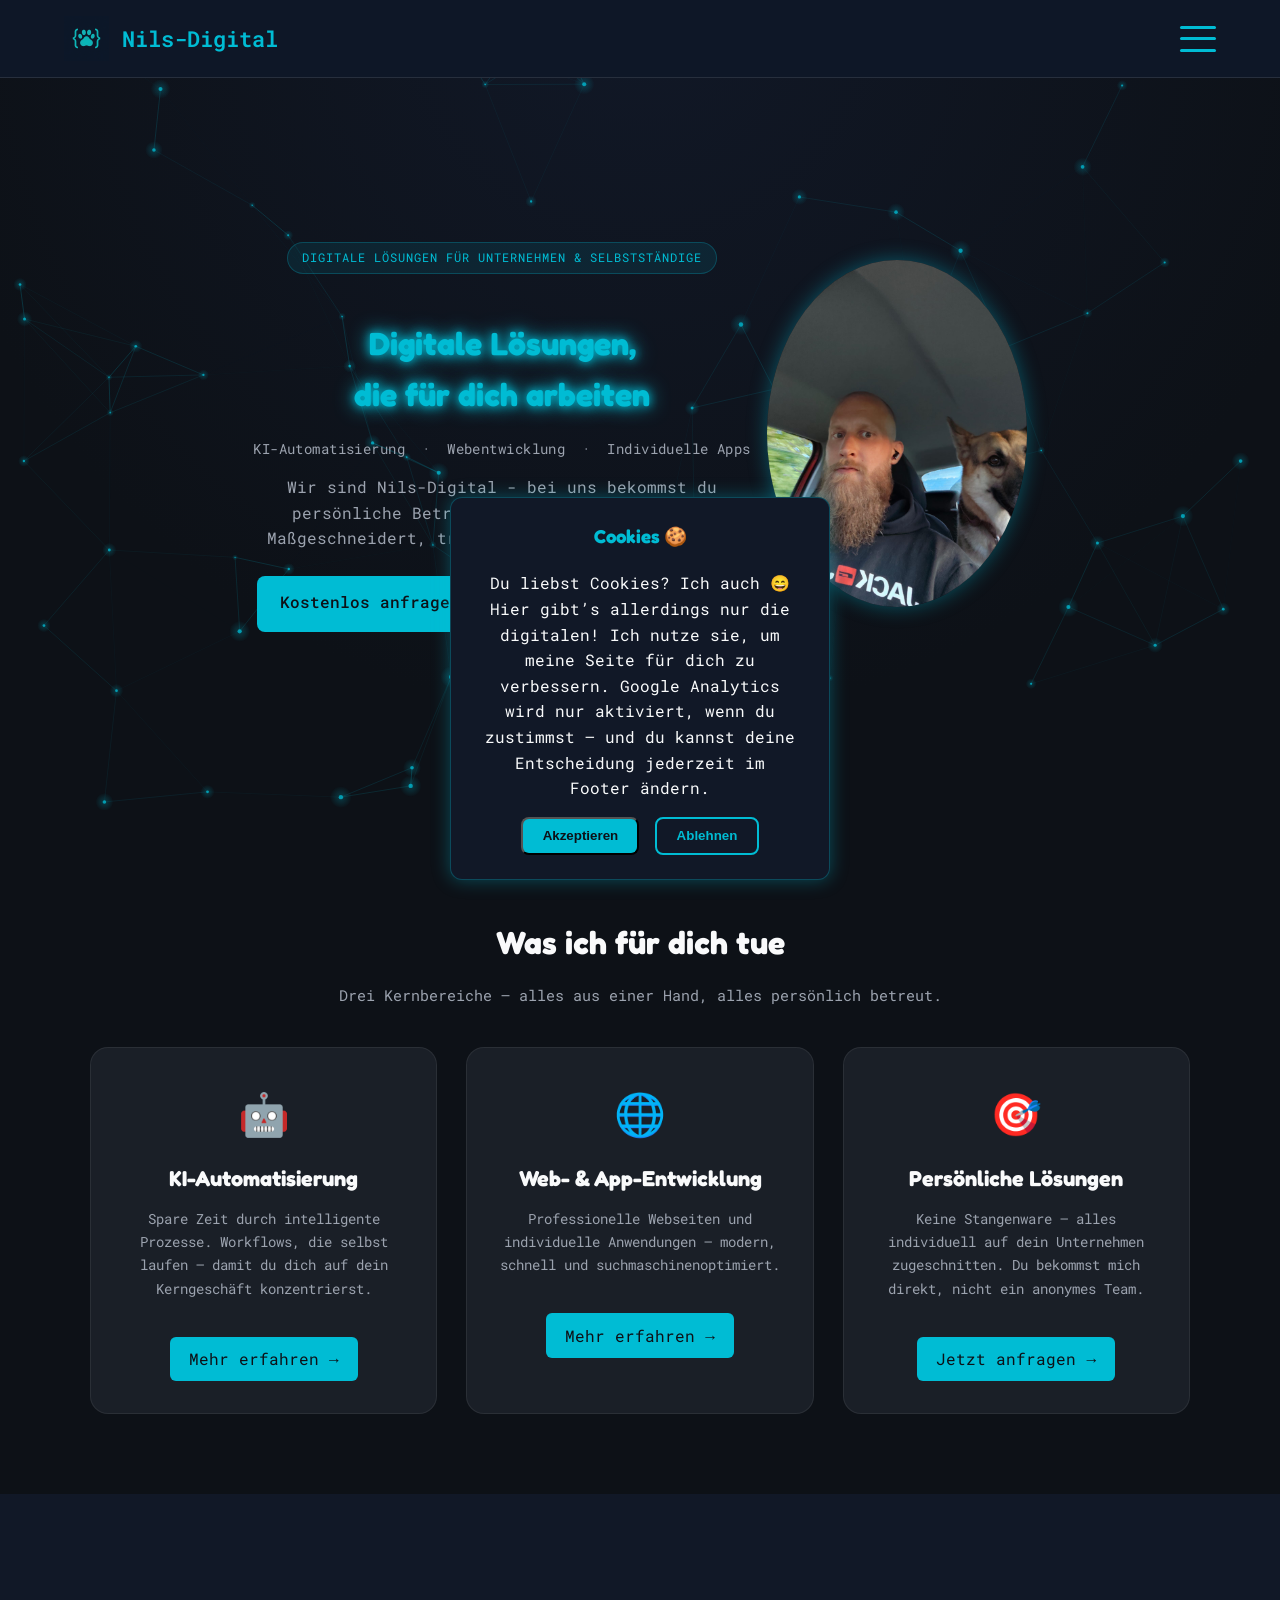
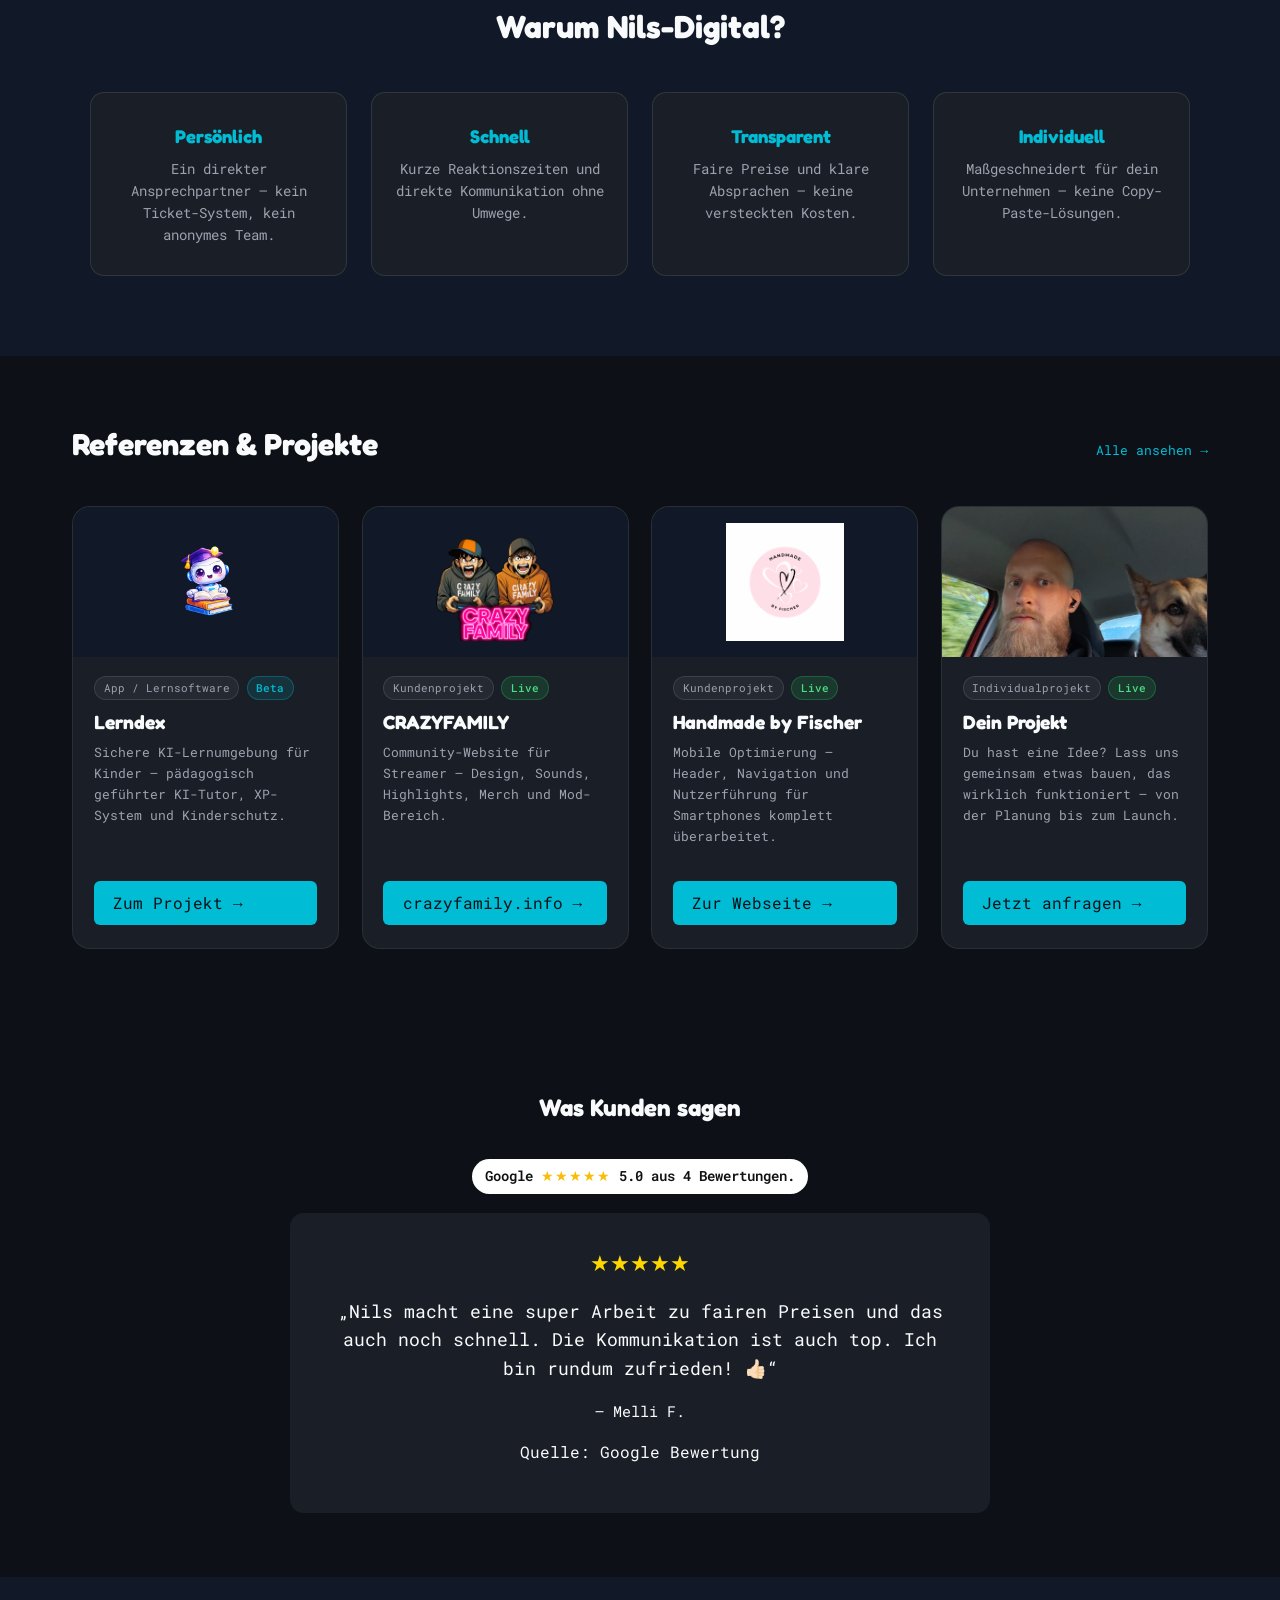
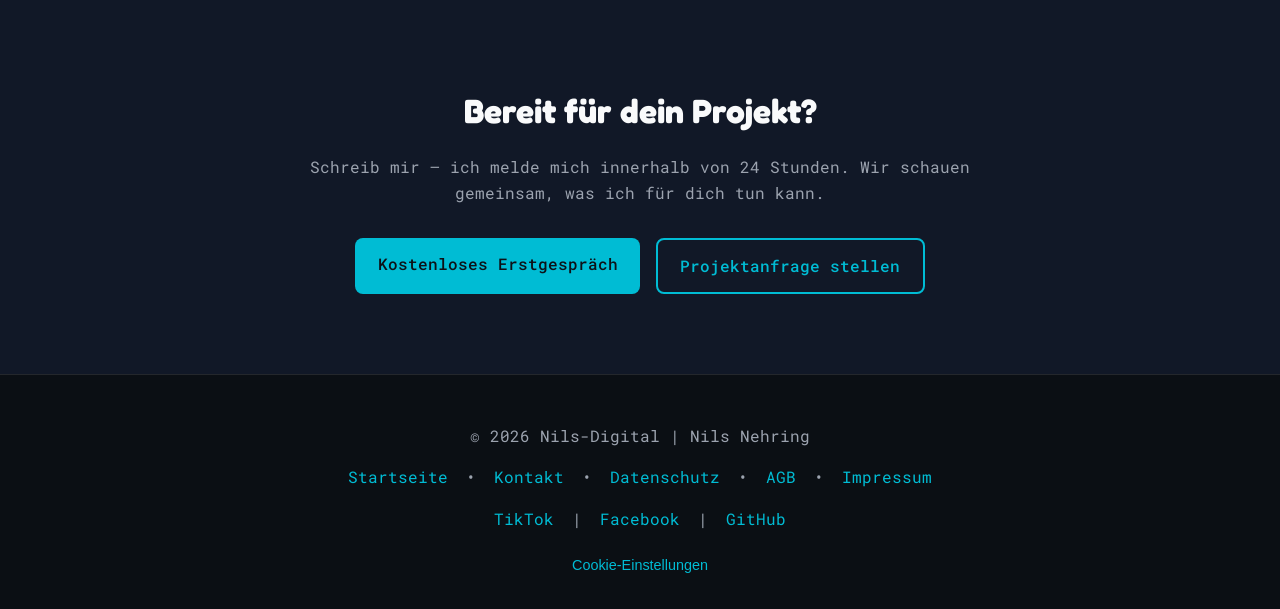
<file: index.html>
<!DOCTYPE html>
<html lang="de">
<head>
    <meta charset="UTF-8" />
    <meta name="viewport" content="width=device-width, initial-scale=1.0" />

    <title>Nils-Digital – KI-Automatisierung, Webentwicklung & Apps</title>

    <!-- SEO -->
    <meta name="description"
          content="Nils-Digital: Webentwicklung, KI-Automatisierung & individuelle Apps für Unternehmen – deutschlandweit und im Raum Münster, Osnabrück & Ibbenbüren. Persönlich, fair, ohne Agentur.">
    <meta name="keywords"
          content="KI Automatisierung, Webentwicklung, App Entwicklung, Webdesign, kleine Unternehmen, Freelancer, individuelle Software, nils-digital, Nils Nehring">
    <meta name="author" content="Nils Nehring">
    <link rel="canonical" href="https://nils-digital.de/">

    <!-- Open Graph -->
    <meta property="og:title" content="Nils-Digital – KI-Automatisierung, Webentwicklung & Apps">
    <meta property="og:description"
          content="Professionelle digitale Lösungen für Unternehmen und Selbstständige – KI-Automatisierung, Webseiten und individuelle Apps. Persönlich, fair und auf dich zugeschnitten.">
    <meta property="og:image" content="https://nils-digital.de/assets/images/logo/logo.png">
    <meta property="og:url" content="https://nils-digital.de/">
    <meta property="og:type" content="website">
    <meta property="og:locale" content="de_DE">

    <!-- Twitter Card -->
    <meta name="twitter:card" content="summary_large_image">
    <meta name="twitter:title" content="Nils-Digital – KI-Automatisierung, Webentwicklung & Apps">
    <meta name="twitter:description"
          content="Maßgeschneiderte digitale Lösungen – KI-Automatisierung, Webseiten und Apps für Unternehmen und Selbstständige.">
    <meta name="twitter:image" content="https://nils-digital.de/assets/images/logo/logo.png">

    <!-- Favicon Set -->
    <link rel="icon" type="image/png" href="/assets/images/logo/logo.png">
    <link rel="apple-touch-icon" sizes="57x57" href="/apple-icon-57x57.png">
    <link rel="apple-touch-icon" sizes="60x60" href="/apple-icon-60x60.png">
    <link rel="apple-touch-icon" sizes="72x72" href="/apple-icon-72x72.png">
    <link rel="apple-touch-icon" sizes="76x76" href="/apple-icon-76x76.png">
    <link rel="apple-touch-icon" sizes="114x114" href="/apple-icon-114x114.png">
    <link rel="apple-touch-icon" sizes="120x120" href="/apple-icon-120x120.png">
    <link rel="apple-touch-icon" sizes="144x144" href="/apple-icon-144x144.png">
    <link rel="apple-touch-icon" sizes="152x152" href="/apple-icon-152x152.png">
    <link rel="apple-touch-icon" sizes="180x180" href="/apple-icon-180x180.png">
    <link rel="icon" type="image/png" sizes="192x192" href="/android-icon-192x192.png">
    <link rel="icon" type="image/png" sizes="32x32" href="/favicon-32x32.png">
    <link rel="icon" type="image/png" sizes="96x96" href="/favicon-96x96.png">
    <link rel="icon" type="image/png" sizes="16x16" href="/favicon-16x16.png">
    <link rel="manifest" href="/manifest.json">
    <meta name="msapplication-TileColor" content="#ffffff">
    <meta name="msapplication-TileImage" content="/ms-icon-144x144.png">
    <meta name="theme-color" content="#0d1117">

    <!-- Schema.org -->
    <script type="application/ld+json">
    {
      "@context": "https://schema.org",
      "@type": "ProfessionalService",
      "name": "Nils-Digital",
      "url": "https://nils-digital.de",
      "email": "info@nils-digital.de",
      "description": "KI-Automatisierung, Webentwicklung und individuelle App-Entwicklung für kleine Unternehmen und Selbstständige – deutschlandweit und im Raum Münster, Osnabrück und Ibbenbüren.",
      "founder": { "@type": "Person", "name": "Nils Nehring" },
      "areaServed": [
        { "@type": "Country", "name": "Deutschland" },
        { "@type": "City", "name": "Münster" },
        { "@type": "City", "name": "Osnabrück" },
        { "@type": "City", "name": "Ibbenbüren" },
        { "@type": "City", "name": "Lengerich" },
        { "@type": "City", "name": "Ladbergen" }
      ],
      "serviceType": ["Webdesign", "Webentwicklung", "App-Entwicklung", "KI-Automatisierung"],
      "priceRange": "ab 499 €"
    }
    </script>

    <!-- Styles & Fonts -->
    <link rel="stylesheet" href="css/main.css" />
    <link href="https://fonts.googleapis.com/css2?family=Fredoka:wght@500;600&family=Roboto+Mono:wght@400;500&display=swap" rel="stylesheet">

    <!-- Sicherheit -->
    <meta http-equiv="X-UA-Compatible" content="IE=edge">
    <meta name="robots" content="index, follow">
    <meta name="referrer" content="strict-origin-when-cross-origin">
</head>


<body class="home">
  <div id="header"></div>

  <main>

    <!-- Hero -->
    <section class="hero">
      <canvas id="hero-canvas" aria-hidden="true"></canvas>
      <div class="hero-content">
        <div class="hero-text">
          <span class="hero-label">Digitale Lösungen für Unternehmen & Selbstständige</span>
          <h1 class="glow">Digitale Lösungen,<br>die für dich arbeiten</h1>
          <p class="hero-services-line">KI-Automatisierung &nbsp;·&nbsp; Webentwicklung &nbsp;·&nbsp; Individuelle Apps</p>
          <p class="hero-desc">Wir sind Nils-Digital - bei uns bekommst du persönliche Betreuung statt anonymes Team. Maßgeschneidert, transparent und fair bepreist.</p>
          <div class="buttons">
            <a href="pages/kontakt.html" class="btn">Kostenlos anfragen</a>
            <a href="pages/webdesign-leistung.html" class="btn-outline">Leistungen entdecken</a>
          </div>
        </div>
        <div class="hero-image">
          <img src="assets/images/sunny-nils.jpg" alt="Nils Nehring – Gründer Nils-Digital" />
        </div>
      </div>
    </section>

    <!-- Leistungen -->
    <section class="home-services">
      <div class="home-services-inner">
        <h2>Was ich für dich tue</h2>
        <p class="home-services-sub">Drei Kernbereiche – alles aus einer Hand, alles persönlich betreut.</p>
        <div class="home-services-grid">

          <article class="home-service-card">
            <div class="home-service-icon">🤖</div>
            <h3>KI-Automatisierung</h3>
            <p>Spare Zeit durch intelligente Prozesse. Workflows, die selbst laufen – damit du dich auf dein Kerngeschäft konzentrierst.</p>
            <a href="pages/webdesign-leistung.html" class="btn-sm">Mehr erfahren →</a>
          </article>

          <article class="home-service-card">
            <div class="home-service-icon">🌐</div>
            <h3>Web- & App-Entwicklung</h3>
            <p>Professionelle Webseiten und individuelle Anwendungen – modern, schnell und suchmaschinenoptimiert.</p>
            <a href="pages/webdesign-leistung.html" class="btn-sm">Mehr erfahren →</a>
          </article>

          <article class="home-service-card">
            <div class="home-service-icon">🎯</div>
            <h3>Persönliche Lösungen</h3>
            <p>Keine Stangenware – alles individuell auf dein Unternehmen zugeschnitten. Du bekommst mich direkt, nicht ein anonymes Team.</p>
            <a href="pages/kontakt.html" class="btn-sm">Jetzt anfragen →</a>
          </article>

        </div>
      </div>
    </section>

    <!-- Warum Nils-Digital -->
    <section class="home-usp">
      <div class="home-usp-inner">
        <h2>Warum Nils-Digital?</h2>
        <div class="home-usp-grid">

          <div class="home-usp-item">
            <strong>Persönlich</strong>
            <p>Ein direkter Ansprechpartner – kein Ticket-System, kein anonymes Team.</p>
          </div>

          <div class="home-usp-item">
            <strong>Schnell</strong>
            <p>Kurze Reaktionszeiten und direkte Kommunikation ohne Umwege.</p>
          </div>

          <div class="home-usp-item">
            <strong>Transparent</strong>
            <p>Faire Preise und klare Absprachen – keine versteckten Kosten.</p>
          </div>

          <div class="home-usp-item">
            <strong>Individuell</strong>
            <p>Maßgeschneidert für dein Unternehmen – keine Copy-Paste-Lösungen.</p>
          </div>

        </div>
      </div>
    </section>

    <!-- Referenzen & Projekte -->
    <section class="home-projects">
      <div class="home-projects-header">
        <h2>Referenzen & Projekte</h2>
        <a href="pages/projekte.html" class="home-projects-all">Alle ansehen →</a>
      </div>

      <div class="home-proj-track-wrap">
        <div class="home-proj-track" id="home-proj-track">

          <article class="home-proj-card">
            <div class="home-proj-img-wrap">
              <img src="assets/images/lerndex/lerndex_logo.png"
                   alt="Lerndex – KI-Lernumgebung für Kinder"
                   class="home-proj-img home-proj-img--contain"
                   loading="lazy">
            </div>
            <div class="home-proj-body">
              <div class="home-proj-meta">
                <span class="home-proj-type">App / Lernsoftware</span>
                <span class="home-proj-status home-proj-status--beta">Beta</span>
              </div>
              <h3 class="home-proj-title">Lerndex</h3>
              <p class="home-proj-desc">Sichere KI-Lernumgebung für Kinder – pädagogisch geführter KI-Tutor, XP-System und Kinderschutz.</p>
              <a href="https://lerndex.de" target="_blank" rel="noopener noreferrer" class="btn-sm">Zum Projekt →</a>
            </div>
          </article>

          <article class="home-proj-card">
            <div class="home-proj-img-wrap">
              <img src="assets/images/shop/crazy_family_logo.png"
                   alt="CRAZYFAMILY Community Website"
                   class="home-proj-img home-proj-img--contain"
                   loading="lazy">
            </div>
            <div class="home-proj-body">
              <div class="home-proj-meta">
                <span class="home-proj-type">Kundenprojekt</span>
                <span class="home-proj-status home-proj-status--live">Live</span>
              </div>
              <h3 class="home-proj-title">CRAZYFAMILY</h3>
              <p class="home-proj-desc">Community-Website für Streamer – Design, Sounds, Highlights, Merch und Mod-Bereich.</p>
              <a href="https://crazyfamily.info/" target="_blank" rel="noopener noreferrer" class="btn-sm">crazyfamily.info →</a>
            </div>
          </article>

          <article class="home-proj-card">
            <div class="home-proj-img-wrap">
              <img src="assets/images/blog/handmade-by-fischer-logo.png"
                   alt="Handmade by Fischer"
                   class="home-proj-img home-proj-img--contain"
                   loading="lazy">
            </div>
            <div class="home-proj-body">
              <div class="home-proj-meta">
                <span class="home-proj-type">Kundenprojekt</span>
                <span class="home-proj-status home-proj-status--live">Live</span>
              </div>
              <h3 class="home-proj-title">Handmade by Fischer</h3>
              <p class="home-proj-desc">Mobile Optimierung – Header, Navigation und Nutzerführung für Smartphones komplett überarbeitet.</p>
              <a href="https://www.handmade-by-fischer.de/" target="_blank" rel="noopener noreferrer" class="btn-sm">Zur Webseite →</a>
            </div>
          </article>

          <article class="home-proj-card">
            <div class="home-proj-img-wrap">
              <img src="assets/images/sunny-nils.jpg"
                   alt="Nils-Digital – Individuelles Kundenprojekt"
                   class="home-proj-img home-proj-img--cover"
                   loading="lazy">
            </div>
            <div class="home-proj-body">
              <div class="home-proj-meta">
                <span class="home-proj-type">Individualprojekt</span>
                <span class="home-proj-status home-proj-status--live">Live</span>
              </div>
              <h3 class="home-proj-title">Dein Projekt</h3>
              <p class="home-proj-desc">Du hast eine Idee? Lass uns gemeinsam etwas bauen, das wirklich funktioniert – von der Planung bis zum Launch.</p>
              <a href="pages/kontakt.html" class="btn-sm">Jetzt anfragen →</a>
            </div>
          </article>

        </div>
        <div class="home-proj-dots" id="home-proj-dots"></div>
      </div>
    </section>

    <!-- Kundenstimmen -->
    <section class="reviews">
      <div class="reviews-inner">
        <h2>Was Kunden sagen</h2>
        <div class="google-badge" id="google-badge">
          <span class="google-logo">Google</span>
          <span class="google-stars" id="google-stars"></span>
          <span class="google-rating" id="google-rating"></span>
        </div>
        <div id="review-box" class="review-box">
          <div class="review-stars" id="review-stars"></div>
          <p class="review-text" id="review-text"></p>
          <p class="review-author" id="review-author"></p>
          <p class="review-source" id="review-source"></p>
        </div>
      </div>
    </section>

    <!-- CTA -->
    <section class="home-cta">
      <div class="home-cta-inner">
        <h2>Bereit für dein Projekt?</h2>
        <p>Schreib mir – ich melde mich innerhalb von 24 Stunden. Wir schauen gemeinsam, was ich für dich tun kann.</p>
        <div class="home-cta-buttons">
          <a href="pages/kontakt.html" class="btn">Kostenloses Erstgespräch</a>
          <a href="pages/projektfragebogen.html" class="btn-outline">Projektanfrage stellen</a>
        </div>
      </div>
    </section>

  </main>

  <div id="footer"></div>

  <script src="js/include.js"></script>
  <script src="js/main.js"></script>
  <script src="js/reviews.js"></script>
  <script src="js/season-effects.js"></script>
  <script src="js/hero-canvas.js"></script>
</body>
</html>
</file>
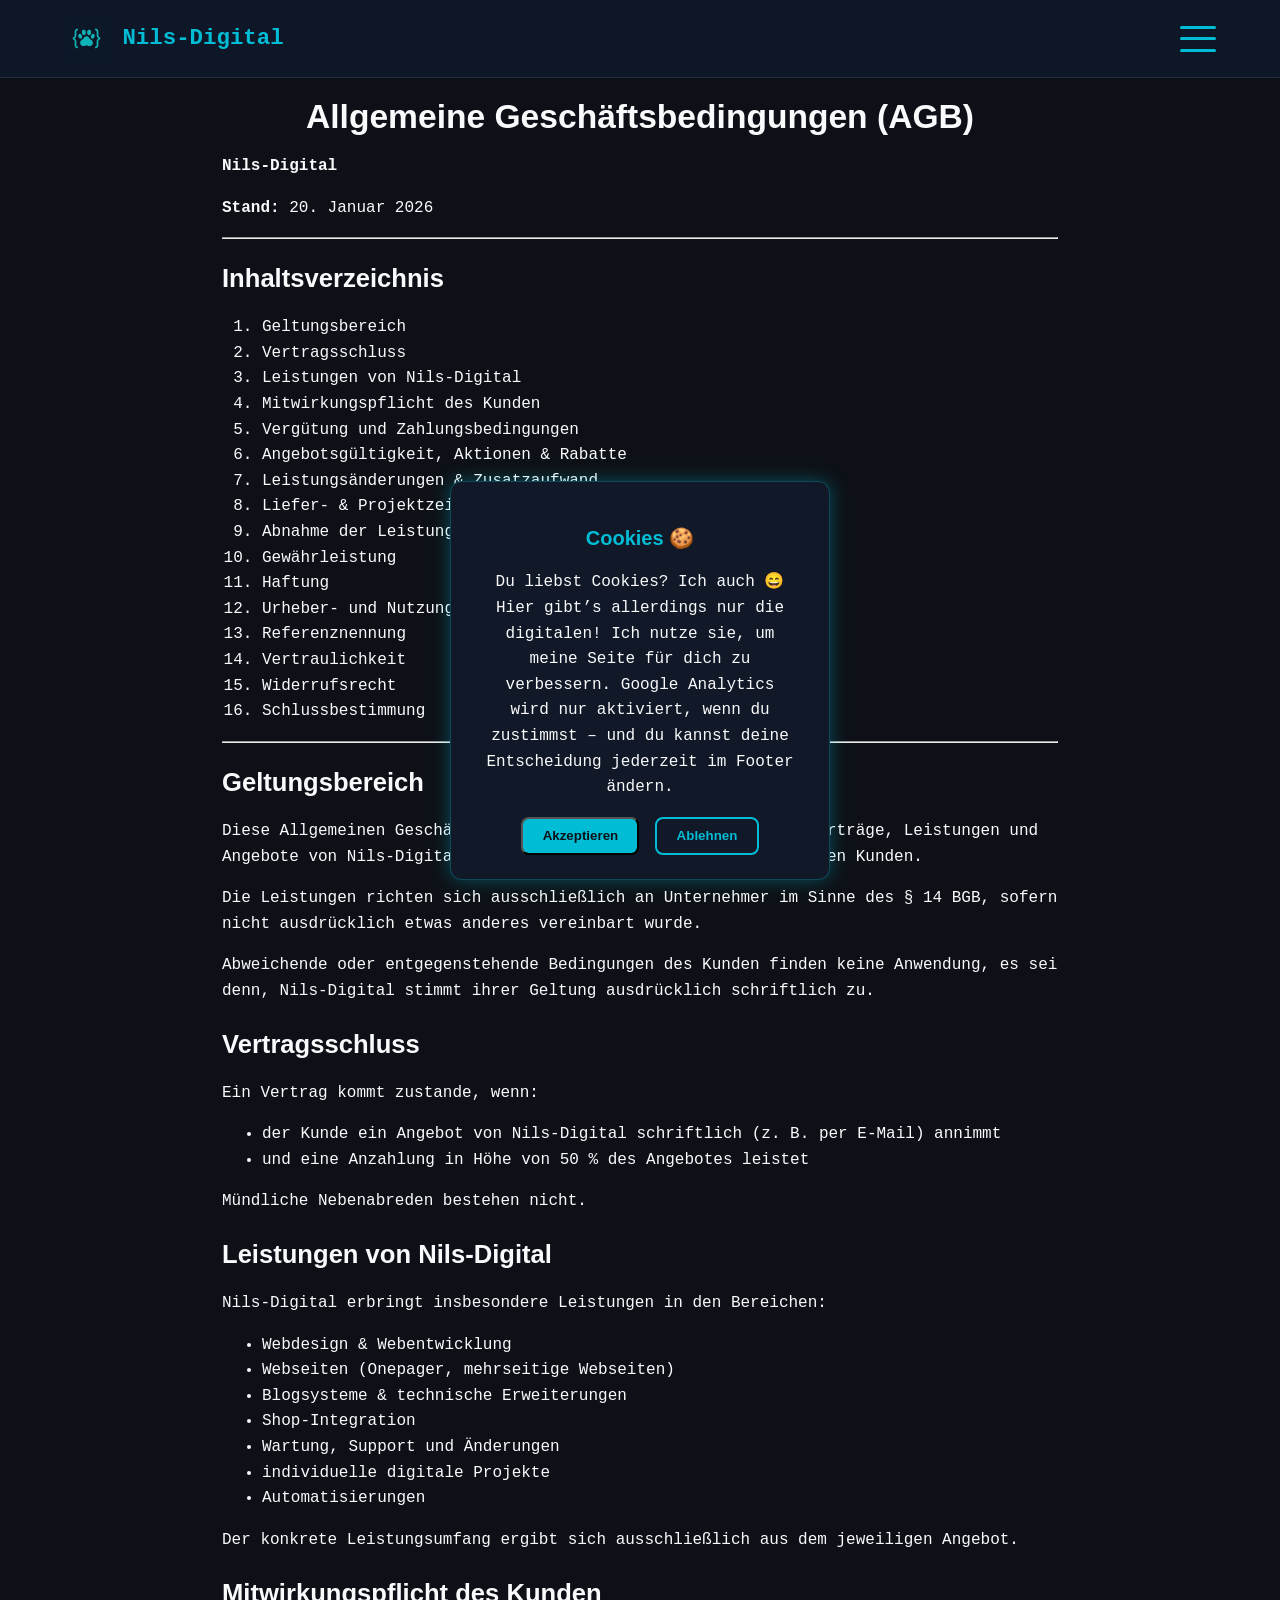
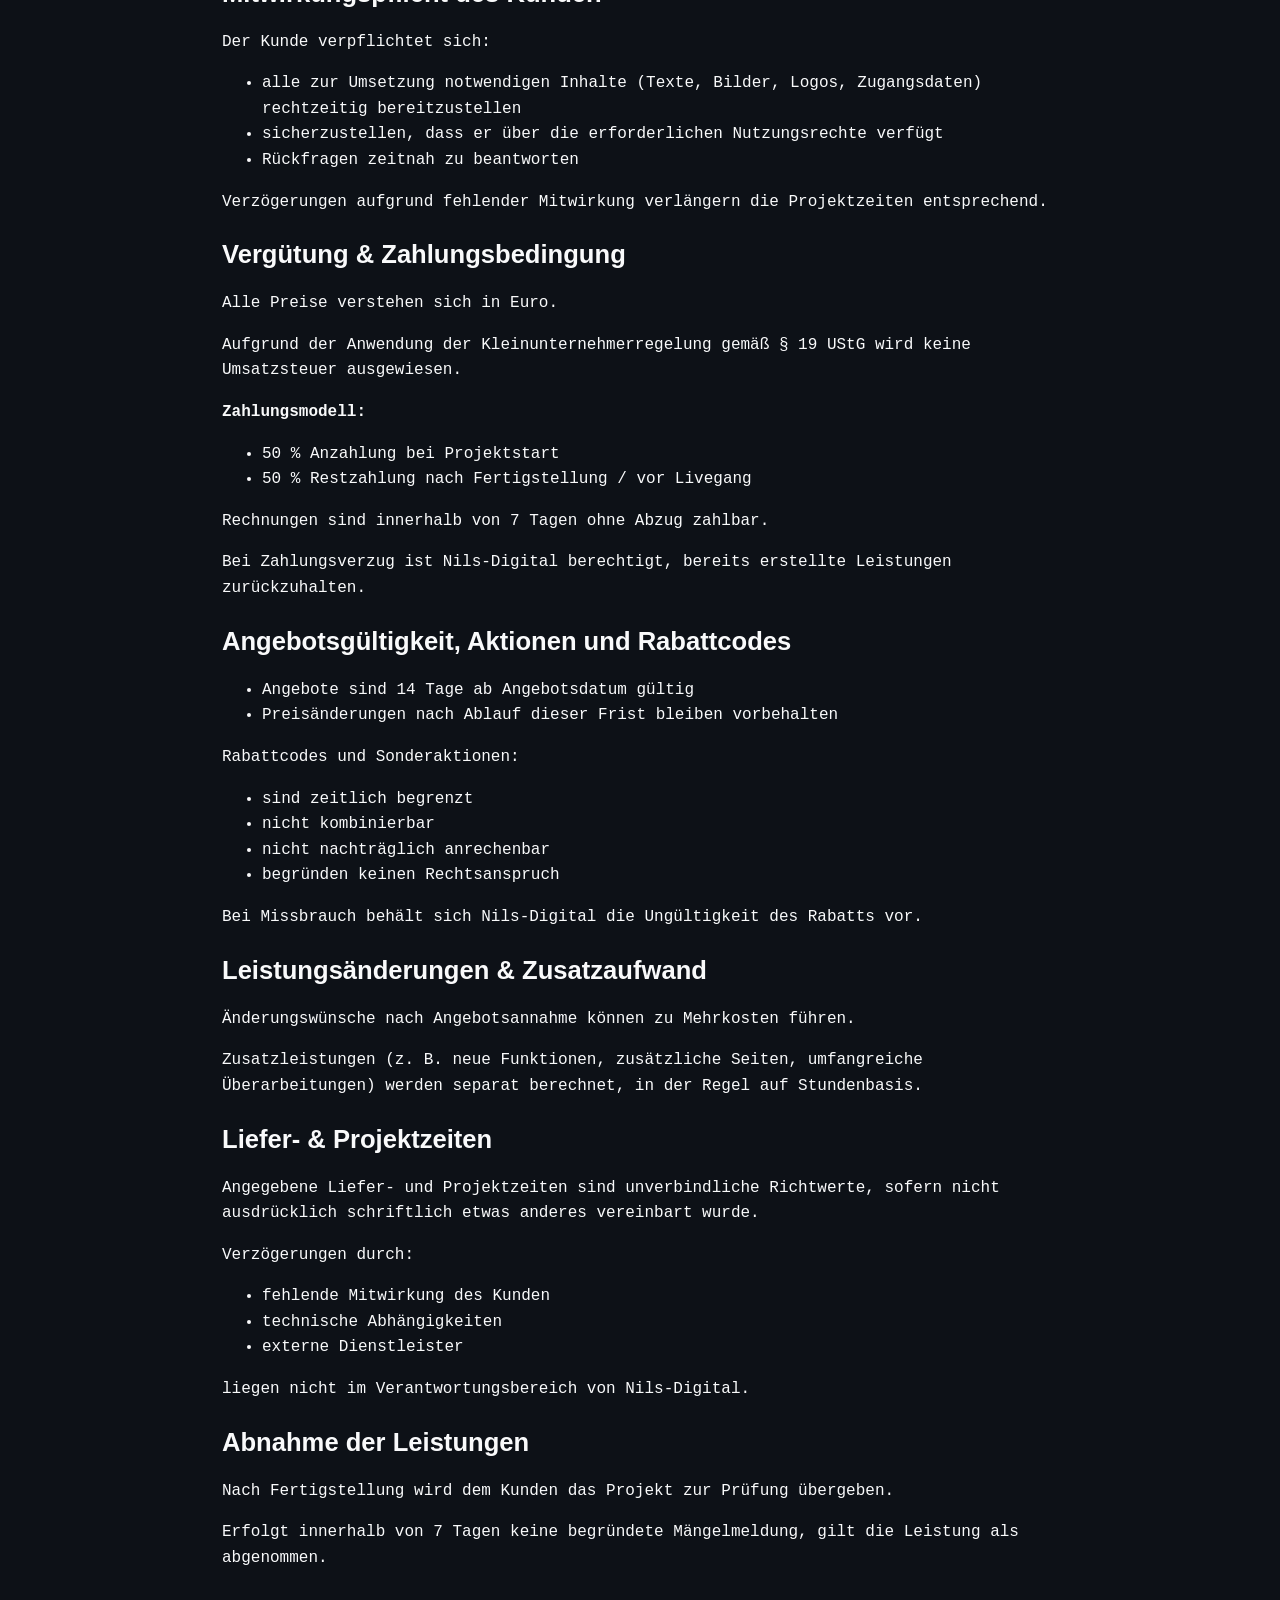
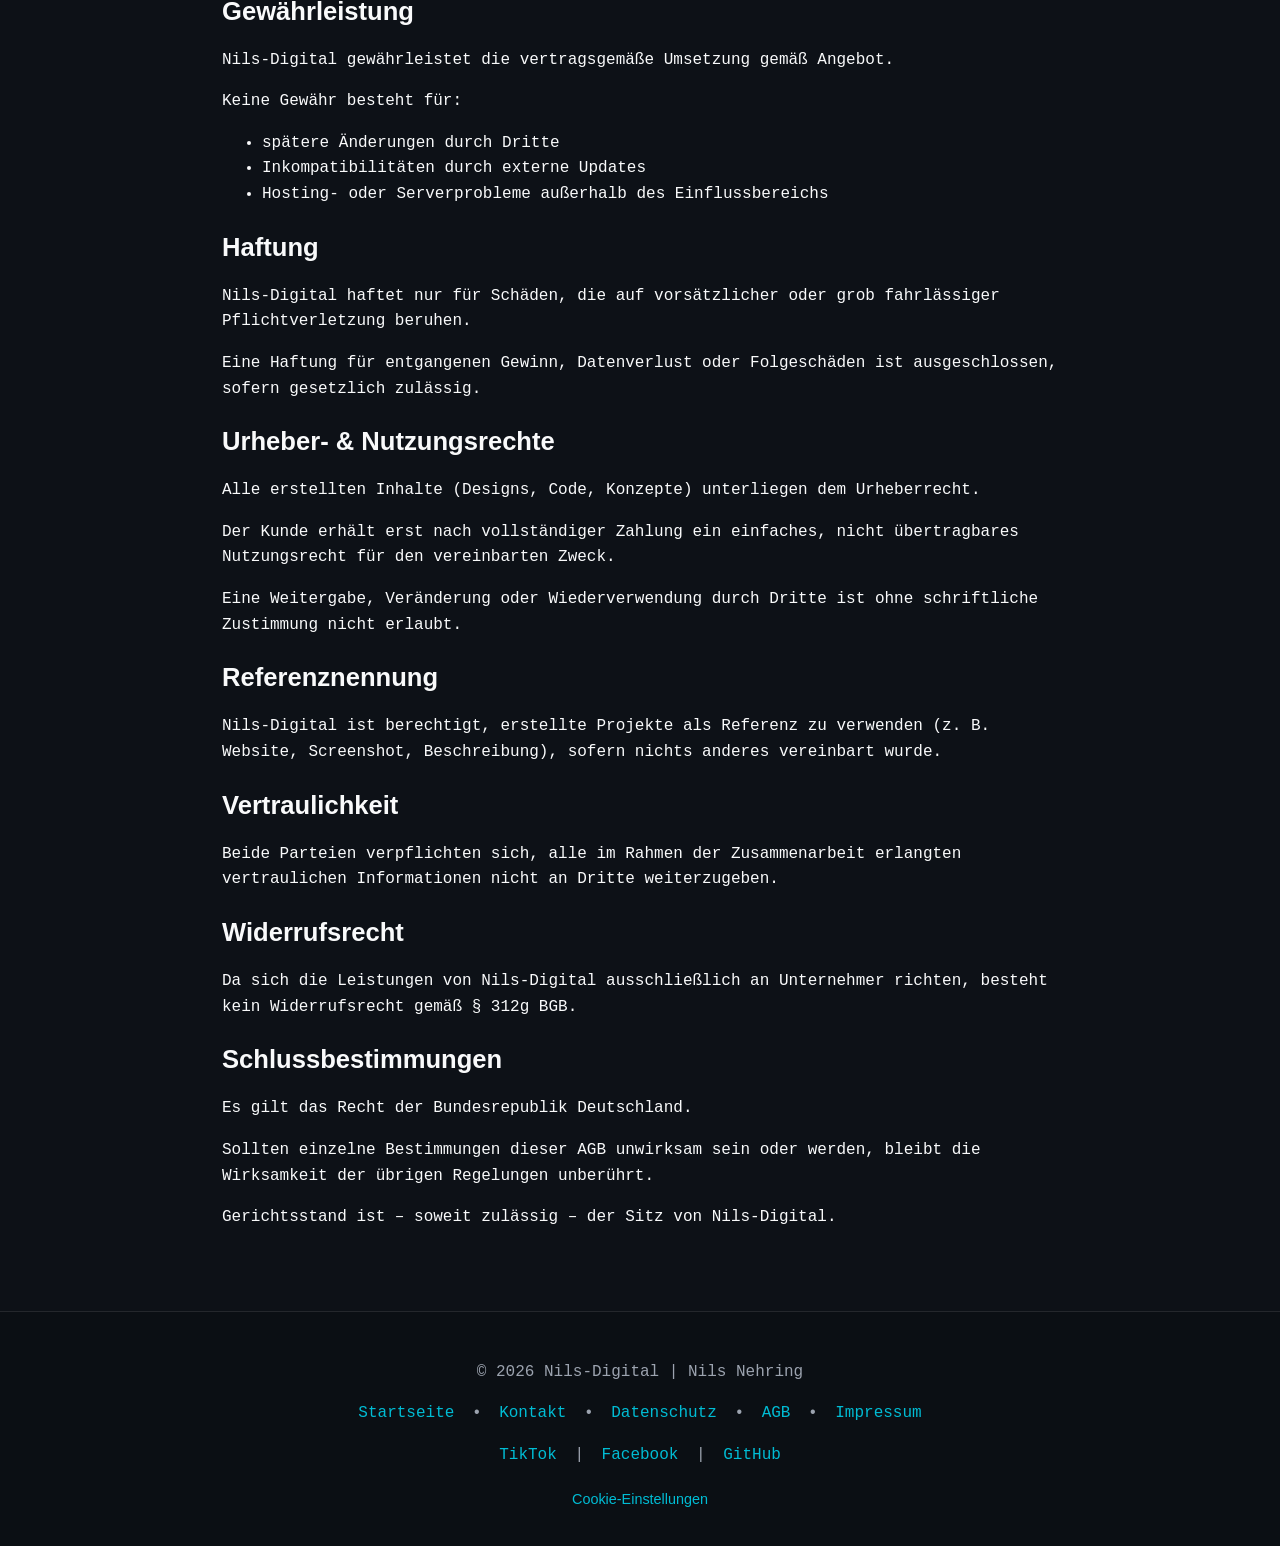
<file: pages/agb.html>
<!DOCTYPE html>
<html lang="de">
<head>
  <meta charset="UTF-8">
  <meta name="viewport" content="width=device-width, initial-scale=1.0">

  <title>AGB – Nils-Digital</title>
  <meta name="description" content="Allgemeine Geschäftsbedingungen (AGB) von Nils-Digital – gültig für alle Leistungen und Angebote.">
  <link rel="canonical" href="https://nils-digital.de/pages/agb.html">

  <link rel="stylesheet" href="../css/main.css">
</head>
<body>

  <div id="header"></div>

  <main class="content-section">

    <h1>Allgemeine Geschäftsbedingungen (AGB)</h1>
    <p><strong>Nils-Digital</strong></p>
    <p><strong>Stand:</strong> 20. Januar 2026</p>

    <hr>

    <h2>Inhaltsverzeichnis</h2>
    <ol>
      <li>Geltungsbereich</li>
      <li>Vertragsschluss</li>
      <li>Leistungen von Nils-Digital</li>
      <li>Mitwirkungspflicht des Kunden</li>
      <li>Vergütung und Zahlungsbedingungen</li>
      <li>Angebotsgültigkeit, Aktionen & Rabatte</li>
      <li>Leistungsänderungen & Zusatzaufwand</li>
      <li>Liefer- & Projektzeit</li>
      <li>Abnahme der Leistungen</li>
      <li>Gewährleistung</li>
      <li>Haftung</li>
      <li>Urheber- und Nutzungsrechte</li>
      <li>Referenznennung</li>
      <li>Vertraulichkeit</li>
      <li>Widerrufsrecht</li>
      <li>Schlussbestimmung</li>
    </ol>

    <hr>

    <h2>Geltungsbereich</h2>
    <p>Diese Allgemeinen Geschäftsbedingungen (AGB) gelten für alle Verträge, Leistungen und Angebote von Nils-Digital, Inhaber Nils Nehring, gegenüber seinen Kunden.</p>
    <p>Die Leistungen richten sich ausschließlich an Unternehmer im Sinne des § 14 BGB, sofern nicht ausdrücklich etwas anderes vereinbart wurde.</p>
    <p>Abweichende oder entgegenstehende Bedingungen des Kunden finden keine Anwendung, es sei denn, Nils-Digital stimmt ihrer Geltung ausdrücklich schriftlich zu.</p>

    <h2>Vertragsschluss</h2>
    <p>Ein Vertrag kommt zustande, wenn:</p>
    <ul>
      <li>der Kunde ein Angebot von Nils-Digital schriftlich (z. B. per E-Mail) annimmt</li>
      <li>und eine Anzahlung in Höhe von 50 % des Angebotes leistet</li>
    </ul>
    <p>Mündliche Nebenabreden bestehen nicht.</p>

    <h2>Leistungen von Nils-Digital</h2>
    <p>Nils-Digital erbringt insbesondere Leistungen in den Bereichen:</p>
    <ul>
      <li>Webdesign & Webentwicklung</li>
      <li>Webseiten (Onepager, mehrseitige Webseiten)</li>
      <li>Blogsysteme & technische Erweiterungen</li>
      <li>Shop-Integration</li>
      <li>Wartung, Support und Änderungen</li>
      <li>individuelle digitale Projekte</li>
      <li>Automatisierungen</li>
    </ul>
    <p>Der konkrete Leistungsumfang ergibt sich ausschließlich aus dem jeweiligen Angebot.</p>

    <h2>Mitwirkungspflicht des Kunden</h2>
    <p>Der Kunde verpflichtet sich:</p>
    <ul>
      <li>alle zur Umsetzung notwendigen Inhalte (Texte, Bilder, Logos, Zugangsdaten) rechtzeitig bereitzustellen</li>
      <li>sicherzustellen, dass er über die erforderlichen Nutzungsrechte verfügt</li>
      <li>Rückfragen zeitnah zu beantworten</li>
    </ul>
    <p>Verzögerungen aufgrund fehlender Mitwirkung verlängern die Projektzeiten entsprechend.</p>

    <h2>Vergütung & Zahlungsbedingung</h2>
    <p>Alle Preise verstehen sich in Euro.</p>
    <p>Aufgrund der Anwendung der Kleinunternehmerregelung gemäß § 19 UStG wird keine Umsatzsteuer ausgewiesen.</p>
    <p><strong>Zahlungsmodell:</strong></p>
    <ul>
      <li>50 % Anzahlung bei Projektstart</li>
      <li>50 % Restzahlung nach Fertigstellung / vor Livegang</li>
    </ul>
    <p>Rechnungen sind innerhalb von 7 Tagen ohne Abzug zahlbar.</p>
    <p>Bei Zahlungsverzug ist Nils-Digital berechtigt, bereits erstellte Leistungen zurückzuhalten.</p>

    <h2>Angebotsgültigkeit, Aktionen und Rabattcodes</h2>
    <ul>
      <li>Angebote sind 14 Tage ab Angebotsdatum gültig</li>
      <li>Preisänderungen nach Ablauf dieser Frist bleiben vorbehalten</li>
    </ul>
    <p>Rabattcodes und Sonderaktionen:</p>
    <ul>
      <li>sind zeitlich begrenzt</li>
      <li>nicht kombinierbar</li>
      <li>nicht nachträglich anrechenbar</li>
      <li>begründen keinen Rechtsanspruch</li>
    </ul>
    <p>Bei Missbrauch behält sich Nils-Digital die Ungültigkeit des Rabatts vor.</p>

    <h2>Leistungsänderungen & Zusatzaufwand</h2>
    <p>Änderungswünsche nach Angebotsannahme können zu Mehrkosten führen.</p>
    <p>Zusatzleistungen (z. B. neue Funktionen, zusätzliche Seiten, umfangreiche Überarbeitungen) werden separat berechnet, in der Regel auf Stundenbasis.</p>

    <h2>Liefer- & Projektzeiten</h2>
    <p>Angegebene Liefer- und Projektzeiten sind unverbindliche Richtwerte, sofern nicht ausdrücklich schriftlich etwas anderes vereinbart wurde.</p>
    <p>Verzögerungen durch:</p>
    <ul>
      <li>fehlende Mitwirkung des Kunden</li>
      <li>technische Abhängigkeiten</li>
      <li>externe Dienstleister</li>
    </ul>
    <p>liegen nicht im Verantwortungsbereich von Nils-Digital.</p>

    <h2>Abnahme der Leistungen</h2>
    <p>Nach Fertigstellung wird dem Kunden das Projekt zur Prüfung übergeben.</p>
    <p>Erfolgt innerhalb von 7 Tagen keine begründete Mängelmeldung, gilt die Leistung als abgenommen.</p>

    <h2>Gewährleistung</h2>
    <p>Nils-Digital gewährleistet die vertragsgemäße Umsetzung gemäß Angebot.</p>
    <p>Keine Gewähr besteht für:</p>
    <ul>
      <li>spätere Änderungen durch Dritte</li>
      <li>Inkompatibilitäten durch externe Updates</li>
      <li>Hosting- oder Serverprobleme außerhalb des Einflussbereichs</li>
    </ul>

    <h2>Haftung</h2>
    <p>Nils-Digital haftet nur für Schäden, die auf vorsätzlicher oder grob fahrlässiger Pflichtverletzung beruhen.</p>
    <p>Eine Haftung für entgangenen Gewinn, Datenverlust oder Folgeschäden ist ausgeschlossen, sofern gesetzlich zulässig.</p>

    <h2>Urheber- & Nutzungsrechte</h2>
    <p>Alle erstellten Inhalte (Designs, Code, Konzepte) unterliegen dem Urheberrecht.</p>
    <p>Der Kunde erhält erst nach vollständiger Zahlung ein einfaches, nicht übertragbares Nutzungsrecht für den vereinbarten Zweck.</p>
    <p>Eine Weitergabe, Veränderung oder Wiederverwendung durch Dritte ist ohne schriftliche Zustimmung nicht erlaubt.</p>

    <h2>Referenznennung</h2>
    <p>Nils-Digital ist berechtigt, erstellte Projekte als Referenz zu verwenden (z. B. Website, Screenshot, Beschreibung), sofern nichts anderes vereinbart wurde.</p>

    <h2>Vertraulichkeit</h2>
    <p>Beide Parteien verpflichten sich, alle im Rahmen der Zusammenarbeit erlangten vertraulichen Informationen nicht an Dritte weiterzugeben.</p>

    <h2>Widerrufsrecht</h2>
    <p>Da sich die Leistungen von Nils-Digital ausschließlich an Unternehmer richten, besteht kein Widerrufsrecht gemäß § 312g BGB.</p>

    <h2>Schlussbestimmungen</h2>
    <p>Es gilt das Recht der Bundesrepublik Deutschland.</p>
    <p>Sollten einzelne Bestimmungen dieser AGB unwirksam sein oder werden, bleibt die Wirksamkeit der übrigen Regelungen unberührt.</p>
    <p>Gerichtsstand ist – soweit zulässig – der Sitz von Nils-Digital.</p>

  </main>

  <div id="footer"></div>

  <script src="../js/include.js"></script>
  <script src="../js/main.js"></script>

</body>
</html>
</file>
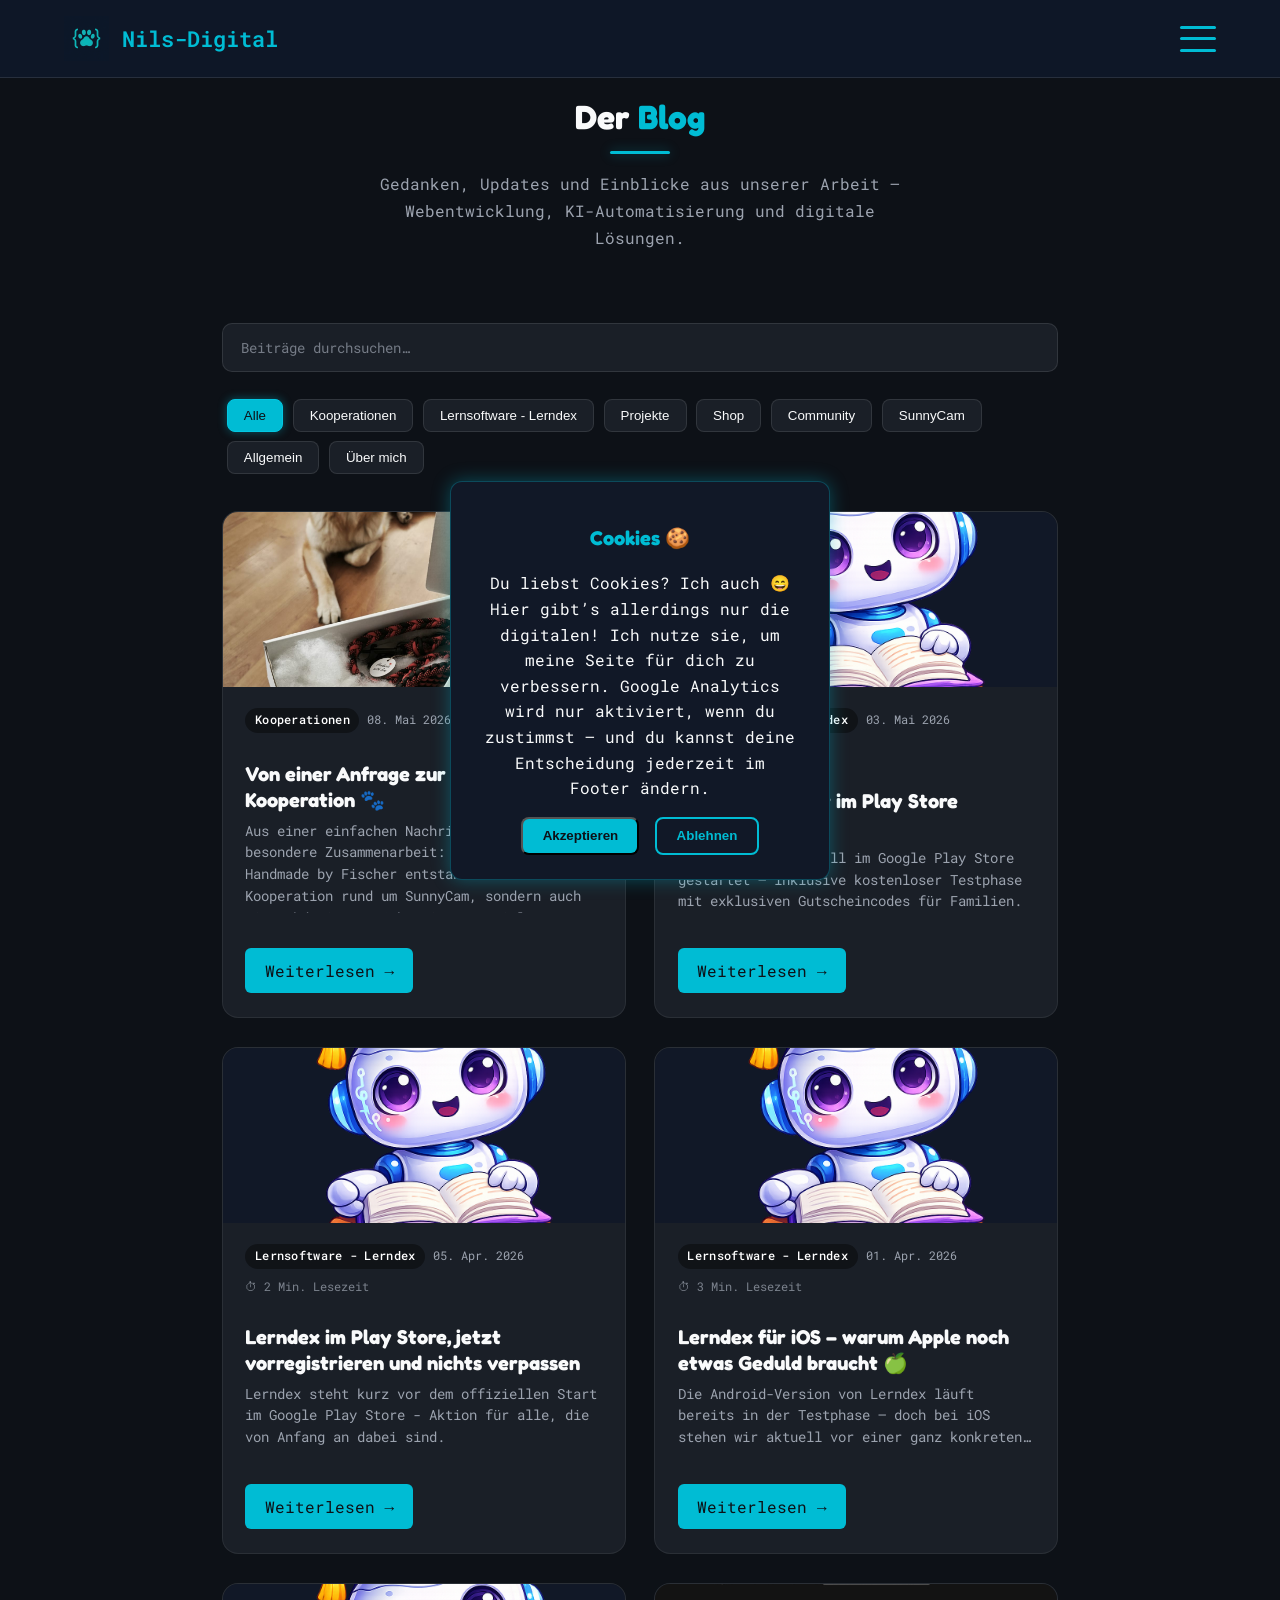
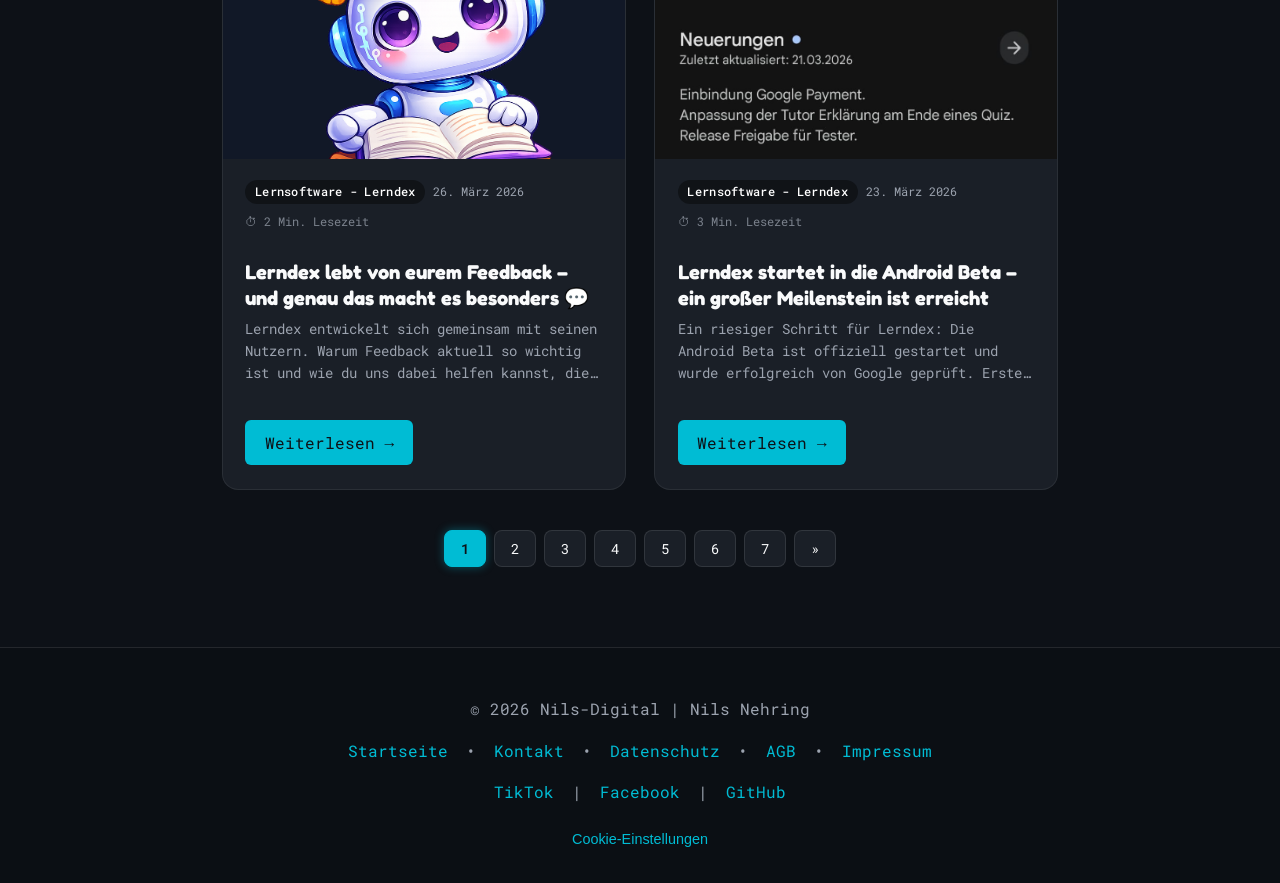
<file: pages/blog.html>
<!DOCTYPE html>
<html lang="de">
<head>
  <meta charset="UTF-8">
  <meta name="viewport" content="width=device-width, initial-scale=1.0">
  <title>Blog – Webentwicklung & KI-Automatisierung | Nils-Digital</title>
  <!-- SEO -->
  <meta name="description" content="Der Nils-Digital Blog: Praxiswissen zu Webentwicklung, KI-Automatisierung und digitalen Lösungen – für Unternehmen und Selbstständige deutschlandweit.">
  <meta name="keywords" content="Blog Webentwicklung, KI-Automatisierung Blog, digitale Lösungen, Webdesign Tipps, Nils-Digital, Nils Nehring, Webentwicklung Münsterland">
  <meta name="author" content="Nils Nehring">
  <link rel="canonical" href="https://nils-digital.de/pages/blog.html">
  <!-- Open Graph -->
  <meta property="og:title" content="Blog – Webentwicklung & KI-Automatisierung | Nils-Digital">
  <meta property="og:description" content="Praxiswissen zu Webentwicklung, KI-Automatisierung und digitalen Lösungen – Einblicke aus der täglichen Arbeit von Nils-Digital.">
  <meta property="og:image" content="https://nils-digital.de/assets/images/logo/logo.png">
  <meta property="og:url" content="https://nils-digital.de/pages/blog.html">
  <meta property="og:type" content="website">
  <meta property="og:locale" content="de_DE">
  <!-- Twitter Card -->
  <meta name="twitter:card" content="summary_large_image">
  <meta name="twitter:title" content="Blog – Webentwicklung & KI-Automatisierung | Nils-Digital">
  <meta name="twitter:description" content="Praxiswissen zu Webentwicklung, KI-Automatisierung und digitalen Lösungen von Nils-Digital.">
  <meta name="twitter:image" content="https://nils-digital.de/assets/images/logo/logo.png">
  <!-- Styles & Fonts -->
  <link rel="stylesheet" href="../css/main.css">
  <link href="https://fonts.googleapis.com/css2?family=Fredoka:wght@500;600&family=Roboto+Mono:wght@400;500&display=swap" rel="stylesheet">
  <!-- Favicon & App Icons -->
  <link rel="apple-touch-icon" sizes="180x180" href="/apple-touch-icon.png">
  <link rel="icon" type="image/png" sizes="32x32" href="/favicon-32x32.png">
  <link rel="icon" type="image/png" sizes="16x16" href="/favicon-16x16.png">
  <link rel="manifest" href="/manifest.json">
  <meta name="theme-color" content="#0d1117">
  <!-- Sicherheit & Indexierung -->
  <meta name="robots" content="index, follow">
  <meta name="referrer" content="strict-origin-when-cross-origin">
  <meta http-equiv="X-UA-Compatible" content="IE=edge">

  <!-- Schema.org -->
  <script type="application/ld+json">
  {
    "@context": "https://schema.org",
    "@type": "Blog",
    "name": "Nils-Digital Blog",
    "url": "https://nils-digital.de/pages/blog.html",
    "description": "Praxiswissen zu Webentwicklung, KI-Automatisierung und digitalen Lösungen für Unternehmen und Selbstständige.",
    "publisher": {
      "@type": "Organization",
      "name": "Nils-Digital",
      "url": "https://nils-digital.de"
    },
    "author": {
      "@type": "Person",
      "name": "Nils Nehring"
    }
  }
  </script>

  <script type="application/ld+json">
  {
    "@context": "https://schema.org",
    "@type": "BreadcrumbList",
    "itemListElement": [
      { "@type": "ListItem", "position": 1, "name": "Startseite", "item": "https://nils-digital.de/" },
      { "@type": "ListItem", "position": 2, "name": "Blog", "item": "https://nils-digital.de/pages/blog.html" }
    ]
  }
  </script>
</head>
<body>
  <div id="header"></div>
  <main>
    <section class="page-hero">
      <h1>Der <span>Blog</span></h1>
      <p>Gedanken, Updates und Einblicke aus unserer Arbeit – Webentwicklung, KI-Automatisierung und digitale Lösungen.</p>
    </section>

    <section class="content-section">
      <input type="text" id="blog-search" placeholder="Beiträge durchsuchen…" class="blog-search">
      <div id="blog-categories"></div>
      <div id="blog-container" class="blog-list"></div>
      <div id="pagination" class="pagination"></div>
    </section>
  </main>

  <!-- Modal -->
  <div id="blog-modal" class="modal hidden">
    <div class="modal-content">
      <span id="close-modal" class="close-btn">&times;</span>
      <h2 id="modal-title"></h2>
      <p id="modal-date" class="modal-date"></p>
      <div id="modal-text"></div>
    </div>
  </div>

  <div id="footer"></div>

  <script src="../js/include.js"></script>
  <script src="../js/main.js"></script>
  <script src="../js/blog.js"></script>
  <!-- <script src="../js/season-effects.js"></script> -->
</body>
</html>
</file>
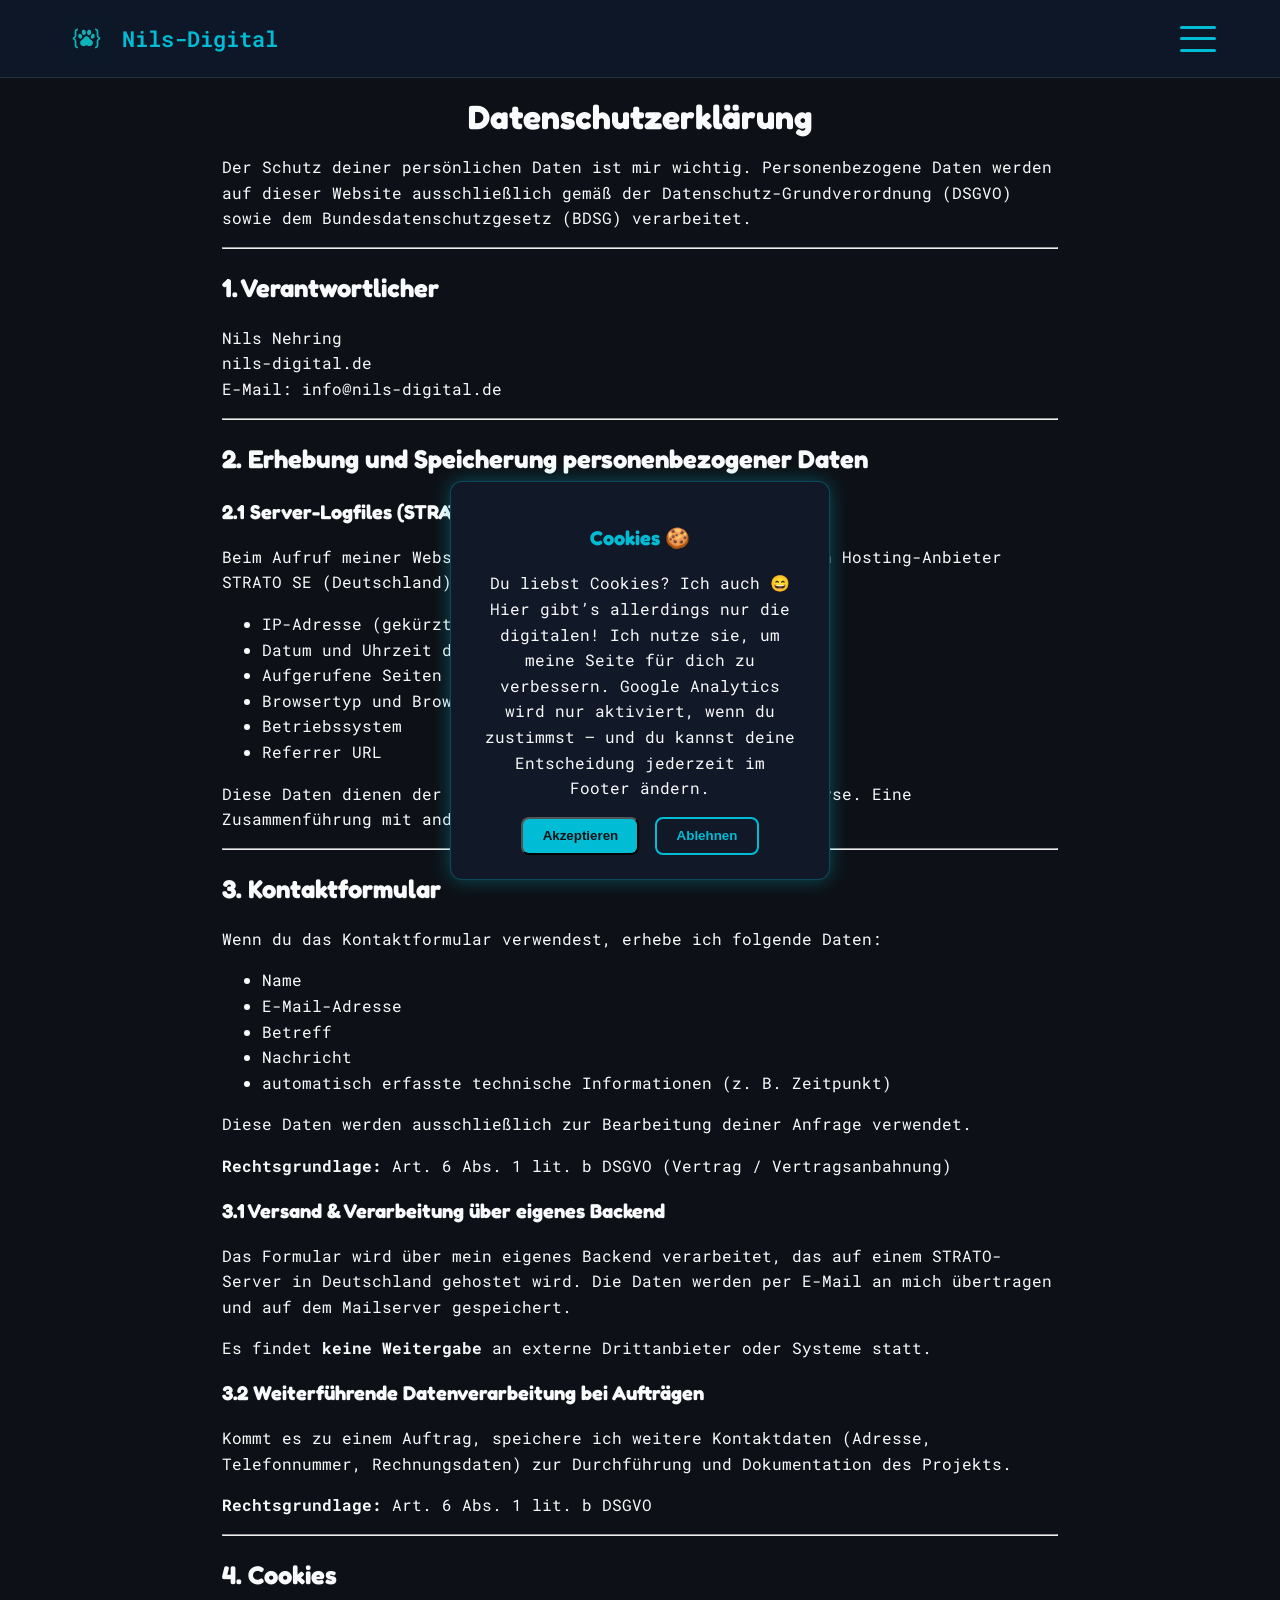
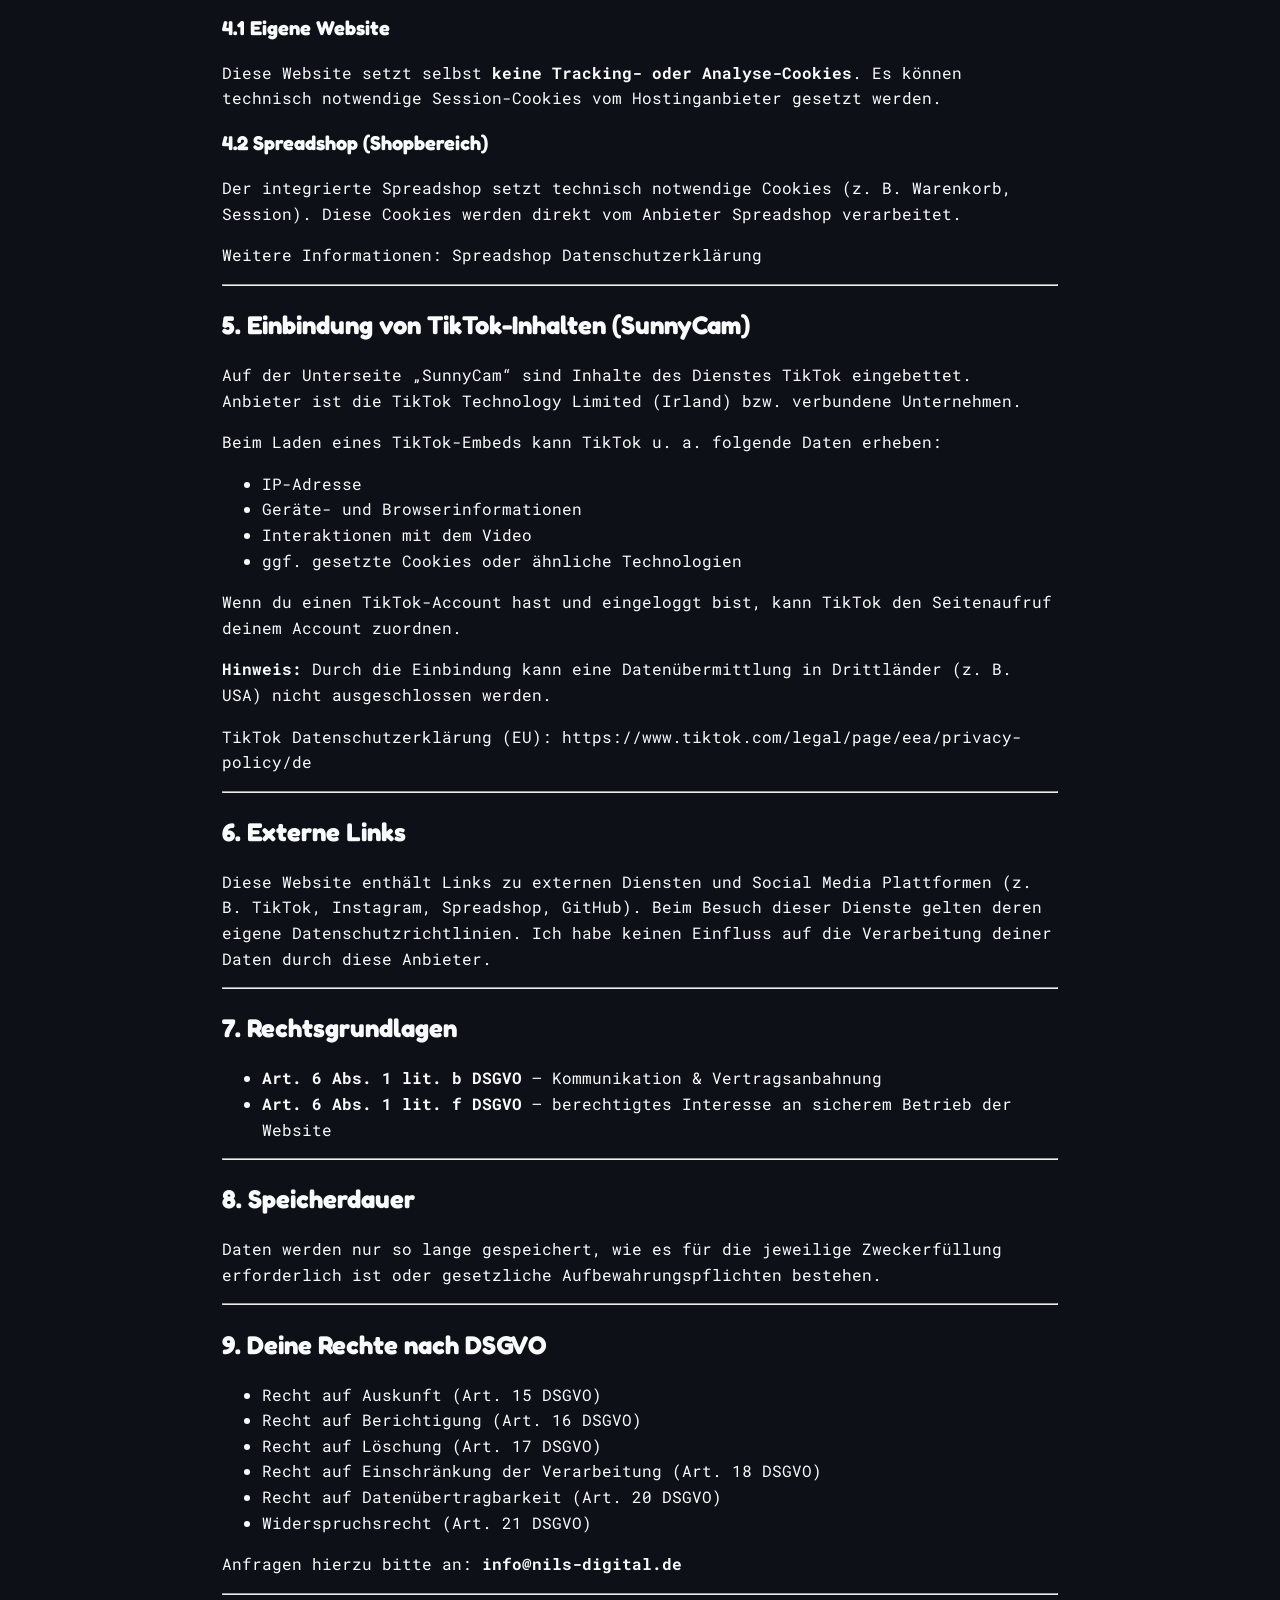
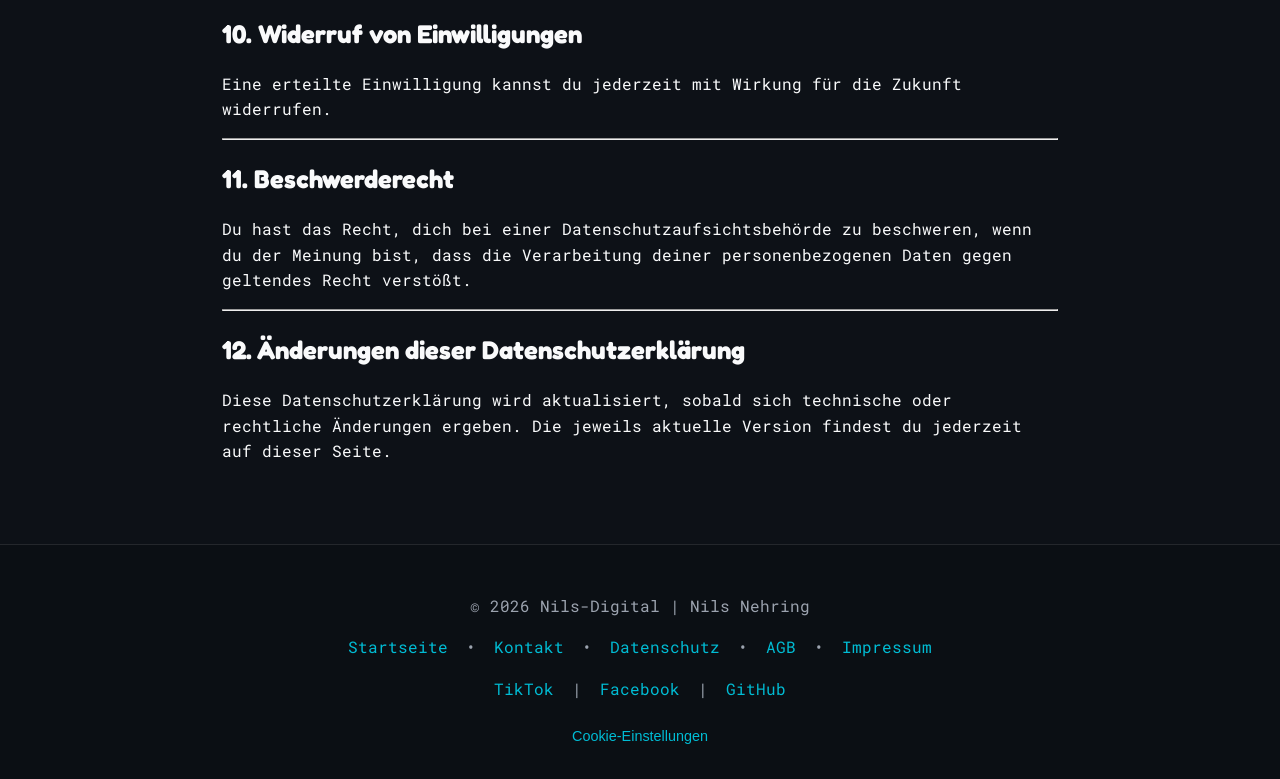
<file: pages/datenschutz.html>
<!DOCTYPE html>
<html lang="de">
<head>
  <meta charset="UTF-8">
  <meta name="viewport" content="width=device-width, initial-scale=1.0">
  <title>Datenschutzerklärung – nils-digital</title>

  <!-- SEO -->
  <meta name="description" content="Datenschutzerklärung von nils-digital.de – Informationen gemäß DSGVO zu Kontaktformular, Formspree, Spreadshop, TikTok-Embed, Server-Logs und deinen Rechten.">
  <meta name="keywords" content="Datenschutzerklärung, Datenschutz, DSGVO, nils digital, Nils Nehring, Formspree, Spreadshop, TikTok, Kontaktformular, Datenverarbeitung">
  <meta name="author" content="Nils Nehring">
  <link rel="canonical" href="https://nils-digital.de/pages/datenschutz.html">

  <!-- Open Graph -->
  <meta property="og:title" content="Datenschutzerklärung – nils-digital">
  <meta property="og:description" content="Transparente Informationen zur Datenverarbeitung, Kontaktformular, Formspree, Spreadshop, TikTok-Embed und Hosting.">
  <meta property="og:image" content="https://nils-digital.de/assets/images/sunny-nils.jpg">
  <meta property="og:type" content="website">
  <meta property="og:url" content="https://nils-digital.de/pages/datenschutz.html">
  <meta property="og:locale" content="de_DE">

  <!-- Twitter -->
  <meta name="twitter:card" content="summary_large_image">
  <meta name="twitter:title" content="Datenschutzerklärung – nils-digital">
  <meta name="twitter:description" content="Alles zur Datenverarbeitung nach DSGVO. Kontaktformular, Spreadshop, TikTok-Einbindung und deine Rechte.">
  <meta name="twitter:image" content="https://nils-digital.de/assets/images/sunny-nils.jpg">

  <!-- Sicherheit -->
  <meta name="robots" content="index, follow">
  <meta name="referrer" content="strict-origin-when-cross-origin">

  <!-- Styles -->
  <link rel="stylesheet" href="../css/main.css">

  <!-- Fonts -->
  <link href="https://fonts.googleapis.com/css2?family=Fredoka:wght@500;600&family=Roboto+Mono:wght@400;500&display=swap" rel="stylesheet">

  <!-- Icons -->
  <link rel="apple-touch-icon" sizes="180x180" href="/apple-touch-icon.png">
  <link rel="icon" type="image/png" sizes="32x32" href="/favicon-32x32.png">
  <link rel="icon" type="image/png" sizes="16x16" href="/favicon-16x16.png">
  <link rel="manifest" href="/manifest.json">
  <meta name="theme-color" content="#0d1117">
</head>

<body>

  <div id="header"></div>
<main class="content-section">
  <h1>Datenschutzerklärung</h1>

  <p>Der Schutz deiner persönlichen Daten ist mir wichtig.  
  Personenbezogene Daten werden auf dieser Website ausschließlich gemäß der Datenschutz-Grundverordnung (DSGVO) 
  sowie dem Bundesdatenschutzgesetz (BDSG) verarbeitet.</p>

  <hr>

  <h2>1. Verantwortlicher</h2>
  <p>
    Nils Nehring<br>
    nils-digital.de<br>
    E-Mail: info@nils-digital.de
  </p>

  <hr>

  <h2>2. Erhebung und Speicherung personenbezogener Daten</h2>

  <h3>2.1 Server-Logfiles (STRATO)</h3>
  <p>Beim Aufruf meiner Website werden automatisch Daten durch den Hosting-Anbieter STRATO SE (Deutschland) erfasst:</p>

  <ul>
    <li>IP-Adresse (gekürzt/anonymisiert)</li>
    <li>Datum und Uhrzeit des Abrufs</li>
    <li>Aufgerufene Seiten / Dateien</li>
    <li>Browsertyp und Browserversion</li>
    <li>Betriebssystem</li>
    <li>Referrer URL</li>
  </ul>

  <p>Diese Daten dienen der technischen Sicherheit und Fehleranalyse.  
  Eine Zusammenführung mit anderen Datenquellen findet nicht statt.</p>

  <hr>

  <h2>3. Kontaktformular</h2>
  <p>Wenn du das Kontaktformular verwendest, erhebe ich folgende Daten:</p>

  <ul>
    <li>Name</li>
    <li>E-Mail-Adresse</li>
    <li>Betreff</li>
    <li>Nachricht</li>
    <li>automatisch erfasste technische Informationen (z. B. Zeitpunkt)</li>
  </ul>

  <p>Diese Daten werden ausschließlich zur Bearbeitung deiner Anfrage verwendet.</p>

  <p><strong>Rechtsgrundlage:</strong>  
  Art. 6 Abs. 1 lit. b DSGVO (Vertrag / Vertragsanbahnung)</p>

  <h3>3.1 Versand & Verarbeitung über eigenes Backend</h3>
  <p>Das Formular wird über mein eigenes Backend verarbeitet, das auf einem STRATO-Server in Deutschland gehostet wird.  
  Die Daten werden per E-Mail an mich übertragen und auf dem Mailserver gespeichert.</p>

  <p>Es findet <strong>keine Weitergabe</strong> an externe Drittanbieter oder Systeme statt.</p>

  <h3>3.2 Weiterführende Datenverarbeitung bei Aufträgen</h3>
  <p>Kommt es zu einem Auftrag, speichere ich weitere Kontaktdaten (Adresse, Telefonnummer, Rechnungsdaten) zur Durchführung 
  und Dokumentation des Projekts.</p>

  <p><strong>Rechtsgrundlage:</strong> Art. 6 Abs. 1 lit. b DSGVO</p>

  <hr>

  <h2>4. Cookies</h2>

  <h3>4.1 Eigene Website</h3>
  <p>Diese Website setzt selbst <strong>keine Tracking- oder Analyse-Cookies</strong>.  
  Es können technisch notwendige Session-Cookies vom Hostinganbieter gesetzt werden.</p>

  <h3>4.2 Spreadshop (Shopbereich)</h3>
  <p>Der integrierte Spreadshop setzt technisch notwendige Cookies (z. B. Warenkorb, Session).  
  Diese Cookies werden direkt vom Anbieter Spreadshop verarbeitet.</p>

  <p>Weitere Informationen:  
    <a href="https://www.spreadshirt.de/datenschutz-C3928" target="_blank" rel="noopener noreferrer">
      Spreadshop Datenschutzerklärung
    </a>
  </p>

  <hr>

  <h2>5. Einbindung von TikTok-Inhalten (SunnyCam)</h2>

  <p>Auf der Unterseite „SunnyCam“ sind Inhalte des Dienstes TikTok eingebettet.  
  Anbieter ist die TikTok Technology Limited (Irland) bzw. verbundene Unternehmen.</p>

  <p>Beim Laden eines TikTok-Embeds kann TikTok u. a. folgende Daten erheben:</p>

  <ul>
    <li>IP-Adresse</li>
    <li>Geräte- und Browserinformationen</li>
    <li>Interaktionen mit dem Video</li>
    <li>ggf. gesetzte Cookies oder ähnliche Technologien</li>
  </ul>

  <p>Wenn du einen TikTok-Account hast und eingeloggt bist, kann TikTok den Seitenaufruf deinem Account zuordnen.</p>

  <p><strong>Hinweis:</strong>  
  Durch die Einbindung kann eine Datenübermittlung in Drittländer (z. B. USA) nicht ausgeschlossen werden.</p>

  <p>
    TikTok Datenschutzerklärung (EU):  
    <a href="https://www.tiktok.com/legal/page/eea/privacy-policy/de" target="_blank" rel="noopener noreferrer">
      https://www.tiktok.com/legal/page/eea/privacy-policy/de
    </a>
  </p>

  <hr>

  <h2>6. Externe Links</h2>
  <p>Diese Website enthält Links zu externen Diensten und Social Media Plattformen (z. B. TikTok, Instagram, Spreadshop, GitHub).  
  Beim Besuch dieser Dienste gelten deren eigene Datenschutzrichtlinien.  
  Ich habe keinen Einfluss auf die Verarbeitung deiner Daten durch diese Anbieter.</p>

  <hr>

  <h2>7. Rechtsgrundlagen</h2>

  <ul>
    <li><strong>Art. 6 Abs. 1 lit. b DSGVO</strong> – Kommunikation & Vertragsanbahnung</li>
    <li><strong>Art. 6 Abs. 1 lit. f DSGVO</strong> – berechtigtes Interesse an sicherem Betrieb der Website</li>
  </ul>

  <hr>

  <h2>8. Speicherdauer</h2>
  <p>Daten werden nur so lange gespeichert, wie es für die jeweilige Zweckerfüllung erforderlich ist oder gesetzliche 
  Aufbewahrungspflichten bestehen.</p>

  <hr>

  <h2>9. Deine Rechte nach DSGVO</h2>

  <ul>
    <li>Recht auf Auskunft (Art. 15 DSGVO)</li>
    <li>Recht auf Berichtigung (Art. 16 DSGVO)</li>
    <li>Recht auf Löschung (Art. 17 DSGVO)</li>
    <li>Recht auf Einschränkung der Verarbeitung (Art. 18 DSGVO)</li>
    <li>Recht auf Datenübertragbarkeit (Art. 20 DSGVO)</li>
    <li>Widerspruchsrecht (Art. 21 DSGVO)</li>
  </ul>

  <p>Anfragen hierzu bitte an: <strong>info@nils-digital.de</strong></p>

  <hr>

  <h2>10. Widerruf von Einwilligungen</h2>
  <p>Eine erteilte Einwilligung kannst du jederzeit mit Wirkung für die Zukunft widerrufen.</p>

  <hr>

  <h2>11. Beschwerderecht</h2>
  <p>Du hast das Recht, dich bei einer Datenschutzaufsichtsbehörde zu beschweren, wenn du der Meinung bist, 
  dass die Verarbeitung deiner personenbezogenen Daten gegen geltendes Recht verstößt.</p>

  <hr>

  <h2>12. Änderungen dieser Datenschutzerklärung</h2>
  <p>Diese Datenschutzerklärung wird aktualisiert, sobald sich technische oder rechtliche Änderungen ergeben.  
  Die jeweils aktuelle Version findest du jederzeit auf dieser Seite.</p>
</main>


  <div id="footer"></div>

  <script src="../js/include.js"></script>
  <script src="../js/main.js"></script>
</body>
</html>
</file>
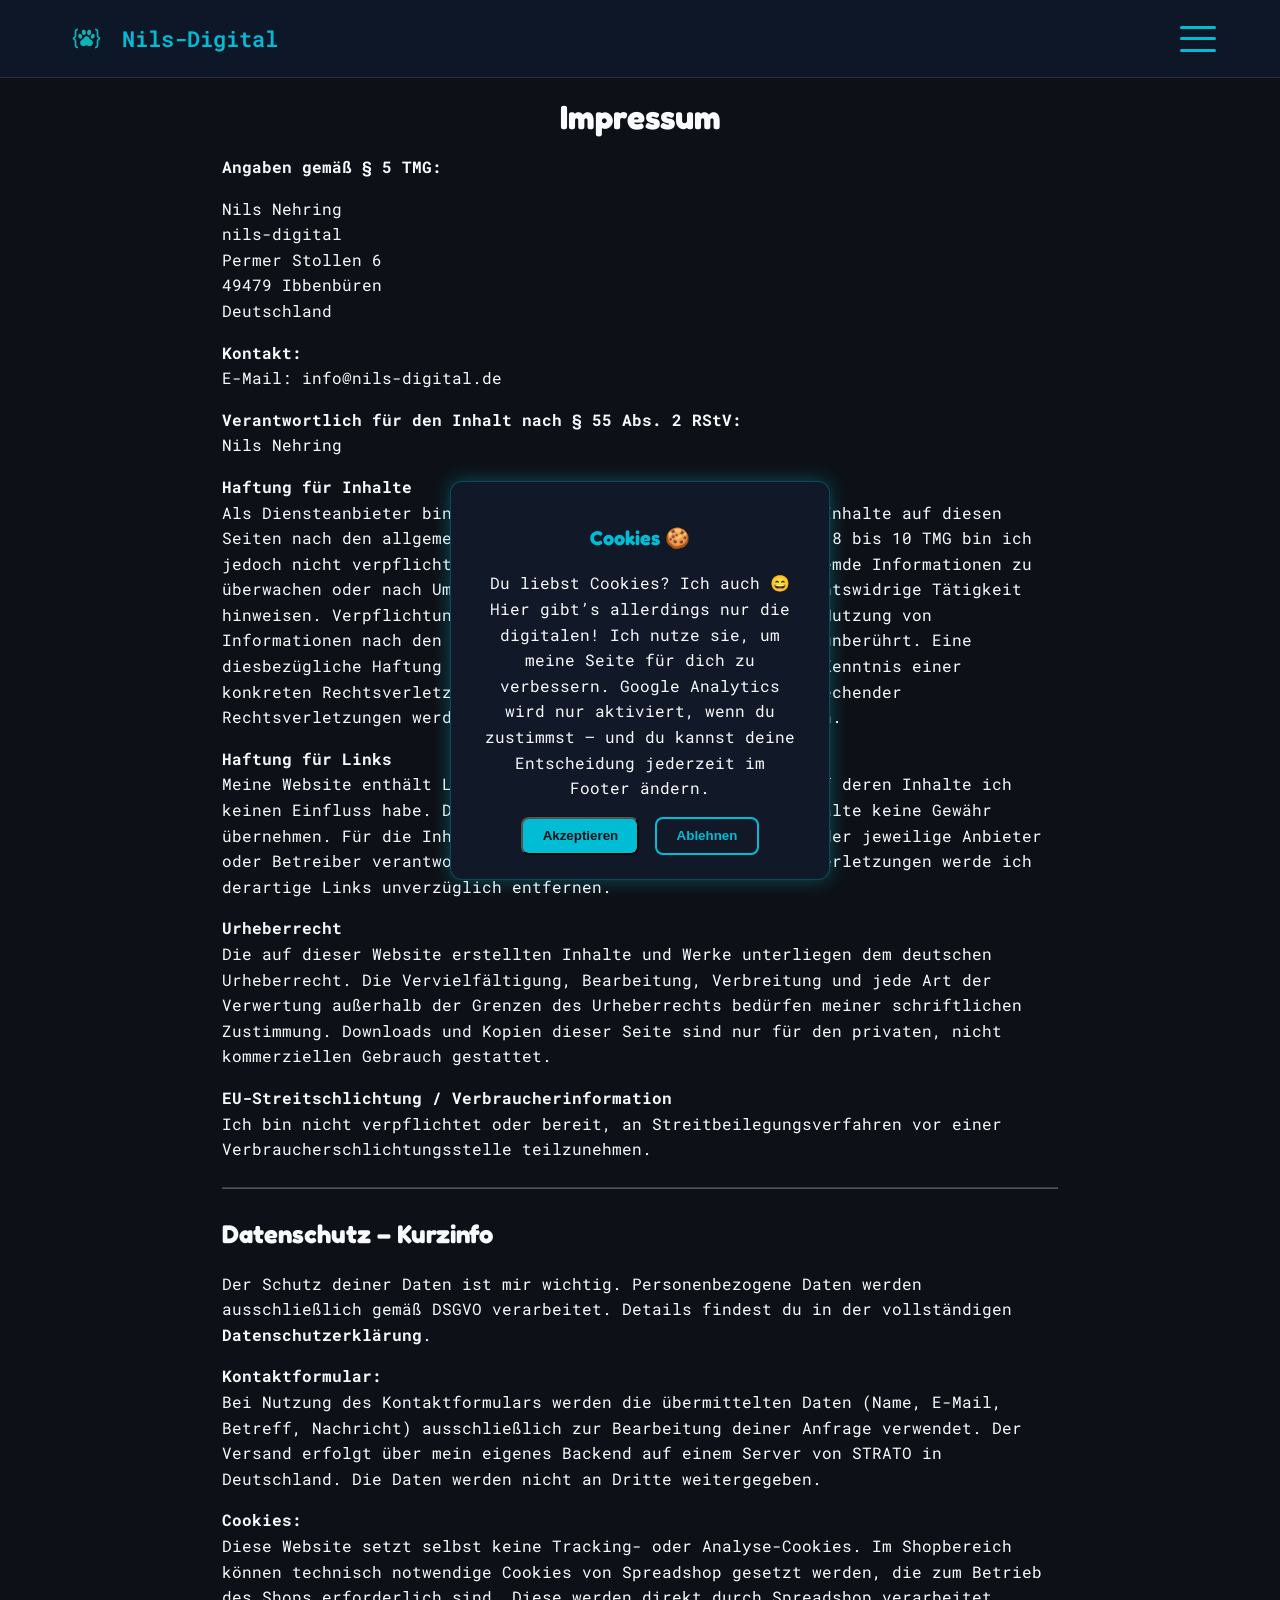
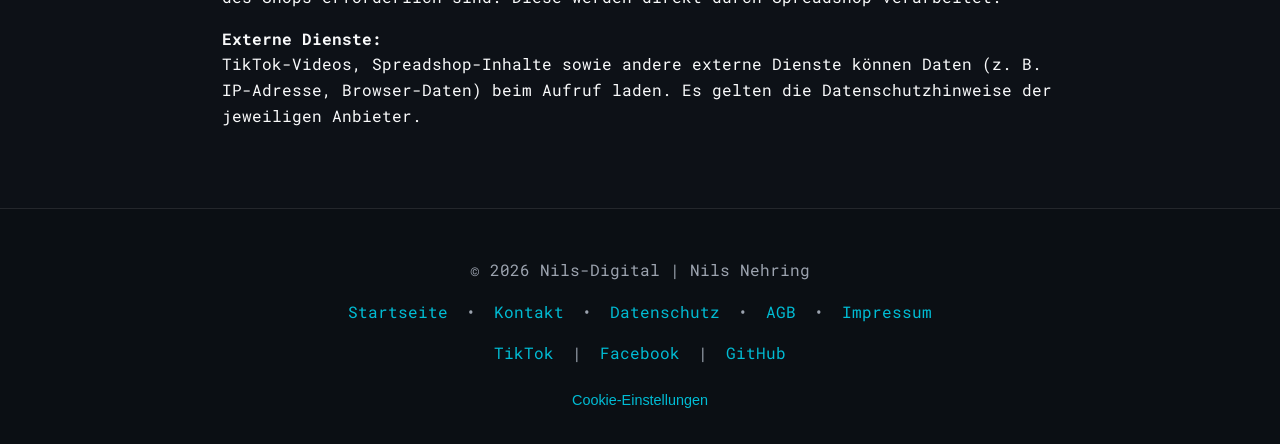
<file: pages/impressum.html>
<!DOCTYPE html>
<html lang="de">
<head>
  <meta charset="UTF-8">
  <meta name="viewport" content="width=device-width, initial-scale=1.0">
  <title>Impressum – nils-digital</title>
  <!--SEO -->
  <meta name="description" content="Impressum von nils-digital.de – Angaben gemäß § 5 TMG. Verantwortlich: Nils Nehring, Deutschland. Kontakt: info@nils-digital.de.">
  <meta name="keywords" content="Impressum, nils digital, Nils Nehring, rechtliche Angaben, TMG, Kontakt, Betreiber, Website, Datenschutz">
  <meta name="author" content="Nils Nehring">
  <link rel="canonical" href="https://nils-digital.de/pages/impressum.html">
  <!--Social Media / Open Graph -->
  <meta property="og:title" content="Impressum – nils-digital">
  <meta property="og:description" content="Rechtliche Angaben gemäß § 5 TMG. Verantwortlich: Nils Nehring, info@nils-digital.de.">
  <meta property="og:image" content="https://nils-digital.de/assets/images/sunny-nils.jpg">
  <meta property="og:url" content="https://nils-digital.de/pages/impressum.html">
  <meta property="og:type" content="website">
  <meta property="og:locale" content="de_DE">
  <!--Twitter Card -->
  <meta name="twitter:card" content="summary">
  <meta name="twitter:title" content="Impressum – nils-digital">
  <meta name="twitter:description" content="Impressum & rechtliche Angaben von nils-digital.de, Verantwortlich: Nils Nehring.">
  <!--Styles & Fonts -->
  <link rel="stylesheet" href="../css/main.css">
  <link href="https://fonts.googleapis.com/css2?family=Fredoka:wght@500;600&family=Roboto+Mono:wght@400;500&display=swap" rel="stylesheet">
  <!--Favicon & App Icons -->
  <link rel="apple-touch-icon" sizes="180x180" href="/apple-touch-icon.png">
  <link rel="icon" type="image/png" sizes="32x32" href="/favicon-32x32.png">
  <link rel="icon" type="image/png" sizes="16x16" href="/favicon-16x16.png">
  <link rel="manifest" href="/manifest.json">
  <meta name="theme-color" content="#0d1117">
  <!--Sicherheit & Indexierung -->
  <meta name="robots" content="noindex, follow">
  <meta name="referrer" content="strict-origin-when-cross-origin">
  <meta http-equiv="X-UA-Compatible" content="IE=edge">

</head>
<body>
  <div id="header"></div>

  <main class="content-section">
  <h1>Impressum</h1>

  <p><strong>Angaben gemäß § 5 TMG:</strong></p>

  <p>
    Nils Nehring<br>
    nils-digital<br>
    Permer Stollen 6<br>
    49479 Ibbenbüren<br>
    Deutschland
  </p>

  <p><strong>Kontakt:</strong><br>
    E-Mail: info@nils-digital.de
  </p>

  <p><strong>Verantwortlich für den Inhalt nach § 55 Abs. 2 RStV:</strong><br>
    Nils Nehring
  </p>

  <p><strong>Haftung für Inhalte</strong><br>
    Als Diensteanbieter bin ich gemäß § 7 Abs. 1 TMG für eigene Inhalte auf diesen Seiten nach den allgemeinen
    Gesetzen verantwortlich. Nach §§ 8 bis 10 TMG bin ich jedoch nicht verpflichtet, übermittelte oder gespeicherte 
    fremde Informationen zu überwachen oder nach Umständen zu forschen, die auf eine rechtswidrige Tätigkeit 
    hinweisen. Verpflichtungen zur Entfernung oder Sperrung der Nutzung von Informationen nach den allgemeinen 
    Gesetzen bleiben hiervon unberührt. Eine diesbezügliche Haftung ist jedoch erst ab dem Zeitpunkt der Kenntnis 
    einer konkreten Rechtsverletzung möglich. Bei Bekanntwerden entsprechender Rechtsverletzungen werde ich diese 
    Inhalte umgehend entfernen.
  </p>

  <p><strong>Haftung für Links</strong><br>
    Meine Website enthält Links zu externen Websites Dritter, auf deren Inhalte ich keinen Einfluss habe. 
    Deshalb kann ich für diese fremden Inhalte keine Gewähr übernehmen. Für die Inhalte der verlinkten Seiten 
    ist stets der jeweilige Anbieter oder Betreiber verantwortlich. Bei Bekanntwerden von Rechtsverletzungen 
    werde ich derartige Links unverzüglich entfernen.
  </p>

  <p><strong>Urheberrecht</strong><br>
    Die auf dieser Website erstellten Inhalte und Werke unterliegen dem deutschen Urheberrecht. 
    Die Vervielfältigung, Bearbeitung, Verbreitung und jede Art der Verwertung außerhalb der Grenzen 
    des Urheberrechts bedürfen meiner schriftlichen Zustimmung. Downloads und Kopien dieser Seite 
    sind nur für den privaten, nicht kommerziellen Gebrauch gestattet.
  </p>

  <p><strong>EU-Streitschlichtung / Verbraucherinformation</strong><br>
    Ich bin nicht verpflichtet oder bereit, an Streitbeilegungsverfahren vor einer Verbraucherschlichtungsstelle 
    teilzunehmen.
  </p>

  <hr style="margin:25px 0; opacity:0.3;">

  <h2>Datenschutz – Kurzinfo</h2>

  <p>
    Der Schutz deiner Daten ist mir wichtig. Personenbezogene Daten werden ausschließlich gemäß DSGVO verarbeitet.
    Details findest du in der vollständigen 
    <a href="/pages/datenschutz.html"><strong>Datenschutzerklärung</strong></a>.
  </p>

  <p><strong>Kontaktformular:</strong><br>
    Bei Nutzung des Kontaktformulars werden die übermittelten Daten (Name, E-Mail, Betreff, Nachricht) ausschließlich
    zur Bearbeitung deiner Anfrage verwendet.  
    Der Versand erfolgt über mein eigenes Backend auf einem Server von STRATO in Deutschland.  
    Die Daten werden nicht an Dritte weitergegeben.
  </p>

  <p><strong>Cookies:</strong><br>
    Diese Website setzt selbst keine Tracking- oder Analyse-Cookies.  
    Im Shopbereich können technisch notwendige Cookies von Spreadshop gesetzt werden, die zum Betrieb des Shops
    erforderlich sind. Diese werden direkt durch Spreadshop verarbeitet.
  </p>

  <p><strong>Externe Dienste:</strong><br>
    TikTok-Videos, Spreadshop-Inhalte sowie andere externe Dienste können Daten (z. B. IP-Adresse, Browser-Daten)
    beim Aufruf laden. Es gelten die Datenschutzhinweise der jeweiligen Anbieter.
  </p>

</main>

  <div id="footer"></div>

  <script src="../js/include.js"></script>
  <script src="../js/main.js"></script>
</body>
</html>
</file>
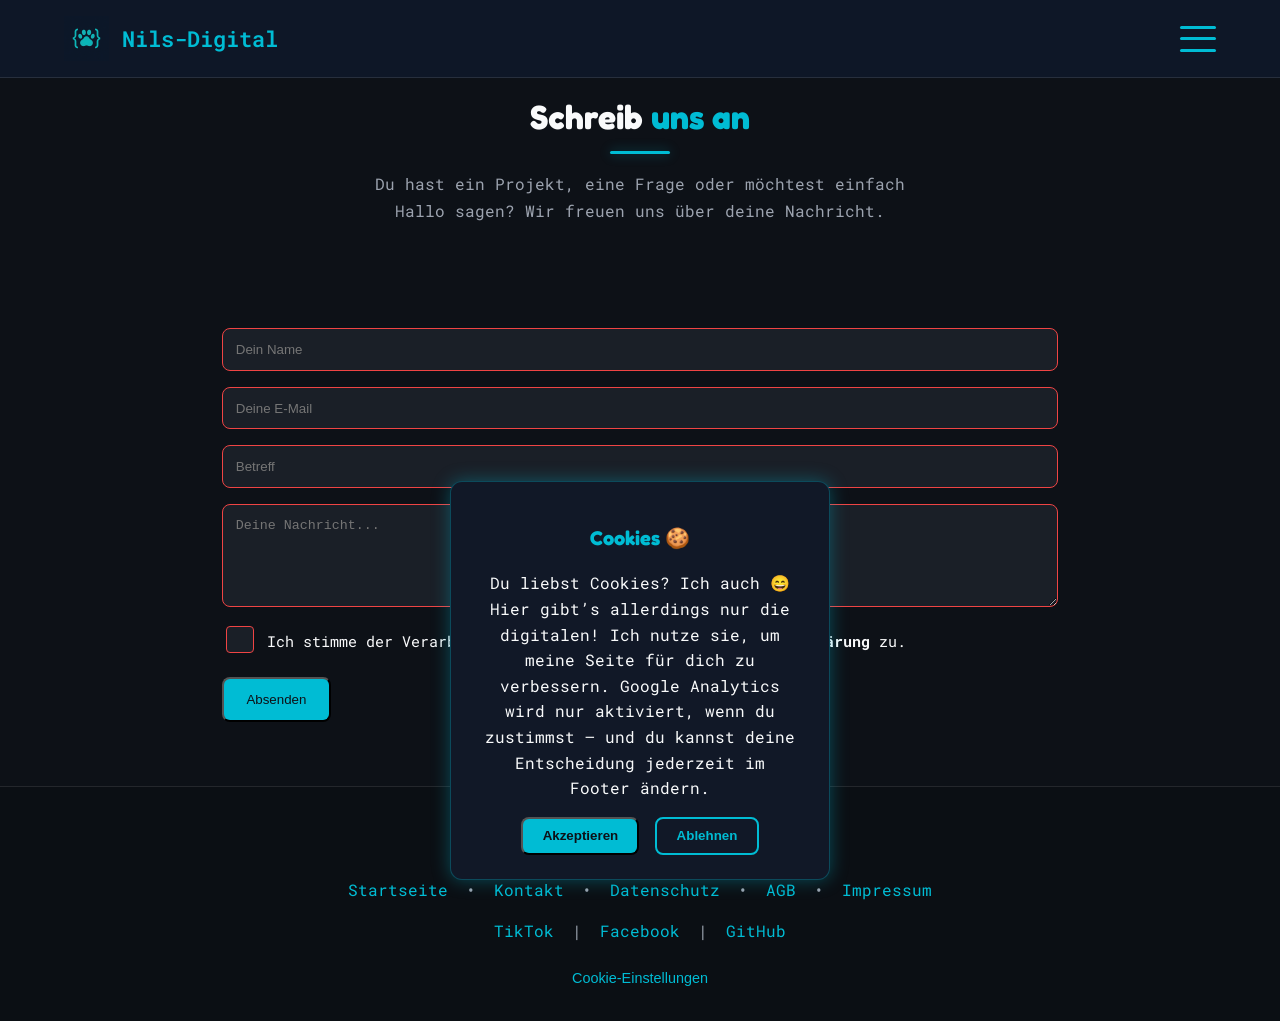
<file: pages/kontakt.html>
<!DOCTYPE html>
<html lang="de">
<head>
  <meta charset="UTF-8">
  <meta name="viewport" content="width=device-width, initial-scale=1.0">
  <title>Kontakt – Webentwicklung anfragen | Nils-Digital</title>
  <!-- SEO -->
  <meta name="description" content="Webentwicklung anfragen bei Nils-Digital – persönlich, direkt und unverbindlich. Für Unternehmen in Münster, Osnabrück, Ibbenbüren und deutschlandweit.">
  <meta name="keywords" content="Kontakt, Webentwicklung anfragen, Website erstellen lassen, Freelancer kontaktieren, Nils-Digital, Nils Nehring, Webdesign Münster, Webentwicklung Osnabrück">
  <meta name="author" content="Nils Nehring">
  <link rel="canonical" href="https://nils-digital.de/pages/kontakt.html">
  <!-- Open Graph -->
  <meta property="og:title" content="Kontakt – Webentwicklung anfragen | Nils-Digital">
  <meta property="og:description" content="Webentwicklung, KI-Automatisierung oder App-Projekt anfragen – persönlich, direkt und unverbindlich. Für Unternehmen deutschlandweit.">
  <meta property="og:image" content="https://nils-digital.de/assets/images/logo/logo.png">
  <meta property="og:url" content="https://nils-digital.de/pages/kontakt.html">
  <meta property="og:type" content="website">
  <meta property="og:locale" content="de_DE">
  <!-- Twitter Card -->
  <meta name="twitter:card" content="summary_large_image">
  <meta name="twitter:title" content="Kontakt – Webentwicklung anfragen | Nils-Digital">
  <meta name="twitter:description" content="Webentwicklung oder KI-Automatisierung anfragen – persönlich, direkt und unverbindlich. Für Unternehmen deutschlandweit.">
  <meta name="twitter:image" content="https://nils-digital.de/assets/images/logo/logo.png">
  <!-- Datenschutz-Hinweis für Formular -->
  <meta name="privacy-policy" content="Durch Absenden des Formulars erklärst du dich mit der Verarbeitung deiner Daten gemäß Datenschutzerklärung einverstanden.">
  <!-- Styles & Fonts -->
  <link rel="stylesheet" href="../css/main.css">
  <link href="https://fonts.googleapis.com/css2?family=Fredoka:wght@500;600&family=Roboto+Mono:wght@400;500&display=swap" rel="stylesheet">
  <!--Favicon & App Icons -->
  <link rel="apple-touch-icon" sizes="180x180" href="/apple-touch-icon.png">
  <link rel="icon" type="image/png" sizes="32x32" href="/favicon-32x32.png">
  <link rel="icon" type="image/png" sizes="16x16" href="/favicon-16x16.png">
  <link rel="manifest" href="/manifest.json">
  <meta name="theme-color" content="#0d1117">
  <!--Sicherheit & Indexierung -->
  <meta name="robots" content="index, follow">
  <meta name="referrer" content="strict-origin-when-cross-origin">
  <meta http-equiv="X-UA-Compatible" content="IE=edge">

  <!-- Schema.org -->
  <script type="application/ld+json">
  {
    "@context": "https://schema.org",
    "@type": "ContactPage",
    "name": "Kontakt – Nils-Digital",
    "url": "https://nils-digital.de/pages/kontakt.html",
    "description": "Kontaktformular für Webentwicklung, KI-Automatisierung und digitale Projekte – persönlich und unverbindlich.",
    "mainEntity": {
      "@type": "Organization",
      "name": "Nils-Digital",
      "email": "info@nils-digital.de",
      "url": "https://nils-digital.de"
    }
  }
  </script>

  <script type="application/ld+json">
  {
    "@context": "https://schema.org",
    "@type": "BreadcrumbList",
    "itemListElement": [
      { "@type": "ListItem", "position": 1, "name": "Startseite", "item": "https://nils-digital.de/" },
      { "@type": "ListItem", "position": 2, "name": "Kontakt", "item": "https://nils-digital.de/pages/kontakt.html" }
    ]
  }
  </script>

</head>
<body>
  <div id="header"></div>

  <main>
    <section class="page-hero">
      <h1>Schreib <span>uns an</span></h1>
      <p>Du hast ein Projekt, eine Frage oder möchtest einfach Hallo sagen? Wir freuen uns über deine Nachricht.</p>
    </section>

    <section class="content-section">
    <form class="contact-form" id="contactForm">
        <input type="text" name="name" placeholder="Dein Name" required>
        <input type="email" name="email" placeholder="Deine E-Mail" required>
        <input type="text" name="subject" placeholder="Betreff" required>
        <textarea name="message" rows="5" placeholder="Deine Nachricht..." required></textarea>

        <label class="privacy-check">
          <div class="checkbox-wrapper">
            <input type="checkbox" id="privacy" required>
          </div>

          <div class="checkbox-text">
            Ich stimme der Verarbeitung meiner Daten gemäß 
            <a href="/pages/datenschutz.html" target="_blank"><strong>Datenschutzerklärung</strong></a> zu.
          </div>
        </label>

        <!-- Honeypot für Anti-Spam -->
        <input type="text" name="website" id="website" style="display:none !important">

        <button type="submit" class="btn">Absenden</button>
    </form>

          <!-- Erfolgsmeldung (jetzt korrekt versteckt) -->
    <div id="successBox" 
          style="display:none; margin-top:20px; padding:15px; background:#1a1f27; border-left:4px solid var(--accent); border-radius:8px;">

        <div class="success-check">
          <svg viewBox="0 0 24 24">
            <polyline points="20 6 9 17 4 12"></polyline>
          </svg>
        </div>

        <strong>Danke! 🎉</strong>
        <p>Deine Nachricht wurde erfolgreich gesendet. Ich melde mich so schnell wie möglich bei dir.</p>
    </div>
    </section>
  </main>

  <div id="footer"></div>

  <script src="../js/include.js"></script>
  <script src="../js/main.js"></script>
  <script src="../js/kontakt.js"></script>
</body>
</html>
</file>
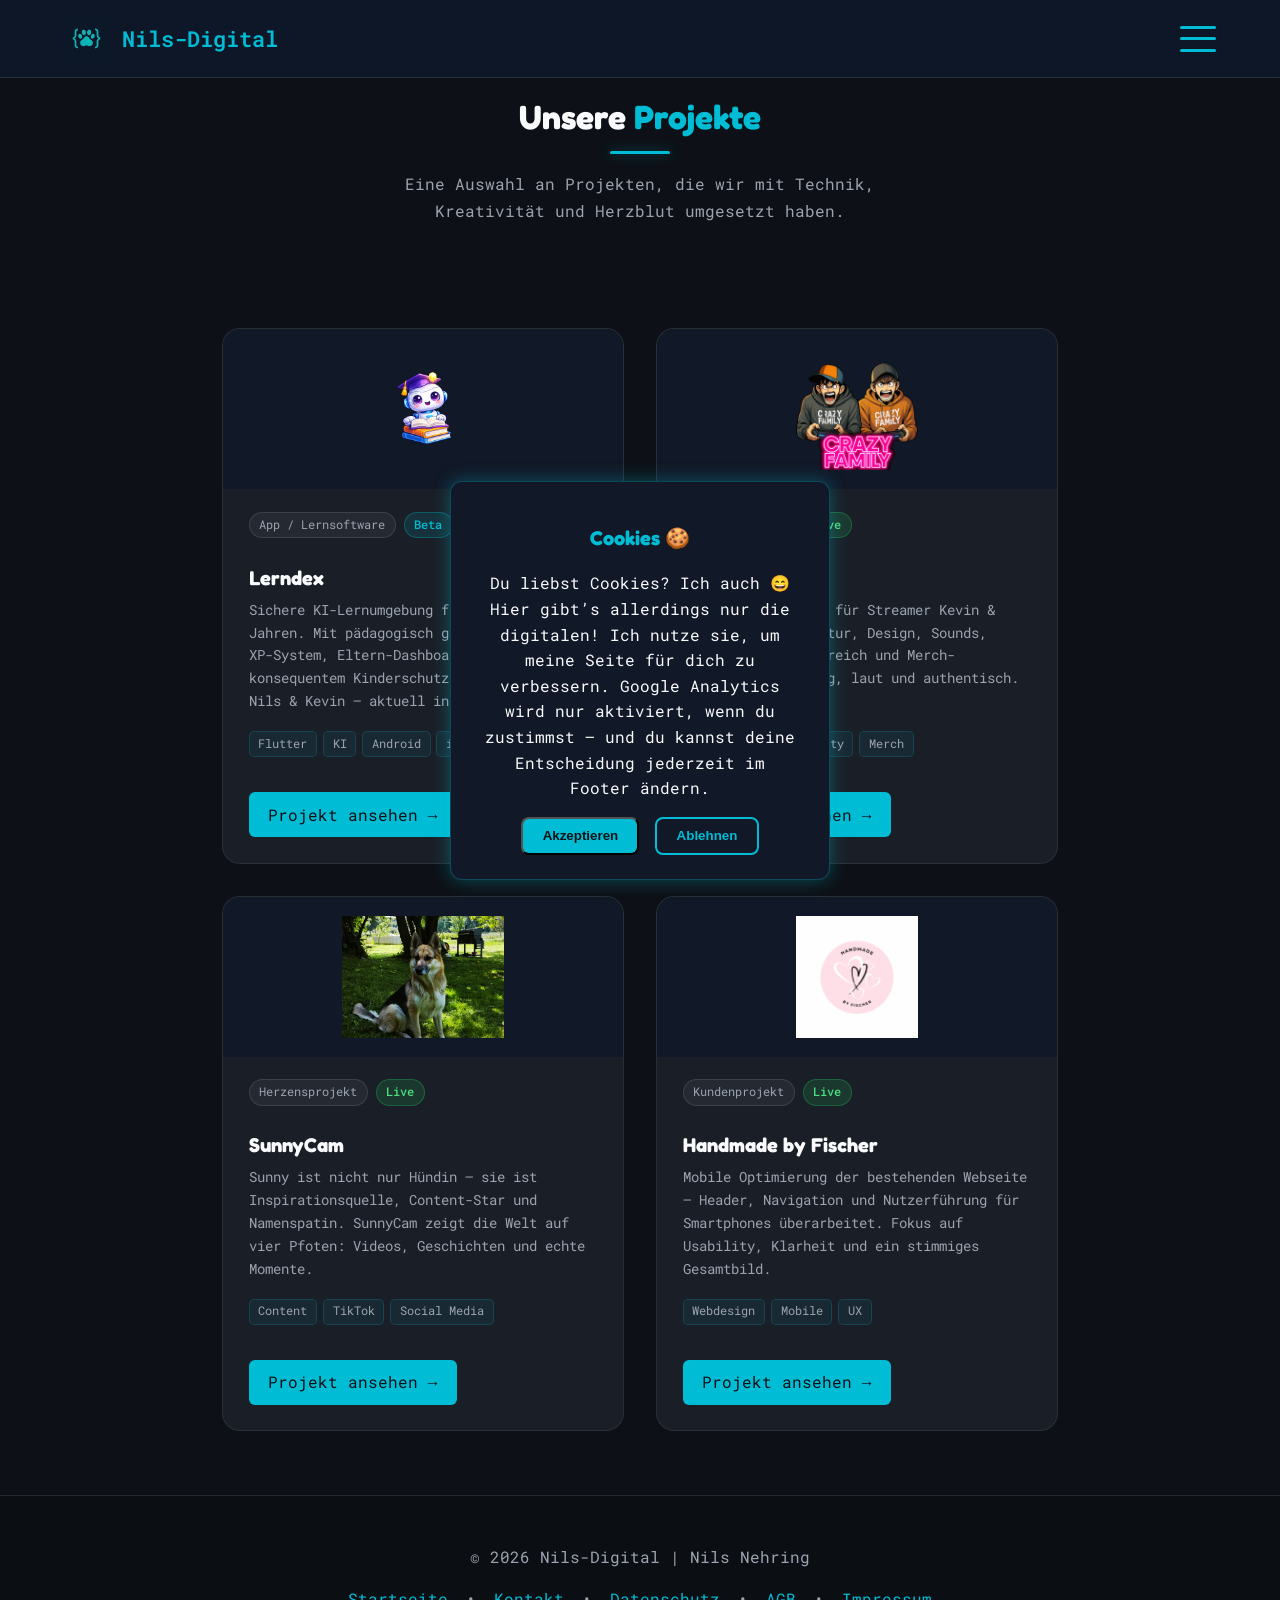
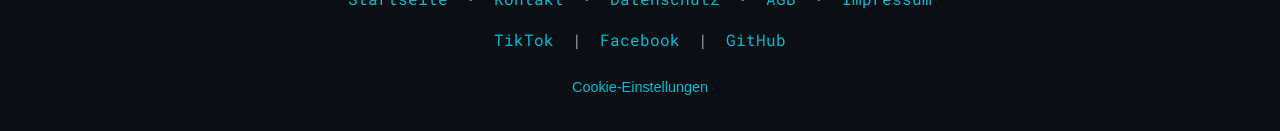
<file: pages/projekte.html>
<!DOCTYPE html>
<html lang="de">
<head>
  <meta charset="UTF-8">
  <meta name="viewport" content="width=device-width, initial-scale=1.0">
  <title>Referenzen & Projekte – Webentwicklung | Nils-Digital</title>
  <!-- SEO -->
  <meta name="description" content="Abgeschlossene Web- und App-Projekte von Nils-Digital – Referenzen aus Webentwicklung, KI-Automatisierung und individuellem Softwarebau für Unternehmen.">
  <meta name="keywords" content="Webentwicklung Referenzen, Webdesign Projekte, App-Entwicklung, KI-Automatisierung Projekte, Nils-Digital, Nils Nehring, Webentwicklung Münster, Webdesign Münsterland">
  <meta name="author" content="Nils Nehring">
  <link rel="canonical" href="https://nils-digital.de/pages/projekte.html">
  <!-- Social Media / Open Graph -->
  <meta property="og:title" content="Referenzen & Projekte – Nils-Digital">
  <meta property="og:description" content="Abgeschlossene Web- und App-Projekte von Nils-Digital – Webentwicklung, KI-Automatisierung und individuelle digitale Lösungen für Unternehmen.">
  <meta property="og:image" content="https://nils-digital.de/assets/images/logo/logo.png">
  <meta property="og:url" content="https://nils-digital.de/pages/projekte.html">
  <meta property="og:type" content="website">
  <meta property="og:locale" content="de_DE">
  <!-- Twitter Card -->
  <meta name="twitter:card" content="summary_large_image">
  <meta name="twitter:title" content="Referenzen & Projekte – Nils-Digital">
  <meta name="twitter:description" content="Web- und App-Projekte von Nils-Digital – Referenzen aus Webentwicklung, KI-Automatisierung und individuellem Softwarebau.">
  <meta name="twitter:image" content="https://nils-digital.de/assets/images/logo/logo.png">
  <!-- Styles & Fonts -->
  <link rel="stylesheet" href="../css/main.css">
  <link href="https://fonts.googleapis.com/css2?family=Fredoka:wght@500;600&family=Roboto+Mono:wght@400;500&display=swap" rel="stylesheet">
  <!-- Favicon & App Icons -->
  <link rel="apple-touch-icon" sizes="180x180" href="/apple-touch-icon.png">
  <link rel="icon" type="image/png" sizes="32x32" href="/favicon-32x32.png">
  <link rel="icon" type="image/png" sizes="16x16" href="/favicon-16x16.png">
  <link rel="manifest" href="/manifest.json">
  <meta name="theme-color" content="#0d1117">
  <!-- Sicherheit & Indexierung -->
  <meta name="robots" content="index, follow">
  <meta name="referrer" content="strict-origin-when-cross-origin">
  <meta http-equiv="X-UA-Compatible" content="IE=edge">

  <!-- Schema.org -->
  <script type="application/ld+json">
  {
    "@context": "https://schema.org",
    "@type": "CollectionPage",
    "name": "Referenzen & Projekte – Nils-Digital",
    "url": "https://nils-digital.de/pages/projekte.html",
    "description": "Abgeschlossene Web- und App-Projekte von Nils-Digital – Webentwicklung, KI-Automatisierung und individuelle digitale Lösungen.",
    "publisher": {
      "@type": "Organization",
      "name": "Nils-Digital",
      "url": "https://nils-digital.de"
    }
  }
  </script>

  <script type="application/ld+json">
  {
    "@context": "https://schema.org",
    "@type": "BreadcrumbList",
    "itemListElement": [
      { "@type": "ListItem", "position": 1, "name": "Startseite", "item": "https://nils-digital.de/" },
      { "@type": "ListItem", "position": 2, "name": "Projekte", "item": "https://nils-digital.de/pages/projekte.html" }
    ]
  }
  </script>

</head>
<body>
  <div id="header"></div>

  <main>
    <section class="page-hero">
      <h1>Unsere <span>Projekte</span></h1>
      <p>Eine Auswahl an Projekten, die wir mit Technik, Kreativität und Herzblut umgesetzt haben.</p>
    </section>

    <section class="content-section">
      <div id="project-container" class="project-grid"></div>
    </section>
  </main>


  <div id="footer"></div>

  <script src="../js/include.js"></script>
  <script src="../js/main.js"></script>
  <script src="../js/projects.js"></script>
</body>
</html>
</file>
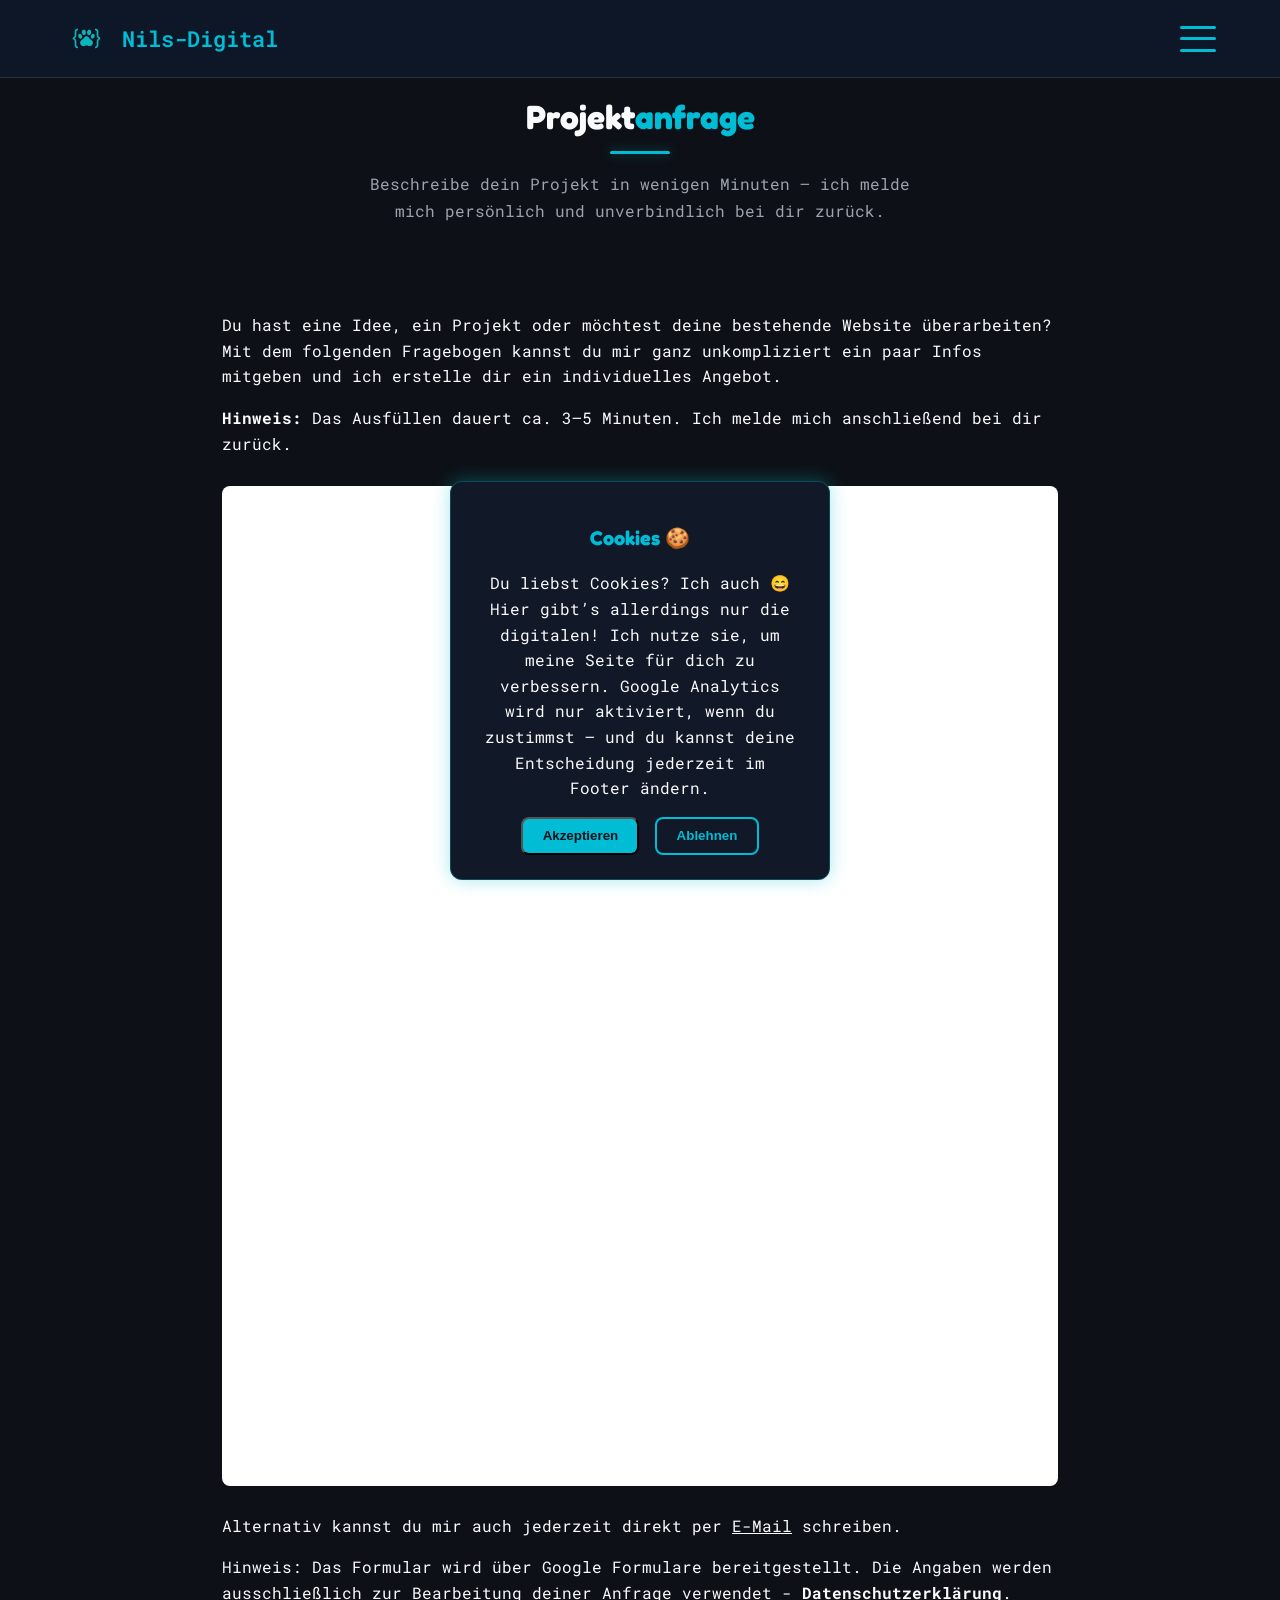
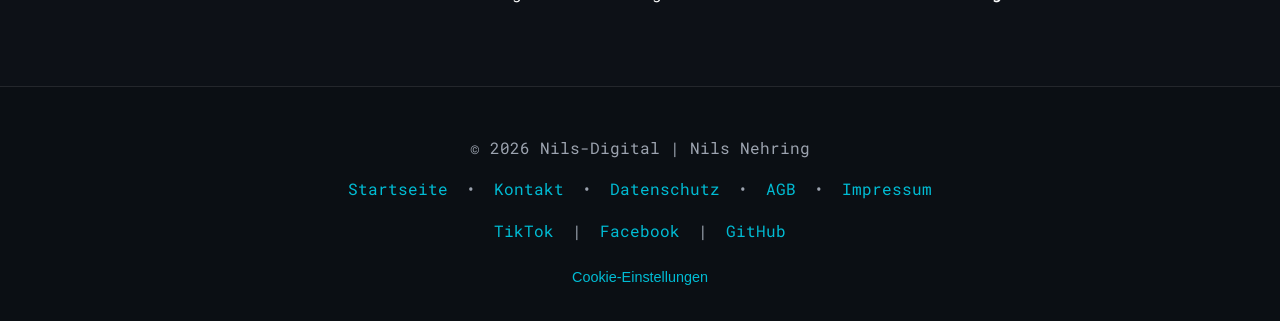
<file: pages/projektfragebogen.html>
<!DOCTYPE html>
<html lang="de">
<head>
  <meta charset="UTF-8">
  <meta name="viewport" content="width=device-width, initial-scale=1.0">

  <title>Projektanfrage – Website erstellen lassen | Nils-Digital</title>

  <!-- SEO -->
  <meta name="description" content="Webprojekt starten mit Nils-Digital – Fragebogen ausfüllen, persönliches Angebot erhalten. Webentwicklung, KI-Automatisierung & Apps deutschlandweit.">
  <meta name="keywords" content="Projektanfrage, Website erstellen lassen, Webdesign Anfrage, Angebot Webentwicklung, KI-Automatisierung anfragen, Nils-Digital, Nils Nehring, Webdesign Münster">
  <meta name="author" content="Nils Nehring">
  <link rel="canonical" href="https://nils-digital.de/pages/projektfragebogen.html">

  <!-- Open Graph -->
  <meta property="og:title" content="Projektanfrage – Website erstellen lassen | Nils-Digital">
  <meta property="og:description" content="Webprojekt in wenigen Minuten beschreiben – persönliches Angebot für Webentwicklung, KI-Automatisierung und individuelle Apps erhalten.">
  <meta property="og:image" content="https://nils-digital.de/assets/images/logo/logo.png">
  <meta property="og:url" content="https://nils-digital.de/pages/projektfragebogen.html">
  <meta property="og:type" content="website">
  <meta property="og:locale" content="de_DE">

  <!-- Twitter -->
  <meta name="twitter:card" content="summary_large_image">
  <meta name="twitter:title" content="Projektanfrage – Website erstellen lassen | Nils-Digital">
  <meta name="twitter:description" content="Webprojekt beschreiben, persönliches Angebot erhalten – Webentwicklung, KI-Automatisierung & Apps von Nils-Digital.">
  <meta name="twitter:image" content="https://nils-digital.de/assets/images/logo/logo.png">

  <!-- Styles & Fonts -->
  <link rel="stylesheet" href="../css/main.css">
  <link href="https://fonts.googleapis.com/css2?family=Fredoka:wght@500;600&family=Roboto+Mono:wght@400;500&display=swap" rel="stylesheet">

  <!-- Favicon & App Icons -->
  <link rel="apple-touch-icon" sizes="180x180" href="/apple-touch-icon.png">
  <link rel="icon" type="image/png" sizes="32x32" href="/favicon-32x32.png">
  <link rel="icon" type="image/png" sizes="16x16" href="/favicon-16x16.png">
  <link rel="manifest" href="/manifest.json">
  <meta name="theme-color" content="#0d1117">

  <!-- Sicherheit -->
  <meta name="robots" content="index, follow">
  <meta name="referrer" content="strict-origin-when-cross-origin">
  <meta http-equiv="X-UA-Compatible" content="IE=edge">

  <!-- Schema.org -->
  <script type="application/ld+json">
  {
    "@context": "https://schema.org",
    "@type": "WebPage",
    "name": "Projektanfrage – Nils-Digital",
    "url": "https://nils-digital.de/pages/projektfragebogen.html",
    "description": "Webprojekt in wenigen Minuten beschreiben und ein persönliches Angebot für Webentwicklung, KI-Automatisierung oder App-Entwicklung erhalten.",
    "provider": {
      "@type": "Organization",
      "name": "Nils-Digital",
      "url": "https://nils-digital.de"
    }
  }
  </script>

  <script type="application/ld+json">
  {
    "@context": "https://schema.org",
    "@type": "BreadcrumbList",
    "itemListElement": [
      { "@type": "ListItem", "position": 1, "name": "Startseite", "item": "https://nils-digital.de/" },
      { "@type": "ListItem", "position": 2, "name": "Projektanfrage", "item": "https://nils-digital.de/pages/projektfragebogen.html" }
    ]
  }
  </script>
</head>

<body>
  <div id="header"></div>

  <main>
    <section class="page-hero">
      <h1>Projekt<span>anfrage</span></h1>
      <p>Beschreibe dein Projekt in wenigen Minuten – ich melde mich persönlich und unverbindlich bei dir zurück.</p>
    </section>

    <section class="content-section">
    <p>
      Du hast eine Idee, ein Projekt oder möchtest deine bestehende Website überarbeiten?
      Mit dem folgenden Fragebogen kannst du mir ganz unkompliziert ein paar Infos mitgeben und ich erstelle dir ein individuelles Angebot.
    </p>

    <p>
      <strong>Hinweis:</strong> Das Ausfüllen dauert ca. 3–5 Minuten.
      Ich melde mich anschließend bei dir zurück.
    </p>

    <!-- Formular Card -->
    <div class="form-wrapper" style="margin-top:30px;">

      <iframe 
        src="https://docs.google.com/forms/d/e/1FAIpQLSd-EFyDKc1vizclZKvuuhmoFJg13Jnbls4BPM_qXBFJZUO8Yw/viewform?embedded=true" 
        style="width: 100%; height: 1000px; border: 0; border-radius: 8px; background-color: #ffffff;" 
        frameborder="0" 
        marginheight="0" 
        marginwidth="0">
          Wird geladen…
        </iframe>

    </div>

    <p class="form-footer-hint" style="margin-top:20px;">
      Alternativ kannst du mir auch jederzeit direkt per <a style="text-decoration: underline;" href="mailto:info@nils-digital.de">E-Mail</a>  schreiben.
    </p>

    <p class="form-footer-hint">
      Hinweis: Das Formular wird über Google Formulare bereitgestellt.
      Die Angaben werden ausschließlich zur Bearbeitung deiner Anfrage verwendet - <a href="/pages/datenschutz.html" target="_blank"><strong>Datenschutzerklärung</strong></a>.
    </p>
    </section>
  </main>

  <div id="footer"></div>

  <script src="../js/include.js"></script>
  <script src="../js/main.js"></script>
</body>
</html>
</file>
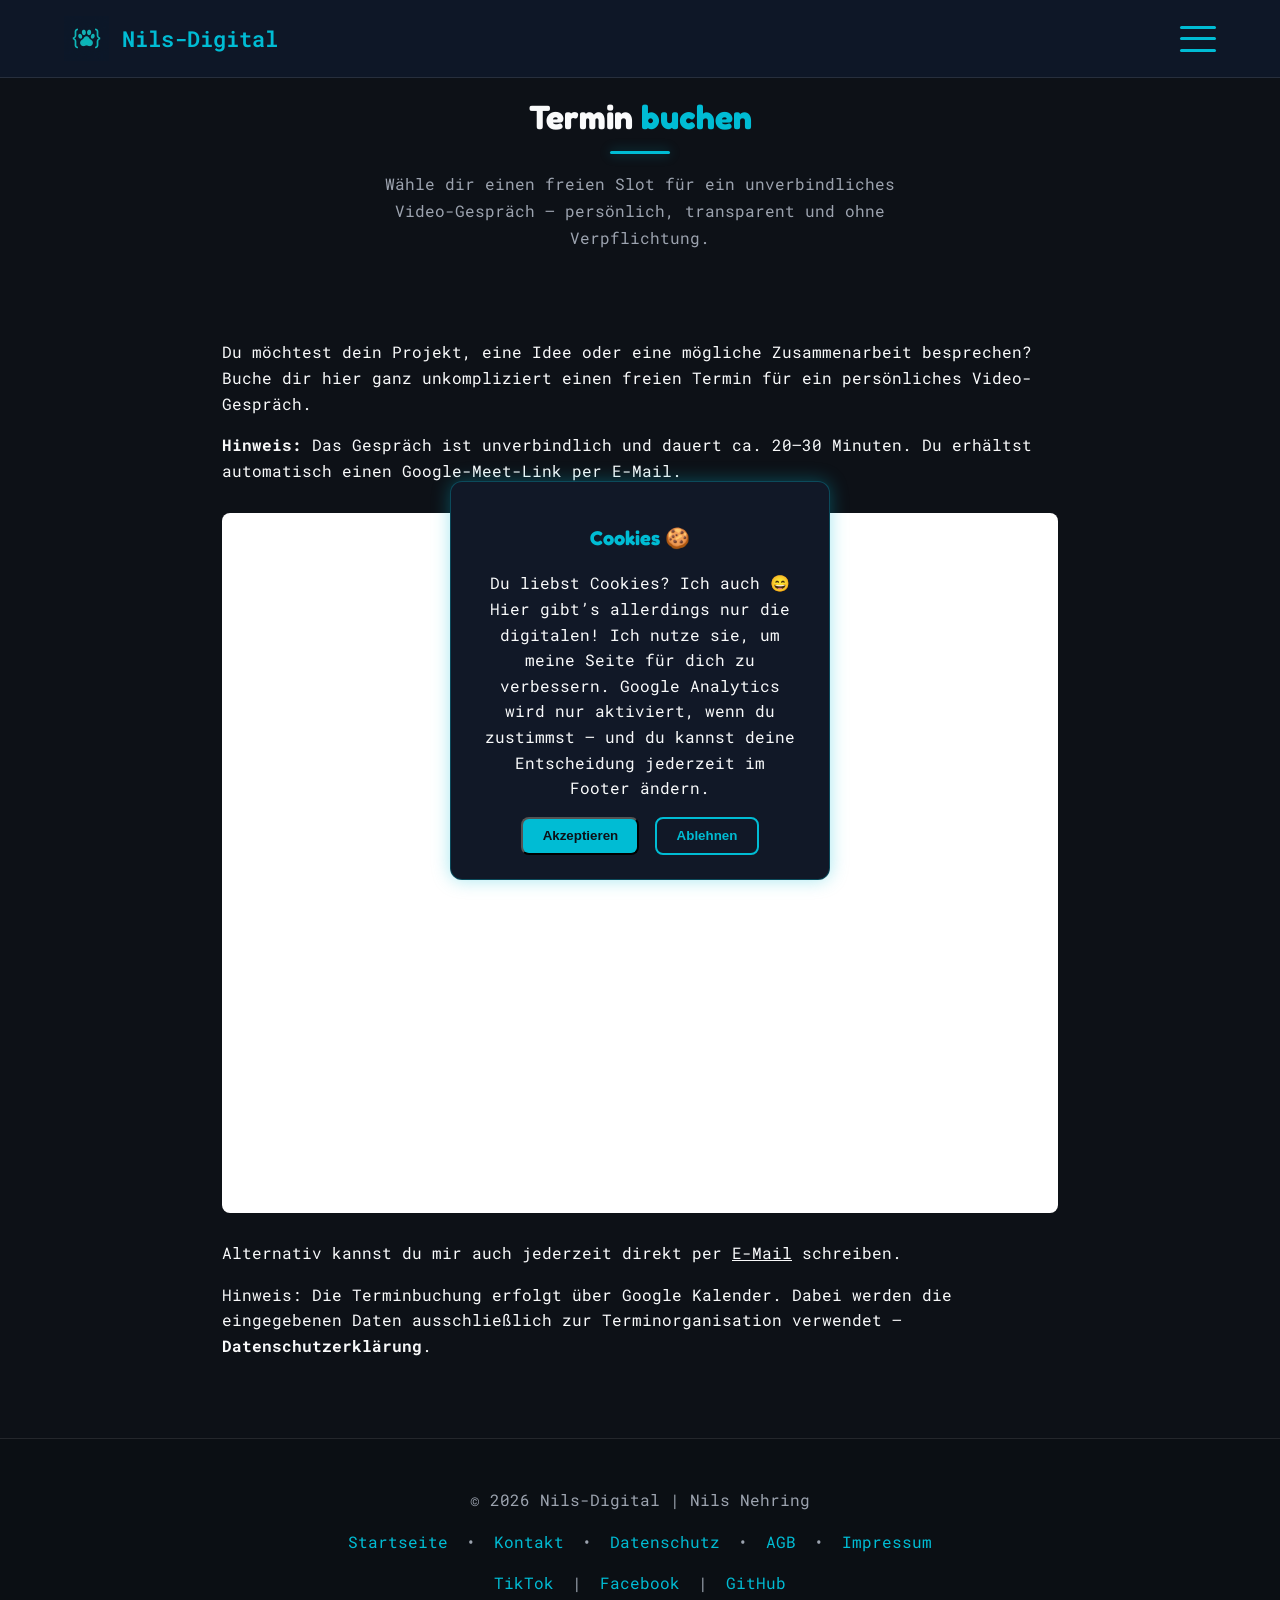
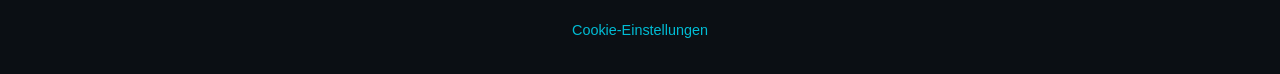
<file: pages/reservierung.html>
<!DOCTYPE html>
<html lang="de">
<head>
  <meta charset="UTF-8">
  <meta name="viewport" content="width=device-width, initial-scale=1.0">

  <title>Kostenlose Video-Beratung buchen – Nils-Digital</title>

  <!-- SEO -->
  <meta name="description" content="Kostenlose Video-Beratung bei Nils-Digital buchen – unverbindlich, persönlich, ca. 20–30 Minuten. Für Webentwicklung, KI-Automatisierung & digitale Projekte.">
  <meta name="keywords" content="Video-Beratung buchen, Termin Webentwicklung, kostenlose Beratung, Freelancer Beratung, Nils-Digital, Webdesign Beratung Münster, Webentwicklung Osnabrück">
  <meta name="author" content="Nils Nehring">
  <link rel="canonical" href="https://nils-digital.de/pages/reservierung.html">

  <!-- Open Graph -->
  <meta property="og:title" content="Kostenlose Video-Beratung buchen – Nils-Digital">
  <meta property="og:description" content="Unverbindliche Video-Beratung bei Nils-Digital – persönlich, transparent, ca. 20–30 Minuten. Webentwicklung, KI & digitale Projekte.">
  <meta property="og:image" content="https://nils-digital.de/assets/images/logo/logo.png">
  <meta property="og:url" content="https://nils-digital.de/pages/reservierung.html">
  <meta property="og:type" content="website">
  <meta property="og:locale" content="de_DE">

  <!-- Twitter -->
  <meta name="twitter:card" content="summary_large_image">
  <meta name="twitter:title" content="Kostenlose Video-Beratung buchen – Nils-Digital">
  <meta name="twitter:description" content="Unverbindliche Video-Beratung bei Nils-Digital – persönlich, transparent, ca. 20–30 Minuten.">
  <meta name="twitter:image" content="https://nils-digital.de/assets/images/logo/logo.png">

  <!-- Styles & Fonts -->
  <link rel="stylesheet" href="../css/main.css">
  <link href="https://fonts.googleapis.com/css2?family=Fredoka:wght@500;600&family=Roboto+Mono:wght@400;500&display=swap" rel="stylesheet">

  <!-- Favicon & App Icons -->
  <link rel="apple-touch-icon" sizes="180x180" href="/apple-touch-icon.png">
  <link rel="icon" type="image/png" sizes="32x32" href="/favicon-32x32.png">
  <link rel="icon" type="image/png" sizes="16x16" href="/favicon-16x16.png">
  <link rel="manifest" href="/manifest.json">
  <meta name="theme-color" content="#0d1117">

  <!-- Sicherheit -->
  <meta name="robots" content="index, follow">
  <meta name="referrer" content="strict-origin-when-cross-origin">
  <meta http-equiv="X-UA-Compatible" content="IE=edge">

  <!-- Schema.org -->
  <script type="application/ld+json">
  {
    "@context": "https://schema.org",
    "@type": "Service",
    "name": "Kostenlose Video-Beratung",
    "url": "https://nils-digital.de/pages/reservierung.html",
    "description": "Unverbindliche Video-Beratung für Webentwicklung, KI-Automatisierung und digitale Projekte – ca. 20–30 Minuten, kostenlos.",
    "provider": {
      "@type": "Organization",
      "name": "Nils-Digital",
      "url": "https://nils-digital.de"
    },
    "offers": {
      "@type": "Offer",
      "price": "0",
      "priceCurrency": "EUR",
      "availability": "https://schema.org/InStock",
      "description": "Kostenlose Video-Beratung, unverbindlich"
    }
  }
  </script>

  <script type="application/ld+json">
  {
    "@context": "https://schema.org",
    "@type": "BreadcrumbList",
    "itemListElement": [
      { "@type": "ListItem", "position": 1, "name": "Startseite", "item": "https://nils-digital.de/" },
      { "@type": "ListItem", "position": 2, "name": "Termin buchen", "item": "https://nils-digital.de/pages/reservierung.html" }
    ]
  }
  </script>
</head>

<body>
  <div id="header"></div>

  <main>
    <section class="page-hero">
      <h1>Termin <span>buchen</span></h1>
      <p>Wähle dir einen freien Slot für ein unverbindliches Video-Gespräch – persönlich, transparent und ohne Verpflichtung.</p>
    </section>

    <section class="content-section">
    <p>
      Du möchtest dein Projekt, eine Idee oder eine mögliche Zusammenarbeit besprechen?
      Buche dir hier ganz unkompliziert einen freien Termin für ein persönliches Video-Gespräch.
    </p>

    <p>
      <strong>Hinweis:</strong> Das Gespräch ist unverbindlich und dauert ca. 20–30 Minuten.
      Du erhältst automatisch einen Google-Meet-Link per E-Mail.
    </p>

    <!-- Kalender Card -->
    <div class="form-wrapper" style="margin-top:30px;">

      <!-- Google Calendar Appointment Scheduling -->
      <iframe
        src="https://calendar.google.com/calendar/appointments/schedules/AcZssZ3pGJltqztrDmyHNKQTCl6r1S2wLVIPXX182MaNogWt4G6ALG7Fm7Olp_AAiO_ckdv4ZGa2bJws?gv=true"
        style= "border:0;
                border-radius: 8px;
                background-color: #ffffff;"
        width="100%"
        height="700"
        frameborder="0">
      </iframe>

    </div>

    <p class="form-footer-hint" style="margin-top:20px;">
      Alternativ kannst du mir auch jederzeit direkt per <a style="text-decoration: underline;" href="mailto:info@nils-digital.de">E-Mail</a>  schreiben.
    </p>

    <p class="form-footer-hint">
      Hinweis: Die Terminbuchung erfolgt über Google Kalender.
      Dabei werden die eingegebenen Daten ausschließlich zur Terminorganisation verwendet –
      <a href="/pages/datenschutz.html" target="_blank"><strong>Datenschutzerklärung</strong></a>.
    </p>
    </section>
  </main>

  <div id="footer"></div>

  <script src="../js/include.js"></script>
  <script src="../js/main.js"></script>
</body>
</html>
</file>
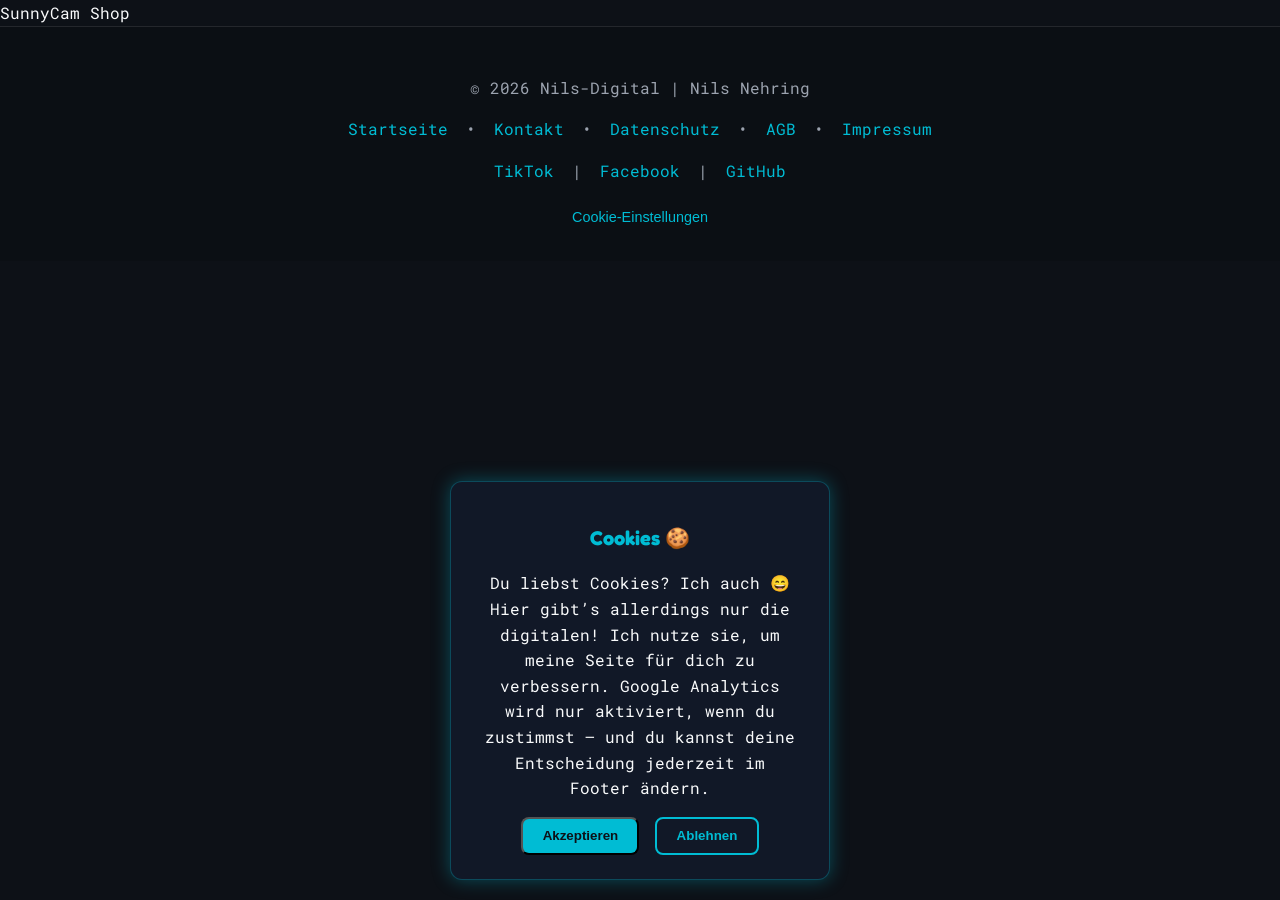
<file: pages/shop.html>
<!DOCTYPE html>
<html lang="de">
<head>
  <meta charset="UTF-8">
  <meta name="viewport" content="width=device-width, initial-scale=1.0">
  <title>Shop – nils-digital / SunnyCam</title>
  <!-- SEO -->
  <meta name="description" content="Offizieller nils-digital & SunnyCam Shop 🐾 – kreative Designs, Hoodies, Shirts, Tassen & mehr. Mit Liebe gemacht für alle, die Technik, Tiere & gute Laune verbinden.">
  <meta name="keywords" content="Shop, SunnyCam, nils digital, Merch, Spreadshop, Hoodies, Shirts, Tassen, Hund, Design, Nils Nehring">
  <meta name="author" content="Nils Nehring">
  <link rel="canonical" href="https://nils-digital.de/pages/shop.html">
  <!--Social Media / Open Graph -->
  <meta property="og:title" content="Shop – nils-digital / SunnyCam">
  <meta property="og:description" content="Offizieller SunnyCam & nils-digital Shop 🐾. Entdecke liebevoll gestaltete Designs, inspiriert von Programmierung, Kreativität & Hundeleben.">
  <meta property="og:image" content="https://nils-digital.de/assets/images/sunny-nils.jpg">
  <meta property="og:url" content="https://nils-digital.de/pages/shop.html">
  <meta property="og:type" content="website">
  <meta property="og:locale" content="de_DE">
  <!--Twitter Card -->
  <meta name="twitter:card" content="summary_large_image">
  <meta name="twitter:title" content="Shop – nils-digital / SunnyCam">
  <meta name="twitter:description" content="Kreativer Merch mit Herz 💙 – direkt aus dem offiziellen SunnyCam & nils-digital Shop.">
  <meta name="twitter:image" content="https://nils-digital.de/assets/images/sunny-nils.jpg">
  <!-- Shop Integration -->
  <meta name="application-name" content="SunnyCam Shop">
  <meta name="theme-color" content="#0d1117">
  <!-- Styles & Fonts -->
  <link rel="stylesheet" href="../css/main.css">
  <link href="https://fonts.googleapis.com/css2?family=Fredoka:wght@500;600&family=Roboto+Mono:wght@400;500&display=swap" rel="stylesheet">
  <!-- Favicon & App Icons -->
  <link rel="apple-touch-icon" sizes="180x180" href="/apple-touch-icon.png">
  <link rel="icon" type="image/png" sizes="32x32" href="/favicon-32x32.png">
  <link rel="icon" type="image/png" sizes="16x16" href="/favicon-16x16.png">
  <link rel="manifest" href="/manifest.json">
  <!-- Sicherheit & Indexierung -->
  <meta name="robots" content="noindex, follow">
  <meta name="referrer" content="strict-origin-when-cross-origin">
  <meta http-equiv="X-UA-Compatible" content="IE=edge">

</head>

<body>
  <main class="">
    <!-- Spreadshop Integration -->
    <div id="shop-wrapper">
      <div id="myShop">
        <a href="https://sunnycam.myspreadshop.de">SunnyCam Shop</a>
      </div>
    </div>
  </main>

  <!-- Footer -->
  <div id="footer"></div>

  <!-- Spreadshop Configuration -->
  <script>
    var spread_shop_config = {
      shopName: 'sunnycam',
      locale: 'de_DE',
      prefix: 'https://sunnycam.myspreadshop.de',
      baseId: 'myShop', 
      shopContentTarget: 'myShop',
      scrollToTop: false
    };
  </script>

  <!-- Spreadshop Client Script-->
  <script src="https://sunnycam.myspreadshop.de/shopfiles/shopclient/shopclient.nocache.js"></script>

  <script src="../js/include.js"></script>
  <script src="../js/main.js"></script>
</body>
</html>
</file>
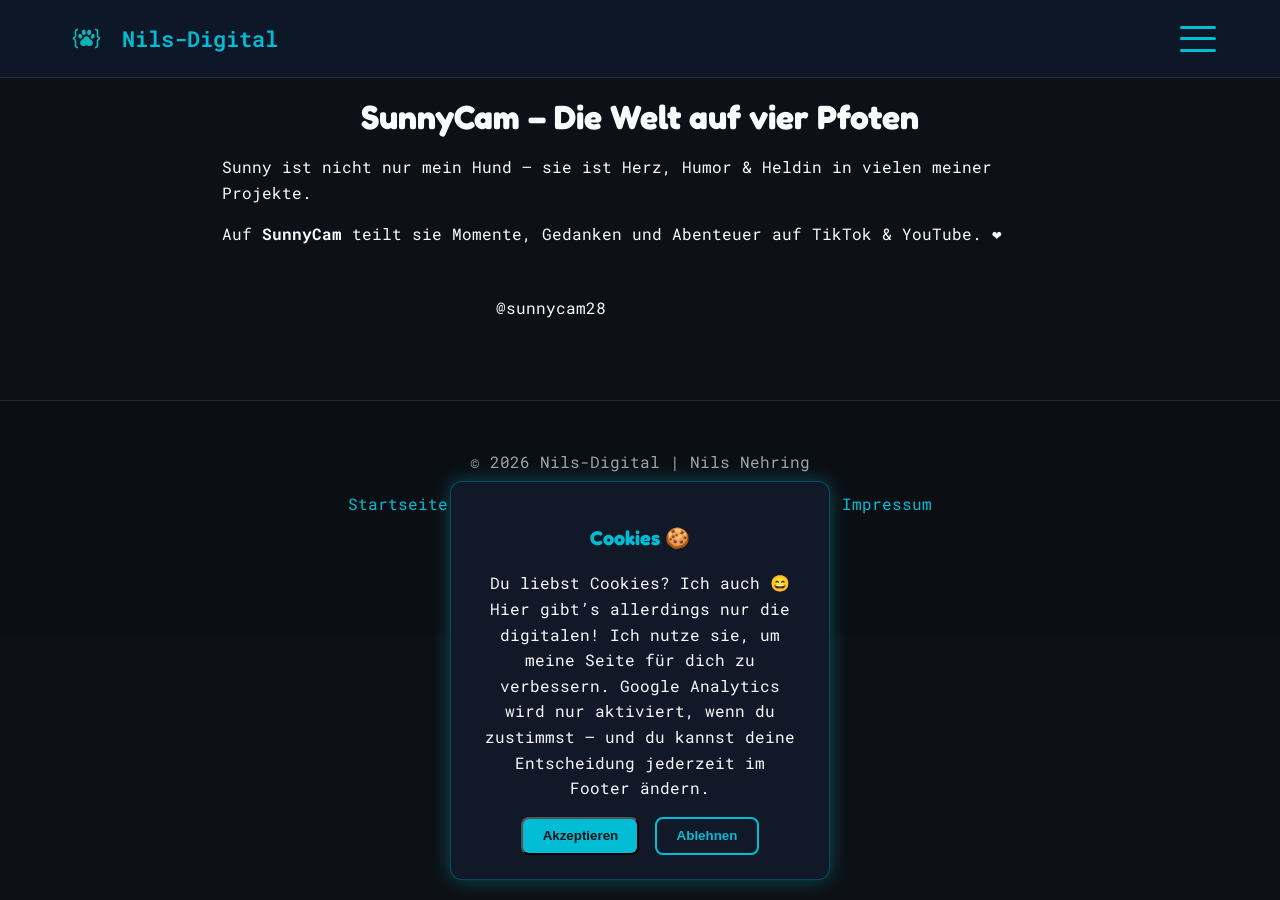
<file: pages/sunnycam.html>
<!DOCTYPE html>
<html lang="de">
<head>
  <meta charset="UTF-8">
  <meta name="viewport" content="width=device-width, initial-scale=1.0">
  <title>SunnyCam – nils-digital</title>
  <!-- SEO -->
  <meta name="description" content="SunnyCam 🐾 – Erlebe die Welt durch Sunnys Augen! Humorvolle Clips, ehrliche Momente & Abenteuer einer besonderen Hündin. Ein Projekt von nils-digital.">
  <meta name="keywords" content="SunnyCam, nils digital, Hund, Tierclips, TikTok, Hundevideos, Sunny, Humor, Abenteuer, Projekt, Nils Nehring">
  <meta name="author" content="Nils Nehring">
  <link rel="canonical" href="https://nils-digital.de/pages/sunnycam.html">
  <!-- Social Media / Open Graph -->
  <meta property="og:title" content="SunnyCam – nils-digital">
  <meta property="og:description" content="SunnyCam 🐾 – Videos, Clips und Geschichten aus Sunnys Sicht. Authentisch, liebevoll & mit Herz gemacht.">
  <meta property="og:image" content="https://nils-digital.de/assets/images/sunny-nils.jpg">
  <meta property="og:url" content="https://nils-digital.de/pages/sunnycam.html">
  <meta property="og:type" content="website">
  <meta property="og:locale" content="de_DE">
  <!-- Twitter Card -->
  <meta name="twitter:card" content="summary_large_image">
  <meta name="twitter:title" content="SunnyCam – nils-digital">
  <meta name="twitter:description" content="SunnyCam – die charmante Hundeperspektive 🐾. Clips, Liebe & Lebensfreude – powered by nils-digital.">
  <meta name="twitter:image" content="https://nils-digital.de/assets/images/sunny-nils.jpg">
  <!-- TikTok Creator Link -->
  <link rel="me" href="https://www.tiktok.com/@sunnycam28">
  <!-- Styles & Fonts -->
  <link rel="stylesheet" href="../css/main.css">
  <link href="https://fonts.googleapis.com/css2?family=Fredoka:wght@500;600&family=Roboto+Mono:wght@400;500&display=swap" rel="stylesheet">
  <!-- Favicon & App Icons -->
  <link rel="apple-touch-icon" sizes="180x180" href="/apple-touch-icon.png">
  <link rel="icon" type="image/png" sizes="32x32" href="/favicon-32x32.png">
  <link rel="icon" type="image/png" sizes="16x16" href="/favicon-16x16.png">
  <link rel="manifest" href="/manifest.json">
  <meta name="theme-color" content="#0d1117">
  <!-- Sicherheit & Indexierung -->
  <meta name="robots" content="noindex, follow">
  <meta name="referrer" content="strict-origin-when-cross-origin">
  <meta http-equiv="X-UA-Compatible" content="IE=edge">

</head>
<body>
  <div id="header"></div>

  <main class="content-section">
    <h1>SunnyCam – Die Welt auf vier Pfoten</h1>
    <p>Sunny ist nicht nur mein Hund – sie ist Herz, Humor & Heldin in vielen meiner Projekte.</p>
    <p>Auf <strong>SunnyCam</strong> teilt sie Momente, Gedanken und Abenteuer auf TikTok & YouTube. ❤️</p>

    <div class="video-grid">
        <blockquote class="tiktok-embed" cite="https://www.tiktok.com/@sunnycam28" data-unique-id="sunnycam28" data-embed-type="creator" style="max-width: 100%; min-width: 288px;" >
             <section> 
                <a target="_blank" href="https://www.tiktok.com/@sunnycam28?refer=creator_embed">@sunnycam28</a> 
            </section> 
        </blockquote> 
        <script async src="https://www.tiktok.com/embed.js"></script>
    </div>
  </main>

  <div id="footer"></div>

  <script src="../js/include.js"></script>
  <script src="../js/main.js"></script>
</body>
</html>
</file>
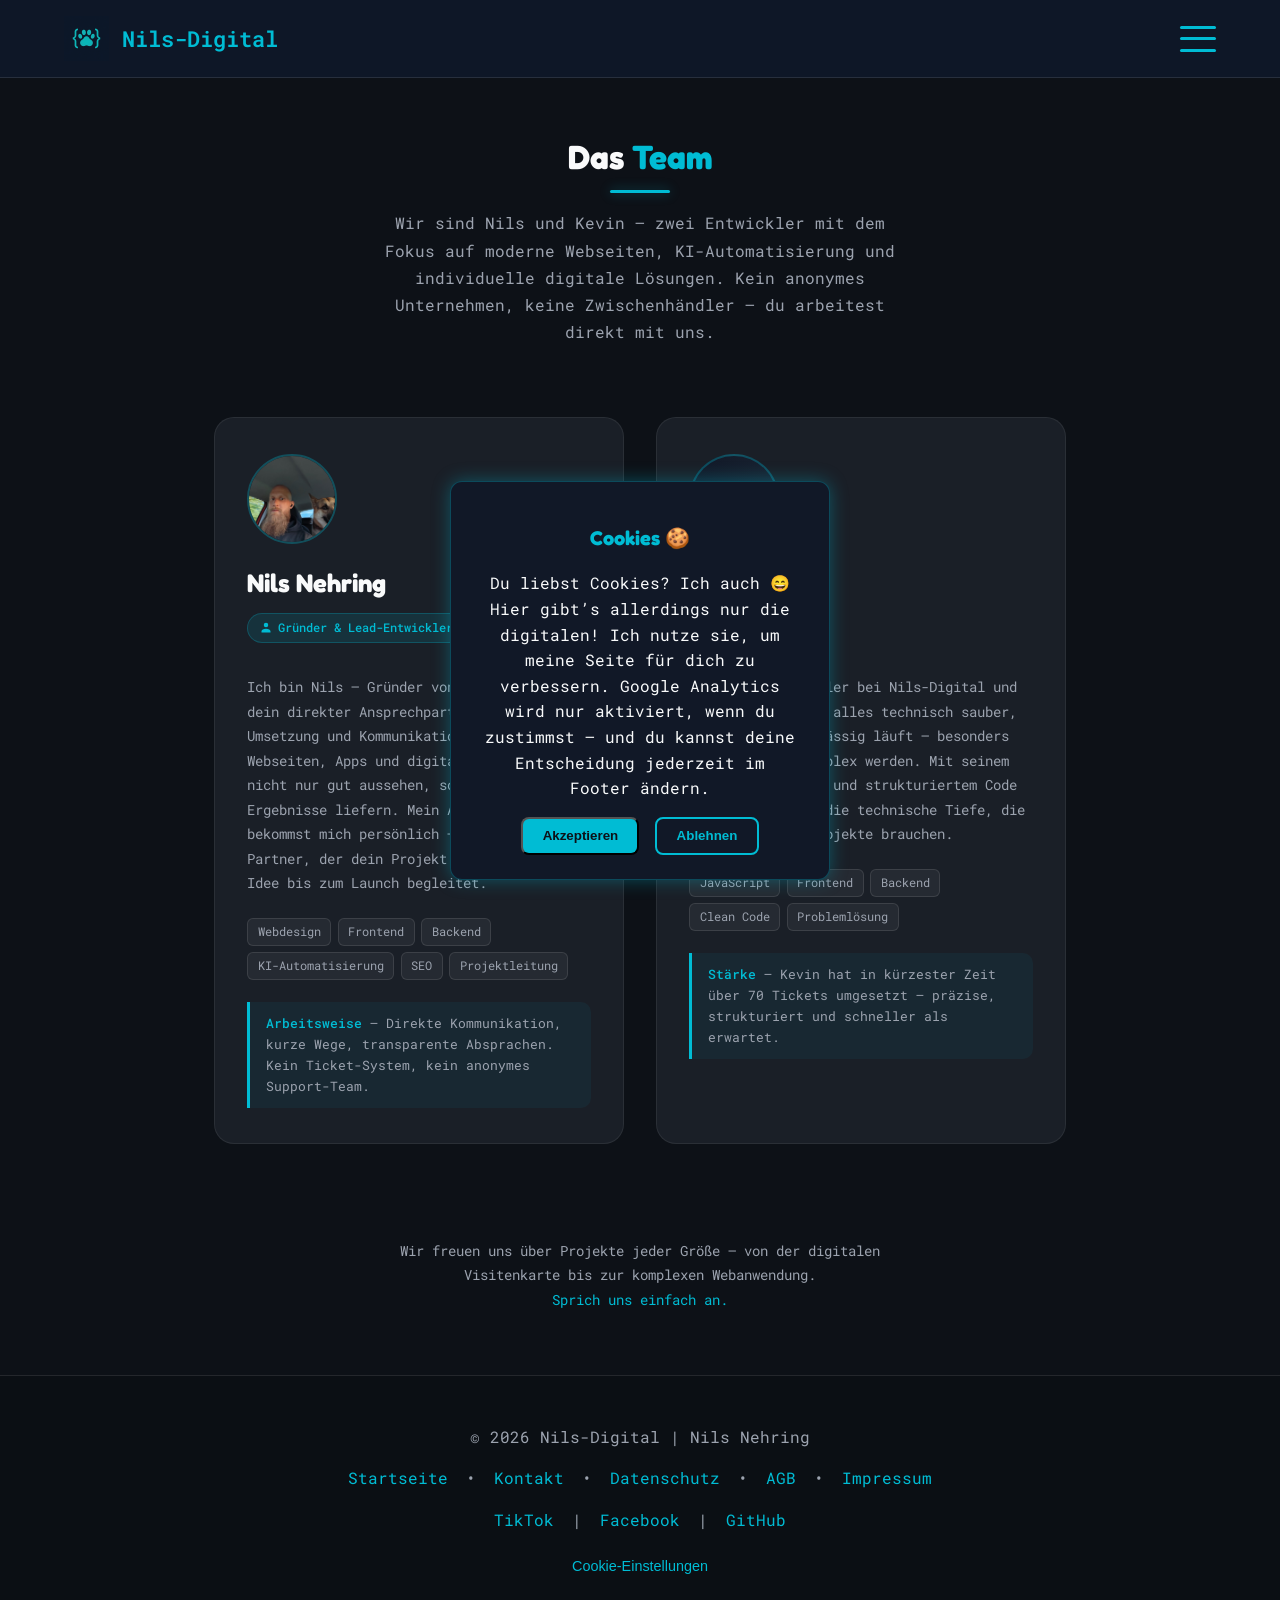
<file: pages/team.html>
<!DOCTYPE html>
<html lang="de">
<head>
  <meta charset="UTF-8">
  <meta name="viewport" content="width=device-width, initial-scale=1.0">

  <title>Das Team – Nils-Digital</title>

  <!-- SEO -->
  <meta name="description" content="Nils Nehring und Kevin – das Team hinter Nils-Digital. Webentwicklung & KI-Automatisierung aus dem Münsterland, persönlich und ohne Zwischenhändler.">
  <meta name="keywords" content="Nils-Digital Team, Nils Nehring, Kevin, Webentwicklung, KI-Automatisierung, Freelancer Münsterland, Webentwickler Ibbenbüren, Webdesign Tecklenburger Land">
  <meta name="author" content="Nils Nehring">
  <link rel="canonical" href="https://nils-digital.de/pages/team.html">

  <!-- Open Graph -->
  <meta property="og:title" content="Das Team – Nils-Digital">
  <meta property="og:description" content="Nils Nehring und Kevin – Webentwickler aus dem Münsterland. Persönliche Betreuung, direkte Kommunikation, keine Agentur-Zwischenhändler.">
  <meta property="og:image" content="https://nils-digital.de/assets/images/logo/logo.png">
  <meta property="og:url" content="https://nils-digital.de/pages/team.html">
  <meta property="og:type" content="website">
  <meta property="og:locale" content="de_DE">

  <!-- Twitter Card -->
  <meta name="twitter:card" content="summary_large_image">
  <meta name="twitter:title" content="Das Team – Nils-Digital">
  <meta name="twitter:description" content="Nils & Kevin – Webentwicklung und KI-Automatisierung mit persönlichem Anspruch.">
  <meta name="twitter:image" content="https://nils-digital.de/assets/images/logo/logo.png">

  <!-- Favicon -->
  <link rel="icon" type="image/png" href="/assets/images/logo/logo.png">
  <link rel="manifest" href="/manifest.json">
  <meta name="theme-color" content="#0d1117">

  <!-- Styles & Fonts -->
  <link rel="stylesheet" href="../css/main.css">
  <link rel="stylesheet" href="../css/team.css">
  <link rel="preconnect" href="https://fonts.googleapis.com">
  <link href="https://fonts.googleapis.com/css2?family=Fredoka:wght@500;600&family=Roboto+Mono:wght@400;500&display=swap" rel="stylesheet">

  <!-- Sicherheit & Indexierung -->
  <meta name="robots" content="index, follow">
  <meta name="referrer" content="strict-origin-when-cross-origin">
  <meta http-equiv="X-UA-Compatible" content="IE=edge">

  <!-- Schema.org -->
  <script type="application/ld+json">
  {
    "@context": "https://schema.org",
    "@type": "Organization",
    "name": "Nils-Digital",
    "url": "https://nils-digital.de",
    "description": "KI-Automatisierung, Webentwicklung und individuelle App-Entwicklung für kleine Unternehmen und Selbstständige.",
    "member": [
      {
        "@type": "Person",
        "name": "Nils Nehring",
        "jobTitle": "Gründer & Lead-Entwickler",
        "url": "https://nils-digital.de/pages/team.html",
        "knowsAbout": ["Webdesign", "HTML", "CSS", "JavaScript", "KI-Automatisierung", "SEO", "Projektleitung"]
      },
      {
        "@type": "Person",
        "name": "Kevin",
        "jobTitle": "Entwickler",
        "knowsAbout": ["Webentwicklung", "JavaScript", "Frontend", "Backend", "Softwareentwicklung"]
      }
    ]
  }
  </script>

  <script type="application/ld+json">
  {
    "@context": "https://schema.org",
    "@type": "BreadcrumbList",
    "itemListElement": [
      { "@type": "ListItem", "position": 1, "name": "Startseite", "item": "https://nils-digital.de/" },
      { "@type": "ListItem", "position": 2, "name": "Das Team", "item": "https://nils-digital.de/pages/team.html" }
    ]
  }
  </script>

</head>

<body>
  <div id="header"></div>

  <nav class="breadcrumb" aria-label="Breadcrumb">
    <a href="../index.html">Startseite</a>
    <span>›</span>
    <span aria-current="page">Das Team</span>
  </nav>

  <main>

    <!-- Hero -->
    <section class="page-hero">
      <h1>Das <span>Team</span></h1>
      <p>Wir sind Nils und Kevin – zwei Entwickler mit dem Fokus auf moderne Webseiten, KI-Automatisierung und individuelle digitale Lösungen. Kein anonymes Unternehmen, keine Zwischenhändler – du arbeitest direkt mit uns.</p>
    </section>

    <!-- Team Cards -->
    <section class="team-grid" aria-label="Teammitglieder">

      <!-- Nils -->
      <article class="team-card" aria-label="Nils Nehring">
        <img
          src="../assets/images/sunny-nils.jpg"
          alt="Nils Nehring – Gründer von Nils-Digital"
          class="team-avatar"
          width="90"
          height="90"
          loading="lazy"
        >
        <h2 class="team-name">Nils Nehring</h2>
        <span class="team-role">
          <svg width="12" height="12" viewBox="0 0 16 16" fill="currentColor" aria-hidden="true">
            <path d="M8 1a3 3 0 1 0 0 6A3 3 0 0 0 8 1zm0 8c-3.3 0-6 1.5-6 3.3V14h12v-1.7C14 10.5 11.3 9 8 9z"/>
          </svg>
          Gründer & Lead-Entwickler
        </span>
        <p class="team-bio">
          Ich bin Nils – Gründer von Nils-Digital und dein direkter Ansprechpartner für Konzept, Umsetzung und Kommunikation.
          Ich entwickle Webseiten, Apps und digitale Lösungen, die nicht nur gut aussehen, sondern echte Ergebnisse liefern.
          Mein Anspruch: Du bekommst mich persönlich – als festen Partner, der dein Projekt von der ersten Idee bis zum Launch begleitet.
        </p>
        <div class="team-skills" aria-label="Kompetenzen">
          <span class="skill-tag">Webdesign</span>
          <span class="skill-tag">Frontend</span>
          <span class="skill-tag">Backend</span>
          <span class="skill-tag">KI-Automatisierung</span>
          <span class="skill-tag">SEO</span>
          <span class="skill-tag">Projektleitung</span>
        </div>
        <div class="team-fact">
          <strong>Arbeitsweise</strong> — Direkte Kommunikation, kurze Wege, transparente Absprachen. Kein Ticket-System, kein anonymes Support-Team.
        </div>
      </article>

      <!-- Kevin -->
      <article class="team-card" aria-label="Kevin">
        <div class="team-avatar-placeholder" aria-hidden="true">K</div>
        <h2 class="team-name">Kevin</h2>
        <span class="team-role">
          <svg width="12" height="12" viewBox="0 0 16 16" fill="currentColor" aria-hidden="true">
            <path d="M3 2h10a1 1 0 0 1 1 1v10a1 1 0 0 1-1 1H3a1 1 0 0 1-1-1V3a1 1 0 0 1 1-1zm3 6l-2 2 2 2 1-1-1-1 1-1-1-1zm4 0l-1 1 1 1-1 1 1 1 2-2-2-2z"/>
          </svg>
          Entwickler
        </span>
        <p class="team-bio">
          Kevin ist Entwickler bei Nils-Digital und sorgt dafür, dass alles technisch sauber, stabil und zuverlässig läuft –
          besonders wenn Projekte komplex werden.
          Mit seinem Blick fürs Detail und strukturiertem Code liefert er genau die technische Tiefe, die anspruchsvolle Projekte brauchen.
        </p>
        <div class="team-skills" aria-label="Kompetenzen">
          <span class="skill-tag">JavaScript</span>
          <span class="skill-tag">Frontend</span>
          <span class="skill-tag">Backend</span>
          <span class="skill-tag">Clean Code</span>
          <span class="skill-tag">Problemlösung</span>
        </div>
        <div class="team-fact">
          <strong>Stärke</strong> — Kevin hat in kürzester Zeit über 70 Tickets umgesetzt – präzise, strukturiert und schneller als erwartet.
        </div>
      </article>

    </section>

    <!-- Abschluss CTA -->
    <div class="team-divider">
      <p>Wir freuen uns über Projekte jeder Größe – von der digitalen Visitenkarte bis zur komplexen Webanwendung.<br>
      <a href="kontakt.html">Sprich uns einfach an.</a></p>
    </div>

  </main>

  <div id="footer"></div>

  <script src="../js/include.js"></script>
  <script src="../js/main.js"></script>
  <script>
    document.addEventListener("DOMContentLoaded", () => {
      const cards = document.querySelectorAll(".team-card");
      const observer = new IntersectionObserver((entries) => {
        entries.forEach(entry => {
          if (entry.isIntersecting) {
            entry.target.classList.add("visible");
            observer.unobserve(entry.target);
          }
        });
      }, { threshold: 0.12, rootMargin: "0px 0px -40px 0px" });
      cards.forEach(card => observer.observe(card));
    });
  </script>
</body>
</html>
</file>
<file: css/main.css>
/* ================================
   Farbvariablen im Root
================================ */
:root {
  --bg-main: #0d1117;
  --bg-secondary: #111827;
  --bg-card: #1a1f27;
  --bg-footer: #0b0f14;

  --text-main: #f9fafb;
  --text-muted: #9ca3af;
  --accent: #00bcd4;
  --accent-hover: #02c8e3;
  --border-light: rgba(255, 255, 255, 0.1);

  --shadow-accent: rgba(0, 188, 212, 0.4);
}

/* ================================
   Allgemein
================================ */
body {
  margin: 0;
  font-family: 'Roboto Mono', monospace;
  background-color: var(--bg-main);
  color: var(--text-main);
  line-height: 1.6;
  overflow-x: hidden;
  box-sizing: border-box;
}

body.no-scroll {
  overflow: hidden;
  height: 100vh;
}

h1, h2, h3 {
  font-family: 'Fredoka', sans-serif;
}

/* ============================================
   🔧 Fix: Änderungen nur für Unterseiten (NICHT für Index)
============================================ */

body:not(.home) h1 {
  font-size: 2.1rem;
  margin: 0 0 1rem;
  line-height: 1.25;
  text-align: center;
}

body:not(.home) h2 {
  font-size: 1.6rem;
  margin: 1.2rem 0 0.6rem;
}

body:not(.home) h3 {
  font-size: 1.25rem;
  margin: 1rem 0 0.5rem;
}

/* ------------------------------
   Kundenstimmen / Bewertungen
------------------------------ */

.reviews {
  background: var(--bg-main);
  padding: 4rem 1rem;
  text-align: center;
}

.reviews-inner {
  max-width: 700px;
  margin: 0 auto;
}

.reviews h2 {
  margin-bottom: 2rem;
}

.review-box {
  background: #1a1f27;
  padding: 2rem;
  border-radius: 14px;
}

.review-stars {
  color: gold;
  font-size: 1.4rem;
  margin-bottom: 1rem;
}

.review-text {
  font-size: 1.1rem;
  margin-bottom: 1rem;
  opacity: 0;
}

.review-author {
  font-size: 0.95rem;
  opacity: 0.7;
  opacity: 0;
}

.fade-in {
  animation: fadeIn 0.6s ease forwards;
}

@keyframes fadeIn {
  from { opacity: 0; transform: translateY(6px); }
  to   { opacity: 1; transform: translateY(0); }
}


/* ------------------------------
   Google Bewertungs-Badge
------------------------------ */

.google-badge {
  display: inline-flex;
  align-items: center;
  gap: 0.5rem;
  background: #ffffff;
  color: #111;
  padding: 0.4rem 0.8rem;
  border-radius: 999px;
  font-size: 0.85rem;
  font-weight: 500;
  margin-bottom: 1.2rem;
}

.google-logo {
  font-weight: 600;
}

.google-stars {
  color: #fbbc05; /* Google-Gelb */
  letter-spacing: 1px;
}

.google-rating {
  font-weight: 600;
}



/* ==================================================
   Einheitliche Preisgestaltung (genutzt in Blog-Posts)
================================================== */

.pretty-price {
  display: inline-block;
  padding: 0.4rem 0.9rem;
  background: rgba(0, 188, 212, 0.12);
  border: 1px solid rgba(0, 188, 212, 0.35);
  border-radius: 8px;
  font-weight: 700;
  color: var(--accent);
  font-size: 1.15rem;
  margin: 0.6rem auto 1rem auto;
  box-shadow: 0 0 8px rgba(0,188,212,0.25);
  text-align: center;
}

.product-price.pretty-price {
  font-size: 1.25rem;
}



/* Mobile nur für Unterseiten */
@media (max-width: 768px) {
  body:not(.home) h1 {
    font-size: 1.65rem !important;
    margin-bottom: 0.9rem !important;
    line-height: 1.25 !important;
    padding: 0 0.5rem;
  }

  body:not(.home) h2 {
    font-size: 1.35rem !important;
  }

  body:not(.home) h3 {
    font-size: 1.15rem !important;
  }
}

/* Extra Mobile nur für Unterseiten */
@media (max-width: 480px) {
  body:not(.home) h1 {
    font-size: 1.5rem !important;
  }
}


a {
  text-decoration: none;
  color: inherit;
}

/* Global Reset */
*, *::before, *::after {
  box-sizing: border-box;
}

/* ================================
   Header
================================ */
.header {
  position: fixed;
  top: 0;
  left: 0;
  right: 0;
  width: 100%;
  background: rgb(14 23 39);
  backdrop-filter: blur(8px);
  display: flex;
  justify-content: space-between;
  align-items: center;
  padding: 1rem 5%;
  z-index: 1000;
  border-bottom: 1px solid var(--border-light);
}

.logo {
  display: flex;
  align-items: center;
  font-size: 1.4rem;
  font-weight: 600;
  color: var(--accent);
  z-index: 1100;
  user-select: none;
}


.logo-img{
    height: 45px;
    width: auto;
    object-fit: contain;
}

/* Hamburger Menü */
.menu-toggle {
  width: 36px;
  height: 26px;
  display: flex;
  flex-direction: column;
  justify-content: space-between;
  cursor: pointer;
  z-index: 1200;
  position: relative;
}

.menu-toggle span {
  display: block;
  width: 100%;
  height: 3px;
  background: var(--accent);
  border-radius: 3px;
  transition: transform 0.35s ease, opacity 0.25s ease, background 0.3s ease;
  transform-origin: center;
}

.menu-toggle.active span:nth-child(1) {
  transform: translateY(11px) rotate(45deg);
}
.menu-toggle.active span:nth-child(2) {
  opacity: 0;
}
.menu-toggle.active span:nth-child(3) {
  transform: translateY(-11px) rotate(-45deg);
}

/* Navigation */
.main-nav {
  position: fixed;
  top: 0;
  right: -100%;
  width: 100%;
  height: 100vh;
  background: rgba(13, 17, 23, 0.98);
  display: flex;
  flex-direction: column;
  justify-content: flex-start;
  margin-top: 80px;
  align-items: center;
  transition: right 0.4s ease-in-out;
  z-index: 100;
  visibility: hidden;
  opacity: 0;
}

.main-nav.active {
  right: 0;
  visibility: visible;
  opacity: 1;
}

.main-nav ul {
  list-style: none;
  padding: 0;
  margin: 0;
  text-align: center;
}

.main-nav li {
  margin: 1.2rem 0;
  opacity: 0;
  transform: translateY(10px);
  animation: fadeInUp 0.4s ease forwards;
}

.main-nav.active li {
  opacity: 1;
  transform: translateY(0);
}

.main-nav a {
  font-size: 1.6rem;
  color: var(--text-main);
  font-weight: 500;
  text-decoration: none;
  transition: color 0.3s;
}

.main-nav a:hover {
  color: var(--accent);
}

/* Mobile Anpassung */
@media (max-width: 480px) {
  .menu-toggle {
    width: 30px;
    height: 22px;
  }
  .menu-toggle.active span:nth-child(1) {
    transform: translateY(9px) rotate(45deg);
  }
  .menu-toggle.active span:nth-child(3) {
    transform: translateY(-9px) rotate(-45deg);
  }
  .main-nav a {
    font-size: 1.4rem;
  }
}

/* Dropdown */
/* Dropdown Container */
.has-dropdown {
  position: relative;
}

/* Toggle bleibt ruhig */
.dropdown-toggle {
  display: inline-flex;
  align-items: center;
  gap: 0.4rem;
  cursor: pointer;
}

/* Dropdown selbst */
.dropdown {
  position: absolute;
  top: 100%;
  left: 50%;
  transform: translateX(-50%) translateY(-10px);
  min-width: 220px;

  list-style: none;
  padding: 0.6rem 0;
  margin: 0;

  background: rgba(13, 17, 23, 0.98);
  border-radius: 10px;

  opacity: 0;
  pointer-events: none;
  transition: opacity 0.25s ease, transform 0.25s ease;
}

/* sichtbar */
.has-dropdown.active .dropdown {
  opacity: 1;
  pointer-events: auto;
  transform: translateX(-50%) translateY(6px);
}

/* Items */
.dropdown li {
  margin: 0;
}

.dropdown a {
  display: block;
  padding: 0.6rem 1.2rem;
  font-size: 1.3rem;
  opacity: 0.9;
}

.dropdown a:hover {
  background: rgba(255,255,255,0.05);
  opacity: 1;
}


/* Dropdown Arrow */
.dropdown-toggle {
  display: inline-flex;
  align-items: center;
  gap: 0.4rem;
}

/* Pfeil (CSS only) */
.dropdown-arrow {
  width: 0;
  height: 0;
  border-left: 6px solid transparent;
  border-right: 6px solid transparent;
  border-top: 6px solid var(--text-main);
  transition: transform 0.25s ease, opacity 0.25s ease;
  opacity: 0.8;
}

/* geöffnet → Pfeil nach oben */
.has-dropdown.active .dropdown-arrow {
  transform: rotate(180deg);
  opacity: 1;
}

/* Hover-Effekt passend zum Menü */
.dropdown-toggle:hover .dropdown-arrow {
  border-top-color: var(--accent);
}


/* ================================
   Hero
================================ */
.hero {
  display: flex;
  align-items: center;
  justify-content: center;
  min-height: 90vh;
  padding: 5rem 1.5rem 1rem;
  position: relative;
  overflow: hidden;
  background: radial-gradient(circle at top, var(--bg-secondary), var(--bg-main) 70%);
}

#hero-canvas {
  position: absolute;
  inset: 0;
  width: 100%;
  height: 100%;
  z-index: 0;
  pointer-events: none;
}


.hero-content {
  display: flex;
  flex-wrap: wrap;
  gap: 1rem;
  max-width: 1100px;
  align-items: center;
  position: relative;
  z-index: 1;
}

.hero-text {
  flex: 1;
  text-align: center;
}

.hero-text h1 {
  font-size: 2rem;
  margin-bottom: 1rem;
  text-align: center;
}

.glow {
  color: var(--accent);
  text-shadow: 0 0 10px var(--accent), 0 0 20px var(--accent);
}

.hero-text p {
  margin-bottom: 1.5rem;
}

.hero-image img {
  width: 260px;
  border-radius: 50%;
  box-shadow: 0 0 20px var(--shadow-accent);
}

/* Buttons */
.buttons {
  display: flex;
  justify-content: center;
  gap: 1rem;
}

.filter-btn {
  background: var(--bg-card);
  border: 1px solid var(--border-light);
  padding: 0.5rem 1rem;
  border-radius: 8px;
  margin: 0.3rem;
  cursor: pointer;
  color: var(--text-main);
  transition: 0.25s;
}

.filter-btn.active {
  background: var(--accent);
  color: var(--bg-main);
  border-color: var(--accent-hover);
  box-shadow: 0 0 10px var(--shadow-accent);
}

.filter-btn:hover {
  background: var(--accent-hover);
  color: var(--bg-main);
}


.btn,
.btn-outline {
  padding: 0.8rem 1.4rem;
  border-radius: 8px;
  font-weight: 500;
  transition: 0.3s;
}

.btn {
  background: var(--accent);
  color: var(--bg-main);
}

.btn:hover {
  background: var(--accent-hover);
  box-shadow: 0 0 10px var(--accent);
}

.btn-outline {
  border: 2px solid var(--accent);
  color: var(--accent);
}

.btn-outline:hover {
  background: var(--accent);
  color: var(--bg-main);
}

/* ================================
   Sunny Teaser
================================ */
.sunny {
  display: flex;
  flex-wrap: wrap;
  align-items: center;
  gap: 2rem;
  padding: 5rem 2rem;
  background: var(--bg-secondary);
  text-align: left;
  justify-content: center;
}

.sunny-img {
  width: 250px;
  border-radius: 50%;
  box-shadow: 0 0 20px var(--shadow-accent);
}

.sunny-text {
  max-width: 500px;
}

.sunny h2 {
  color: var(--accent);
}

/* ================================
   Projekte
================================ */
.projects {
  padding: 5rem 2rem;
  text-align: center;
}

/* ================================
   HOME – Projekte Carousel
================================ */

.home-projects {
  padding: 4rem 0 3rem;
}

.home-projects-header {
  display: flex;
  align-items: baseline;
  justify-content: space-between;
  padding: 0 2rem;
  max-width: 1200px;
  margin: 0 auto 1.8rem;
}

.home-projects-header h2 {
  font-family: 'Fredoka', sans-serif;
  font-size: 1.9rem;
  margin: 0;
}

.home-projects-all {
  font-size: 0.82rem;
  color: var(--accent);
  text-decoration: none;
  white-space: nowrap;
  transition: opacity 0.2s;
}

.home-projects-all:hover { opacity: 0.75; }

/* Track wrapper – clips overflow */
.home-proj-track-wrap {
  position: relative;
  overflow: hidden;
}

/* The scrollable track */
.home-proj-track {
  display: flex;
  gap: 1.4rem;
  padding: 0.5rem 2rem 1.4rem;
  overflow-x: auto;
  scroll-snap-type: x mandatory;
  -webkit-overflow-scrolling: touch;
  scrollbar-width: none;      /* Firefox */
}
.home-proj-track::-webkit-scrollbar { display: none; }

/* --- Einzelne Card --- */

.home-proj-card {
  flex: 0 0 280px;
  scroll-snap-align: start;
  background: var(--bg-card);
  border: 1px solid rgba(255, 255, 255, 0.07);
  border-radius: 18px;
  overflow: hidden;
  display: flex;
  flex-direction: column;
  transition: transform 0.3s ease, border-color 0.3s ease, box-shadow 0.3s ease;
  position: relative;
}

.home-proj-card::before {
  content: '';
  position: absolute;
  top: 0; left: 0; right: 0;
  height: 2px;
  background: linear-gradient(90deg, transparent, var(--accent), transparent);
  opacity: 0;
  transition: opacity 0.3s;
}

.home-proj-card:hover {
  transform: translateY(-4px);
  border-color: rgba(0, 188, 212, 0.35);
  box-shadow: 0 10px 36px rgba(0, 188, 212, 0.1);
}

.home-proj-card:hover::before { opacity: 1; }

/* Bild */
.home-proj-img-wrap {
  width: 100%;
  height: 150px;
  background: var(--bg-secondary);
  overflow: hidden;
  display: flex;
  align-items: center;
  justify-content: center;
  flex-shrink: 0;
}

.home-proj-img--cover {
  width: 100%;
  height: 100%;
  object-fit: cover;
  display: block;
  transition: transform 0.4s ease;
}

.home-proj-img--contain {
  width: 100%;
  height: 100%;
  object-fit: contain;
  padding: 1rem;
  box-sizing: border-box;
  display: block;
  transition: transform 0.4s ease;
}

.home-proj-card:hover .home-proj-img--cover,
.home-proj-card:hover .home-proj-img--contain {
  transform: scale(1.04);
}

.home-proj-img-wrap--shop {
  background: linear-gradient(135deg, #151b24, #1a2333);
}

.home-proj-shop-icon {
  font-size: 3rem;
  opacity: 0.5;
}

/* Body */
.home-proj-body {
  padding: 1.2rem 1.3rem 1.4rem;
  display: flex;
  flex-direction: column;
  flex: 1;
}

.home-proj-meta {
  display: flex;
  align-items: center;
  gap: 0.45rem;
  margin-bottom: 0.6rem;
  flex-wrap: wrap;
}

.home-proj-type {
  font-size: 0.7rem;
  color: var(--text-muted);
  background: rgba(255, 255, 255, 0.05);
  border: 1px solid rgba(255, 255, 255, 0.1);
  padding: 0.15rem 0.55rem;
  border-radius: 999px;
}

.home-proj-status {
  font-size: 0.7rem;
  font-weight: 500;
  padding: 0.15rem 0.55rem;
  border-radius: 999px;
}

.home-proj-status--live    { background: rgba(34, 197, 94, 0.15);  color: #4ade80; border: 1px solid rgba(34,197,94,0.3); }
.home-proj-status--beta    { background: rgba(0, 188, 212, 0.12);  color: var(--accent); border: 1px solid rgba(0,188,212,0.3); }
.home-proj-status--dev     { background: rgba(251, 191, 36, 0.12); color: #fbbf24; border: 1px solid rgba(251,191,36,0.3); }

.home-proj-title {
  font-family: 'Fredoka', sans-serif;
  font-size: 1.2rem;
  margin: 0 0 0.5rem;
  color: var(--text-main);
  line-height: 1.25;
  transition: color 0.2s;
}

.home-proj-card:hover .home-proj-title { color: var(--accent); }

.home-proj-desc {
  font-size: 0.82rem;
  color: var(--text-muted);
  line-height: 1.6;
  margin: 0 0 1.1rem;
  flex: 1;
}

/* Scroll-Dots (mobile only) */
.home-proj-dots {
  display: none;
  justify-content: center;
  gap: 6px;
  padding: 0.4rem 0 0.2rem;
}

.home-proj-dot {
  width: 6px;
  height: 6px;
  border-radius: 50%;
  background: rgba(255,255,255,0.2);
  transition: background 0.25s, transform 0.25s;
}

.home-proj-dot.active {
  background: var(--accent);
  transform: scale(1.3);
}

/* Desktop: Grid statt Carousel */
@media (min-width: 900px) {
  .home-proj-track {
    display: grid;
    grid-template-columns: repeat(auto-fill, minmax(240px, 1fr));
    overflow-x: visible;
    scroll-snap-type: none;
    padding: 0.5rem 2rem 0.5rem;
    max-width: 1200px;
    margin: 0 auto;
  }

  .home-proj-card {
    flex: none;
  }
}

/* Mobile: Dots anzeigen */
@media (max-width: 899px) {
  .home-proj-dots {
    display: flex;
  }

  .home-proj-card {
    flex: 0 0 82vw;
    max-width: 320px;
  }
}

.project-grid {
  display: grid;
  grid-template-columns: repeat(auto-fill, minmax(280px, 1fr));
  gap: 2rem;
  margin-top: 2rem;
}

/* Intro-Text */
.intro-text {
  color: var(--text-muted);
  font-size: 0.95rem;
  margin-bottom: 0.5rem;
  text-align: center;
}

/* Karte */
.project-card {
  background: var(--bg-card);
  border: 1px solid rgba(255, 255, 255, 0.07);
  border-radius: 18px;
  overflow: hidden;
  display: flex;
  flex-direction: column;
  transition: transform 0.3s ease, border-color 0.3s ease, box-shadow 0.3s ease;
  opacity: 0;
  animation: projectFadeIn 0.45s ease forwards;
}

@keyframes projectFadeIn {
  from { opacity: 0; transform: translateY(20px); }
  to   { opacity: 1; transform: translateY(0); }
}

.project-card:hover {
  transform: translateY(-5px);
  border-color: rgba(0, 188, 212, 0.35);
  box-shadow: 0 10px 40px rgba(0, 188, 212, 0.1);
}

.project-card::before {
  content: '';
  position: absolute;
  top: 0; left: 0; right: 0;
  height: 2px;
  background: linear-gradient(90deg, transparent, var(--accent), transparent);
  opacity: 0;
  transition: opacity 0.3s ease;
}

.project-card:hover::before {
  opacity: 1;
}

/* Bild */
.project-img-wrap {
  width: 100%;
  height: 160px;
  overflow: hidden;
  background: var(--bg-secondary);
  display: flex;
  align-items: center;
  justify-content: center;
  flex-shrink: 0;
}

.project-img-placeholder {
  background: linear-gradient(135deg, #151b24, #1a2333);
}

.project-img {
  width: 100%;
  height: 100%;
  object-fit: contain;
  object-position: center;
  padding: 1.2rem;
  box-sizing: border-box;
  transition: transform 0.4s ease;
}

.project-card:hover .project-img {
  transform: scale(1.04);
}

/* Body */
.project-card-body {
  padding: 1.4rem 1.6rem 1.6rem;
  display: flex;
  flex-direction: column;
  flex: 1;
}

/* Meta: Typ + Status */
.project-card-meta {
  display: flex;
  align-items: center;
  gap: 0.5rem;
  margin-bottom: 0.7rem;
  flex-wrap: wrap;
}

.project-type {
  font-size: 0.72rem;
  color: var(--text-muted);
  background: rgba(255, 255, 255, 0.05);
  border: 1px solid rgba(255, 255, 255, 0.1);
  padding: 0.2rem 0.6rem;
  border-radius: 999px;
}

.project-status {
  font-size: 0.72rem;
  font-weight: 500;
  padding: 0.2rem 0.6rem;
  border-radius: 999px;
}

.status-live    { background: rgba(34, 197, 94, 0.15);  color: #4ade80; border: 1px solid rgba(34, 197, 94, 0.3); }
.status-beta    { background: rgba(0, 188, 212, 0.12);  color: var(--accent); border: 1px solid rgba(0, 188, 212, 0.3); }
.status-dev     { background: rgba(251, 191, 36, 0.12); color: #fbbf24; border: 1px solid rgba(251, 191, 36, 0.3); }
.status-planned { background: rgba(148, 163, 184, 0.1); color: var(--text-muted); border: 1px solid rgba(255,255,255,0.1); }

/* Titel */
.project-card-title {
  font-family: 'Fredoka', sans-serif;
  font-size: 1.35rem;
  margin: 0 0 0.6rem;
  color: var(--text-main);
  line-height: 1.25;
  transition: color 0.2s;
}

.project-card:hover .project-card-title {
  color: var(--accent);
}

/* Beschreibung */
.project-card-desc {
  font-size: 0.87rem;
  color: var(--text-muted);
  line-height: 1.65;
  margin: 0 0 1.1rem;
  flex: 1;
}

/* Tags */
.project-tags {
  display: flex;
  flex-wrap: wrap;
  gap: 0.35rem;
  margin-bottom: 1.2rem;
}

.project-tag {
  font-size: 0.72rem;
  color: var(--text-muted);
  background: rgba(0, 188, 212, 0.07);
  border: 1px solid rgba(0, 188, 212, 0.18);
  padding: 0.18rem 0.55rem;
  border-radius: 5px;
}

/* Button */
.project-btn {
  align-self: flex-start;
  margin-top: auto;
}


.card {
  background: var(--bg-card);
  border-radius: 10px;
  padding: 2rem;
  transition: 0.3s;
  box-shadow: 0 0 0 var(--shadow-accent);
}

.card:hover {
  box-shadow: 0 0 15px var(--shadow-accent);
  transform: translateY(-4px);
}

.btn-sm {
  display: inline-block;
  margin-top: 1rem;
  padding: 0.6rem 1.2rem;
  background: var(--accent);
  border-radius: 6px;
  color: var(--bg-main);
  transition: 0.3s;
}

.btn-sm:hover {
  background: var(--accent-hover);
}

/* ================================
   Footer
================================ */
.footer {
  background: var(--bg-footer);
  text-align: center;
  padding: 2rem;
  border-top: 1px solid var(--border-light);
  color: var(--text-muted);
}

.footer a {
  color: var(--accent);
  margin: 0 0.5rem;
}

.footer a:hover {
  text-decoration: underline;
}

/* ================================
   Responsive
================================ */
@media (max-width: 768px) {

  .hero {
    padding: 1rem 1rem;
  }

  .hero-content {
    flex-direction: column-reverse;
    text-align: center;
    gap: 1rem;
  }

  .hero-image img {
    width: 200px;   /* kleiner für mobile */
  }

  .hero-text p {
    margin-bottom: 0.5rem;
  }

  @media (max-width: 768px) {
  .hero-text h1 {
    font-size: 1.7rem;
  }
}

}


/* ================================================
   Seiten-Hero (alle Unterseiten)
================================================ */

.page-hero {
  text-align: center;
  padding: 6rem 1.5rem 2.5rem;
  max-width: 700px;
  margin: 0 auto;
}

.page-hero h1 {
  font-size: 2.8rem;
  margin-bottom: 0.8rem;
  line-height: 1.15;
}

.page-hero h1 span {
  color: var(--accent);
}

.page-hero h1::after {
  content: '';
  display: block;
  width: 60px;
  height: 3px;
  background: var(--accent);
  border-radius: 2px;
  margin: 0.8rem auto 0;
  box-shadow: 0 0 12px var(--shadow-accent);
}

.page-hero p {
  color: var(--text-muted);
  font-size: 1rem;
  max-width: 540px;
  margin: 0 auto;
  line-height: 1.7;
}

.page-hero + .content-section {
  padding-top: 2rem;
}

@media (max-width: 600px) {
  .page-hero h1 {
    font-size: 2rem;
  }
}

/* ================================
   Weitere Elemente
================================ */
.content-section {
  padding: 6rem 2rem 4rem;
  max-width: 900px;
  margin: 0 auto;
}

/* ================================
   BLOG-POST SEITE – Karten-Layout
================================ */

.post-page-wrap {
  max-width: 780px;
  margin: 0 auto;
  padding: 5rem 1.5rem 4rem;
}

.post-back {
  margin-bottom: 1.2rem;
}

.post-back-link {
  font-size: 0.85rem;
  color: var(--text-muted);
  text-decoration: none;
  transition: color 0.2s;
}

.post-back-link:hover {
  color: var(--accent);
}

/* Die eigentliche Karte */
.post-card {
  background: var(--bg-card);
  border: 1px solid rgba(255, 255, 255, 0.07);
  border-radius: 20px;
  overflow: hidden;
  position: relative;
}

/* Accent-Linie oben */
.post-card::before {
  content: '';
  position: absolute;
  top: 0; left: 0; right: 0;
  height: 3px;
  background: linear-gradient(90deg, transparent, var(--accent), transparent);
}

/* Hero-Bild */
.post-hero-img-wrap {
  width: 100%;
  max-height: 340px;
  overflow: hidden;
  background: var(--bg-secondary);
}

.post-hero-img {
  width: 100%;
  height: 100%;
  max-height: 340px;
  object-fit: contain;
  object-position: center;
  display: block;
  background: var(--bg-secondary);
}

/* Header-Bereich */
.post-card-header {
  padding: 2rem 2.2rem 1.2rem;
  border-bottom: 1px solid rgba(255, 255, 255, 0.06);
}

.post-card-header h1 {
  font-family: 'Fredoka', sans-serif;
  font-size: 1.9rem;
  line-height: 1.25;
  margin: 0.6rem 0 0.5rem;
  text-align: left;
  color: var(--text-main);
}

.post-card-header .blog-date {
  margin: 0;
}

/* Content-Bereich */
.post-card-body {
  padding: 1.8rem 2.2rem;
}

.post-card-body .post-paragraph {
  font-size: 0.97rem;
  line-height: 1.85;
  color: var(--text-main);
  margin: 0 0 1.3rem;
  max-width: 100%;
}

/* Bilder im Content */
.post-card-body .blog-images {
  margin: 1.5rem -2.2rem;
  width: calc(100% + 4.4rem);
}

.post-card-body .blog-image {
  width: 100%;
  max-width: 100%;
  border-radius: 0;
  margin: 0;
  box-shadow: none;
}

/* Trennlinie */
.post-divider {
  border: none;
  border-top: 1px solid rgba(255, 255, 255, 0.06);
  margin: 0 2.2rem;
}

/* Zurück-Button unten */
.post-back-btn {
  display: inline-block;
  margin: 1.5rem 2.2rem 2rem;
}

/* Responsive */
@media (max-width: 600px) {
  .post-page-wrap {
    padding: 4.5rem 0.8rem 3rem;
  }

  .post-card {
    border-radius: 14px;
  }

  .post-card-header {
    padding: 1.4rem 1.4rem 1rem;
  }

  .post-card-header h1 {
    font-size: 1.45rem;
  }

  .post-card-body {
    padding: 1.4rem 1.4rem;
  }

  .post-card-body .blog-images {
    margin: 1.2rem -1.4rem;
    width: calc(100% + 2.8rem);
  }

  .post-divider {
    margin: 0 1.4rem;
  }

  .post-back-btn {
    margin: 1.2rem 1.4rem 1.6rem;
  }
}

.profile-img {
  display: block;
  margin: 2rem auto;
  border-radius: 20px;
  max-width: 300px;
  box-shadow: 0 0 20px var(--shadow-accent);
}

.video-grid {
  display: flex;
  flex-wrap: wrap;
  justify-content: center;
  gap: 1.5rem;
  margin-top: 2rem;
}

.contact-form {
  display: flex;
  flex-direction: column;
  gap: 1rem;
  margin-top: 2rem;
}

.contact-form input,
.contact-form textarea {
  padding: 0.8rem;
  border-radius: 8px;
  border: none;
  background: var(--bg-card);
  color: var(--text-main);
}

.contact-form button {
  align-self: flex-start;
}

/* Abstand zum Footer (Shop-Seite) */
.shop-container #footer {
  margin-top: 3rem;
}

/* ================================
   BLOG – Übersicht
================================ */

.blog-list {
  display: grid;
  grid-template-columns: repeat(auto-fill, minmax(280px, 1fr));
  gap: 1.8rem;
  margin-top: 2rem;
}

.blog-empty {
  color: var(--text-muted);
  text-align: center;
  padding: 3rem 0;
  grid-column: 1 / -1;
}

.blog-search {
  width: 100%;
  padding: 0.85rem 1.1rem;
  border-radius: 10px;
  background: var(--bg-card);
  border: 1px solid var(--border-light);
  color: var(--text-main);
  font-family: 'Roboto Mono', monospace;
  font-size: 0.9rem;
  margin-bottom: 1.4rem;
  transition: border-color 0.25s, box-shadow 0.25s;
  box-sizing: border-box;
}

.blog-search:focus {
  outline: none;
  border-color: var(--accent);
  box-shadow: 0 0 0 3px rgba(0, 188, 212, 0.15);
}

.blog-search::placeholder {
  color: var(--text-muted);
  opacity: 0.7;
}

/* --- Blog Card --- */

.blog-card {
  position: relative;
  background: var(--bg-card);
  border: 1px solid rgba(255, 255, 255, 0.07);
  border-radius: 16px;
  overflow: hidden;
  display: flex;
  flex-direction: column;
  transition: transform 0.3s ease, border-color 0.3s ease, box-shadow 0.3s ease;
  opacity: 0;
  animation: cardFadeIn 0.45s ease forwards;
}

@keyframes cardFadeIn {
  from { opacity: 0; transform: translateY(18px); }
  to   { opacity: 1; transform: translateY(0); }
}

.card-link-overlay {
  position: absolute;
  inset: 0;
  z-index: 1;
}

.blog-card:hover {
  transform: translateY(-5px);
  border-color: rgba(0, 188, 212, 0.35);
  box-shadow: 0 10px 40px rgba(0, 188, 212, 0.1);
}

.blog-card::before {
  content: '';
  position: absolute;
  top: 0; left: 0; right: 0;
  height: 2px;
  background: linear-gradient(90deg, transparent, var(--accent), transparent);
  opacity: 0;
  transition: opacity 0.3s ease;
  z-index: 2;
}

.blog-card:hover::before {
  opacity: 1;
}

/* --- Card Bild --- */

.blog-card-img-wrap {
  width: 100%;
  height: 175px;
  overflow: hidden;
  flex-shrink: 0;
  background: var(--bg-secondary);
}

.blog-card-img-placeholder {
  background: linear-gradient(135deg, #151b24, #1a2333);
  display: flex;
  align-items: center;
  justify-content: center;
}

.blog-card-img-placeholder::after {
  content: '✍️';
  font-size: 2.2rem;
  opacity: 0.25;
}

.blog-thumb {
  width: 100%;
  height: 100%;
  object-fit: cover;
  display: block;
  transition: transform 0.4s ease;
}

.blog-card:hover .blog-thumb {
  transform: scale(1.04);
}

/* --- Card Body --- */

.blog-card-body {
  padding: 1.3rem 1.4rem 1.5rem;
  display: flex;
  flex-direction: column;
  flex: 1;
  position: relative;
  z-index: 2;
}

.blog-card-meta {
  display: flex;
  align-items: center;
  flex-wrap: wrap;
  gap: 0.5rem;
  margin-bottom: 0.75rem;
}

.blog-date {
  color: var(--text-muted);
  font-size: 0.78rem;
}

.reading-time {
  color: var(--text-muted);
  font-size: 0.75rem;
  opacity: 0.75;
}

.blog-card-title {
  font-family: 'Fredoka', sans-serif;
  font-size: 1.2rem;
  margin: 0 0 0.6rem;
  color: var(--text-main);
  line-height: 1.3;
  transition: color 0.2s;
}

.blog-card:hover .blog-card-title {
  color: var(--accent);
}

.blog-card-teaser {
  font-size: 0.85rem;
  color: var(--text-muted);
  line-height: 1.6;
  margin: 0 0 1.2rem;
  flex: 1;
  display: -webkit-box;
  -webkit-line-clamp: 3;
  -webkit-box-orient: vertical;
  overflow: hidden;
}

.blog-card-btn {
  align-self: flex-start;
  position: relative;
  z-index: 3;
}

/* --- Category Badge --- */

.category-badge {
  display: inline-block;
  padding: 0.2rem 0.6rem;
  font-size: 0.72rem;
  font-weight: 500;
  border-radius: 999px;
  background: rgba(0, 0, 0, 0.4);
  color: #fff;
  letter-spacing: 0.3px;
  white-space: nowrap;
}

#post-category.category-badge {
  position: static;
  display: inline-block;
  margin-bottom: 0.5rem;
}

.cat-sunnycam   { background: rgba(255, 105, 180, 0.75); }
.cat-shop       { background: rgba(0, 200, 215, 0.7); color: #0a1a1f; }
.cat-info       { background: rgba(253, 216, 53, 0.8); color: #1a1500; }
.cat-projekte,
.cat-projekt    { background: rgba(255, 152, 0, 0.75); }
.cat-update     { background: rgba(33, 150, 243, 0.75); }
.cat-allgemein  { background: rgba(120, 120, 140, 0.6); }
.cat-ueber-mich { background: rgba(140, 100, 200, 0.65); }

.seo-link { display: none !important; }

/* --- Pagination --- */

.pagination {
  display: flex;
  gap: 0.5rem;
  justify-content: center;
  margin: 2.5rem 0 1rem;
  flex-wrap: wrap;
}

.page-btn {
  padding: 0.55rem 1rem;
  background: var(--bg-card);
  color: var(--text-main);
  border-radius: 8px;
  cursor: pointer;
  border: 1px solid var(--border-light);
  font-family: 'Roboto Mono', monospace;
  font-size: 0.85rem;
  transition: background 0.2s, border-color 0.2s, color 0.2s;
}

.page-btn:hover {
  border-color: var(--accent);
  color: var(--accent);
}

.page-btn.active {
  background: var(--accent);
  color: var(--bg-main);
  border-color: var(--accent);
  font-weight: 600;
  box-shadow: 0 0 10px var(--shadow-accent);
}

/* --- Blog-Post Seite: Bilder + Links --- */

.blog-images {
  display: flex;
  flex-wrap: wrap;
  gap: 1rem;
  margin-top: 1.5rem;
}

.blog-image {
  width: 100%;
  max-width: 800px;
  height: auto;
  border-radius: 12px;
  display: block;
  margin: 1.5rem auto;
  box-shadow: 0 0 20px rgba(0, 188, 212, 0.2);
}

.blog-links {
  display: flex;
  flex-wrap: wrap;
  gap: 0.8rem;
  margin-top: 1.5rem;
}

.blog-links .btn-sm,
.blog-links .btn {
  display: inline-block;
}

/* --- Markdown-Prose (Post-Body) --- */

.post-paragraph {
  font-size: 0.97rem;
  line-height: 1.85;
  color: var(--text-main);
  margin: 0 0 1.3rem;
}

.post-heading {
  font-family: 'Fredoka', sans-serif;
  color: var(--text-main);
  margin: 2.2rem 0 0.7rem;
  line-height: 1.2;
  position: relative;
  padding-left: 0.9rem;
}

.post-heading::before {
  content: '';
  position: absolute;
  left: 0;
  top: 0.15em;
  bottom: 0.1em;
  width: 3px;
  background: var(--accent);
  border-radius: 2px;
  box-shadow: 0 0 8px var(--shadow-accent);
}

h2.post-heading { font-size: 1.5rem; }
h3.post-heading { font-size: 1.2rem; color: var(--text-muted); }

.post-list {
  list-style: none;
  padding: 0;
  margin: 0 0 1.3rem;
  display: flex;
  flex-direction: column;
  gap: 0.5rem;
}

.post-list li {
  position: relative;
  padding-left: 1.4rem;
  font-size: 0.97rem;
  line-height: 1.7;
  color: var(--text-main);
}

.post-list li::before {
  content: '';
  position: absolute;
  left: 0;
  top: 0.65em;
  width: 6px;
  height: 6px;
  border-radius: 50%;
  background: var(--accent);
  box-shadow: 0 0 6px var(--shadow-accent);
}

/* --- Author-Box --- */

.author-box {
  display: flex;
  align-items: flex-start;
  gap: 1.2rem;
  background: var(--bg-card);
  border: 1px solid rgba(255, 255, 255, 0.07);
  border-radius: 16px;
  padding: 1.6rem 1.8rem;
  margin-top: 3.5rem;
  position: relative;
  overflow: hidden;
}

.author-box::before {
  content: '';
  position: absolute;
  top: 0; left: 0; right: 0;
  height: 2px;
  background: linear-gradient(90deg, transparent, var(--accent), transparent);
}

.author-avatar {
  width: 64px;
  height: 64px;
  border-radius: 50%;
  object-fit: cover;
  border: 2px solid rgba(0, 188, 212, 0.35);
  flex-shrink: 0;
}

.author-info {
  display: flex;
  flex-direction: column;
  gap: 0.25rem;
}

.author-name {
  font-family: 'Fredoka', sans-serif;
  font-size: 1.15rem;
  color: var(--text-main);
  font-weight: 500;
}

.author-role {
  font-size: 0.78rem;
  color: var(--accent);
  opacity: 0.85;
}

.author-bio {
  font-size: 0.85rem;
  color: var(--text-muted);
  line-height: 1.65;
  margin: 0.4rem 0 0;
}

/* --- Produktbox --- */

.product {
  background: var(--bg-card);
  border-radius: 14px;
  padding: 1.8rem;
  margin: 2rem 0;
  text-align: center;
  border: 1px solid rgba(255, 255, 255, 0.08);
  box-shadow: 0 0 20px rgba(0, 188, 212, 0.12);
}

.product-img {
  width: 100%;
  max-width: 260px;
  border-radius: 12px;
  margin-bottom: 1rem;
  box-shadow: 0 0 15px rgba(0, 188, 212, 0.2);
}

.product h3 {
  margin: 0.5rem 0;
  font-size: 1.35rem;
  color: var(--accent);
}

.product-price {
  font-size: 1.2rem;
  margin-bottom: 1rem;
  color: var(--text-main);
  font-weight: 500;
}

.product .btn {
  display: inline-block;
  margin-top: 0.5rem;
}

.product .btn:hover {
  background: var(--accent-hover);
  box-shadow: 0 0 10px var(--accent);
}

/* --- Produkt-Badge --- */

.product-badge {
  display: inline-block;
  padding: 0.4rem 0.8rem;
  border-radius: 8px;
  background: var(--accent);
  color: var(--bg-main);
  font-weight: 600;
  font-size: 0.9rem;
  margin-bottom: 1rem;
  box-shadow: 0 0 10px var(--shadow-accent);
}

.product-badge.hidden {
  display: none;
}

/* --- Modal --- */

.modal {
  position: fixed;
  top: 0; left: 0;
  width: 100%; height: 100%;
  background: rgba(0, 0, 0, 0.75);
  display: flex;
  align-items: center;
  justify-content: center;
  z-index: 2000;
}

.modal.hidden { display: none; }

.modal-content {
  background: var(--bg-secondary);
  padding: 2rem;
  border-radius: 14px;
  max-width: 700px;
  width: 90%;
  color: var(--text-main);
  box-shadow: 0 0 30px rgba(0, 188, 212, 0.3);
  position: relative;
}

.close-btn {
  position: absolute;
  top: 10px; right: 16px;
  font-size: 1.8rem;
  cursor: pointer;
  color: var(--accent);
  line-height: 1;
}

.modal-date {
  font-size: 0.85rem;
  color: var(--text-muted);
  margin-bottom: 1rem;
}

/* --- Blog Responsive --- */

@media (max-width: 600px) {
  .blog-list {
    grid-template-columns: 1fr;
  }

  .author-box {
    flex-direction: column;
    align-items: center;
    text-align: center;
  }

  .author-info {
    align-items: center;
  }

  .blog-card-img-wrap {
    height: 150px;
  }
}

/* ================================
   Service Cards
================================ */

.service-category-grid {
  display: grid;
  gap: 1.5rem;
  margin-bottom: 3rem;
  grid-template-columns: repeat(auto-fill, minmax(260px, 1fr));
}

.service-card {
  background: var(--bg-card);
  border: 1px solid rgba(255, 255, 255, 0.07);
  border-radius: 18px;
  padding: 2rem 1.8rem;
  display: flex;
  flex-direction: column;
  position: relative;
  overflow: hidden;
  transition: transform 0.3s ease, border-color 0.3s ease, box-shadow 0.3s ease;
}

.service-card::before {
  content: '';
  position: absolute;
  top: 0; left: 0; right: 0;
  height: 2px;
  background: linear-gradient(90deg, transparent, var(--accent), transparent);
  opacity: 0;
  transition: opacity 0.3s ease;
}

.service-card:hover {
  transform: translateY(-4px);
  border-color: rgba(0, 188, 212, 0.35);
  box-shadow: 0 8px 32px rgba(0, 188, 212, 0.1);
}

.service-card:hover::before {
  opacity: 1;
}

.service-icon {
  font-size: 2rem;
  margin-bottom: 1rem;
  display: block;
}

.service-card h3 {
  font-family: 'Fredoka', sans-serif;
  font-size: 1.2rem;
  margin: 0 0 0.4rem;
  color: var(--text-main);
  line-height: 1.25;
}

.service-price {
  font-size: 1.05rem;
  font-weight: 600;
  color: var(--accent);
  margin: 0 0 1rem;
}

.service-desc {
  font-size: 0.87rem;
  color: var(--text-muted);
  line-height: 1.65;
  flex: 1;
  margin: 0 0 1.4rem;
}

.service-btn {
  display: block;
  padding: 0.7rem 1.2rem;
  background: var(--accent);
  color: var(--bg-main);
  border-radius: 8px;
  text-align: center;
  font-weight: 600;
  font-size: 0.85rem;
  transition: background 0.3s ease, box-shadow 0.3s ease;
  margin-top: auto;
}

.service-btn:hover {
  background: var(--accent-hover);
  box-shadow: 0 0 12px rgba(0, 188, 212, 0.4);
}


/* ==========================================
   Erfolgsbox Animation + Checkmark
========================================== */

.success-check {
  width: 26px;
  height: 26px;
  border-radius: 50%;
  border: 3px solid #22c55e;
  display: flex;
  align-items: center;
  justify-content: center;
  margin-bottom: 10px;
  animation: popIn 0.4s ease-out forwards;
}

.success-check svg {
  width: 16px;
  height: 16px;
  stroke: #22c55e;
  stroke-width: 3;
  stroke-linecap: round;
  stroke-linejoin: round;
  fill: none;
  stroke-dasharray: 30;
  stroke-dashoffset: 30;
  animation: drawCheck 0.5s 0.2s ease forwards;
}

@keyframes popIn {
  0% { transform: scale(0.3); opacity: 0; }
  100% { transform: scale(1); opacity: 1; }
}

@keyframes drawCheck {
  to { stroke-dashoffset: 0; }
}

/* ==========================================
   Fade-in Erfolgsmeldung
========================================== */
.fade-in {
  opacity: 0;
  animation: fadeInBox 0.6s forwards;
}

@keyframes fadeInBox {
  from { opacity: 0; transform: translateY(10px); }
  to   { opacity: 1; transform: translateY(0); }
}

/* ==========================================
   Loading Spinner für Button
========================================== */
.btn-loading {
  position: relative;
  pointer-events: none;
  opacity: 0.7;
}

.btn-loading::after {
  content: "";
  position: absolute;
  right: -30px;
  top: 50%;
  transform: translateY(-50%);
  width: 16px;
  height: 16px;
  border: 3px solid transparent;
  border-top-color: var(--accent);
  border-radius: 50%;
  animation: spin 0.8s linear infinite;
}

@keyframes spin {
  to { transform: translateY(-50%) rotate(360deg); }
}

/* ==========================================
   Schöneres Checkbox-Styling
========================================== */

/* ==========================================
   Schöneres, perfekt zentriertes Checkbox-Styling
========================================== */

.privacy-check {
  display: flex;
  align-items: center;   /* Text & Checkbox vertikal zentrieren */
  gap: 10px;
  font-size: 0.95rem;
  line-height: 1.4;
  cursor: pointer;
}

.privacy-check span {
  display: inline-flex;
  align-items: center;
}


.privacy-check input[type="checkbox"] {
  appearance: none;
  width: 20px;
  height: 20px;
  border: 2px solid var(--accent);
  border-radius: 4px;
  position: relative;
  cursor: pointer;
  transition: 0.2s ease;
}

.privacy-check input[type="checkbox"]:hover {
  border-color: var(--accent-hover);
}

.privacy-check input[type="checkbox"]:checked {
  background-color: var(--accent);
  border-color: var(--accent);
}

.privacy-check input[type="checkbox"]:checked::after {
  content: "✔";
  font-size: 14px;                 /* Größerer Haken */
  color: var(--bg-main);
  position: absolute;
  left: 50%;
  top: 50%;
  transform: translate(-50%, -55%);  /* Haken perfekt zentriert */
}

/* ==========================================
   Form Validation States
========================================== */

.contact-form input:invalid,
.contact-form textarea:invalid {
  border: 1px solid #ef4444; /* rot */
}

.contact-form input:focus:invalid,
.contact-form textarea:focus:invalid {
  outline: none;
  box-shadow: 0 0 0 1px #ef4444;
}

.contact-form input.valid,
.contact-form textarea.valid {
  border: 1px solid #22c55e; /* grün */
}

/* ============================
   Professionelles großes Seasonal Popup
============================ */

.season-center-popup {
  position: fixed;
  top: 50%;
  left: 50%;
  transform: translate(-50%, -42%);
  background: var(--bg-card);
  border: 1px solid var(--accent);
  border-radius: 18px;
  padding: 2.4rem 3rem;
  width: 480px;              /* deutlich größer */
  max-width: 90%;
  box-shadow: 0 0 45px rgba(0,0,0,0.55);
  z-index: 30000;
  opacity: 0;
  transition: opacity 0.35s ease, transform 0.4s ease;
}

.season-center-popup.visible {
  opacity: 1;
  transform: translate(-50%, -50%);
}

.season-center-inner {
  position: relative;
  text-align: center;
  font-size: 1.4rem;          /* größerer Text */
  line-height: 1.7;
  color: var(--text-main);
  padding: 0.8rem 0;
}

.season-center-inner p {
  margin: 0;
}

/* X oben RECHTS in der Ecke – richtig positioniert */
.season-close {
  position: absolute;
  top: -12px;
  right: -12px;
  font-size: 2.2rem;          /* größer und deutlicher */
  cursor: pointer;
  color: var(--accent);
  transition: 0.2s ease;
  background: rgba(0,0,0,0.6);
  border-radius: 50%;
  padding: 2px 10px 6px 10px;  /* runder Button */
  line-height: 1;
}

.season-close:hover {
  color: var(--accent-hover);
  background: rgba(0,0,0,0.75);
}

/* ============================
   Mini-Emoji Animationen
============================ */

.float-heart,
.float-leaf,
.float-flower,
.float-pumpkin {
  position: fixed;
  font-size: 2rem;        /* etwas größer */
  pointer-events: none;
  animation: floatAnim 6s ease-in-out forwards;
  z-index: 20000;
  bottom: -40px;
}

@keyframes floatAnim {
  0% { transform: translateY(0); opacity: 0; }
  10% { opacity: 1; }
  70% { transform: translateY(-50vh); opacity: 1; }
  100% { transform: translateY(-100vh); opacity: 0; }
}

.float-egg {
  position: fixed;
  bottom: -40px;
  pointer-events: none;
  z-index: 20000;
  animation: eggFloat 6.5s ease-in-out forwards;
  opacity: 0;
}

/* Aufsteigende Eier, leicht drehend */
@keyframes eggFloat {
  0% {
    transform: translateY(0) rotate(0deg);
    opacity: 0;
  }
  10% {
    opacity: 1;
  }
  70% {
    transform: translateY(-55vh) rotate(15deg);
    opacity: 1;
  }
  100% {
    transform: translateY(-110vh) rotate(-20deg);
    opacity: 0;
  }
}


.cookie-banner {
  position: fixed;
  bottom: 20px;
  left: 50%;
  transform: translateX(-50%);
  background: #111827;
  color: #f9fafb;
  padding: 1.5rem 2rem;
  border-radius: 12px;
  border: 1px solid rgba(0,188,212,0.3);
  box-shadow: 0 0 18px rgba(0,188,212,0.35);
  z-index: 9999;
  max-width: 90%;
  width: 380px;
  text-align: center;
}

.cookie-banner.hidden {
  display: none;
}

.cookie-box h3 {
  margin-top: 0;
  color: var(--accent);
}

.cookie-buttons {
  display: flex;
  gap: 1rem;
  margin-top: 1rem;
  justify-content: center;
}

.cookie-buttons .btn,
.cookie-buttons .btn-outline {
  padding: 0.6rem 1.2rem;
  border-radius: 8px;
  cursor: pointer;
  font-weight: 600;
}

.cookie-buttons .btn {
  background: var(--accent);
  color: var(--bg-main);
}

.cookie-buttons .btn:hover {
  background: var(--accent-hover);
}

.cookie-buttons .btn-outline {
  background: transparent;
  color: var(--accent);
  border: 2px solid var(--accent);
}

.cookie-buttons .btn-outline:hover {
  background: var(--accent);
  color: var(--bg-main);
}


.cookie-change {
  margin-top: 20px;
  text-align: center;
}
.btn-link {
  background: none;
  border: none;
  color: var(--accent);
  cursor: pointer;
  font-size: 0.9rem;
}
.btn-link:hover {
  text-decoration: underline;
}

/* ======================================================
   HERO – Mobile Optimierung (max 480px)
====================================================== */
@media (max-width: 480px) {

  /* Mehr Abstand nach dem Header */
  .hero {
    padding: 6rem 1rem 2.5rem !important;
    min-height: auto !important;
  }

  /* engeres Layout */
  .hero-content {
    gap: 0.5rem !important;
  }

  /* Bild verkleinern */
  .hero-image img {
    width: 160px !important;
    margin-top: 0.5rem;
  }

  /* Titel kleiner & kompakter */
  .hero-text h1 {
    font-size: 1.45rem;
    line-height: 1.25;
    margin-bottom: 0.6rem;
  }

  /* Beschreibungen kompakter */
  .hero-text p {
    font-size: 0.95rem;
    margin-bottom: 0.4rem;
  }

  /* Mehr Abstand zwischen Buttons und Text */
  .buttons {
    margin-top: 0.8rem;
    gap: 0.6rem;
  }

  /* Buttons kleiner & nicht so breit */
  .btn,
  .btn-outline {
    padding: 0.6rem 1rem;
    font-size: 0.95rem ;
    margin-top: 24px;
  }
}

/* ================================================
   STARTSEITE – Hero Erweiterungen
================================================ */

.hero-label {
  display: inline-block;
  font-size: 0.78rem;
  letter-spacing: 0.08em;
  text-transform: uppercase;
  color: var(--accent);
  background: rgba(0, 188, 212, 0.1);
  border: 1px solid rgba(0, 188, 212, 0.25);
  border-radius: 999px;
  padding: 0.3rem 0.9rem;
  margin-bottom: 1.1rem;
}

.hero-services-line {
  font-size: 0.9rem;
  color: var(--text-muted);
  margin-bottom: 0.9rem !important;
  letter-spacing: 0.03em;
}

.hero-desc {
  font-size: 1rem;
  color: var(--text-muted);
  max-width: 480px;
  margin: 0 auto 1.6rem !important;
}

@media (max-width: 768px) {
  .hero-desc {
    font-size: 0.92rem;
  }
}

/* ================================================
   STARTSEITE – Leistungen Section
================================================ */

.home-services {
  padding: 5rem 1.5rem;
  background: var(--bg-main);
}

.home-services-inner {
  max-width: 1100px;
  margin: 0 auto;
  text-align: center;
}

.home-services-inner h2 {
  font-size: 2rem;
  margin-bottom: 0.5rem;
}

.home-services-sub {
  color: var(--text-muted);
  font-size: 0.95rem;
  margin-bottom: 2.5rem;
}

.home-services-grid {
  display: grid;
  grid-template-columns: repeat(auto-fit, minmax(260px, 1fr));
  gap: 1.8rem;
}

.home-service-card {
  background: var(--bg-card);
  border: 1px solid rgba(255, 255, 255, 0.07);
  border-radius: 18px;
  padding: 2rem 1.6rem;
  text-align: center;
  transition: transform 0.3s ease, border-color 0.3s ease, box-shadow 0.3s ease;
  position: relative;
  overflow: hidden;
}

.home-service-card::before {
  content: '';
  position: absolute;
  top: 0; left: 0; right: 0;
  height: 2px;
  background: linear-gradient(90deg, transparent, var(--accent), transparent);
  opacity: 0;
  transition: opacity 0.3s;
}

.home-service-card:hover {
  transform: translateY(-5px);
  border-color: rgba(0, 188, 212, 0.4);
  box-shadow: 0 12px 40px rgba(0, 188, 212, 0.12);
}

.home-service-card:hover::before {
  opacity: 1;
}

.home-service-icon {
  font-size: 2.6rem;
  margin-bottom: 0.9rem;
  display: block;
}

.home-service-card h3 {
  font-family: 'Fredoka', sans-serif;
  font-size: 1.35rem;
  margin: 0 0 0.7rem;
  color: var(--text-main);
}

.home-service-card p {
  font-size: 0.88rem;
  color: var(--text-muted);
  line-height: 1.65;
  margin: 0 0 1.3rem;
}

/* ================================================
   STARTSEITE – USP Section
================================================ */

.home-usp {
  padding: 5rem 1.5rem;
  background: var(--bg-secondary);
}

.home-usp-inner {
  max-width: 1100px;
  margin: 0 auto;
  text-align: center;
}

.home-usp-inner h2 {
  font-size: 2rem;
  margin-bottom: 2.5rem;
}

.home-usp-grid {
  display: grid;
  grid-template-columns: repeat(auto-fit, minmax(200px, 1fr));
  gap: 1.5rem;
}

.home-usp-item {
  background: var(--bg-card);
  border: 1px solid var(--border-light);
  border-radius: 14px;
  padding: 1.8rem 1.4rem;
  text-align: center;
  transition: border-color 0.3s ease, box-shadow 0.3s ease;
}

.home-usp-item:hover {
  border-color: rgba(0, 188, 212, 0.3);
  box-shadow: 0 6px 24px rgba(0, 188, 212, 0.08);
}

.home-usp-item strong {
  display: block;
  font-family: 'Fredoka', sans-serif;
  font-size: 1.15rem;
  color: var(--accent);
  margin-bottom: 0.5rem;
}

.home-usp-item p {
  font-size: 0.85rem;
  color: var(--text-muted);
  line-height: 1.6;
  margin: 0;
}

/* ================================================
   STARTSEITE – CTA Section
================================================ */

.home-cta {
  padding: 5rem 1.5rem;
  background: var(--bg-secondary);
  text-align: center;
}

.home-cta-inner {
  max-width: 680px;
  margin: 0 auto;
}

.home-cta-inner h2 {
  font-size: 2.1rem;
  margin-bottom: 0.9rem;
  color: var(--text-main);
}

.home-cta-inner p {
  font-size: 0.97rem;
  color: var(--text-muted);
  margin-bottom: 2rem;
  line-height: 1.7;
}

.home-cta-buttons {
  display: flex;
  gap: 1rem;
  justify-content: center;
  flex-wrap: wrap;
}

@media (max-width: 480px) {
  .home-services-inner h2,
  .home-usp-inner h2,
  .home-cta-inner h2 {
    font-size: 1.6rem;
  }

  .home-cta-buttons {
    flex-direction: column;
    align-items: center;
  }
}
</file>
<file: css/team.css>
/* ================================================
   team.css – pages/team.html
================================================ */

.breadcrumb {
  max-width: 900px;
  margin: 0 auto;
  padding: 1.2rem 1.5rem 0;
  font-size: 0.8rem;
  color: var(--text-muted);
  display: flex;
  align-items: center;
  gap: 0.4rem;
}

.breadcrumb a {
  color: var(--text-muted);
  text-decoration: none;
  transition: color 0.2s;
}

.breadcrumb a:hover {
  color: var(--accent);
}

.breadcrumb span {
  opacity: 0.5;
}


.team-grid {
  display: grid;
  grid-template-columns: repeat(auto-fit, minmax(300px, 1fr));
  gap: 2rem;
  max-width: 900px;
  margin: 0 auto;
  padding: 2rem 1.5rem 5rem;
}

.team-card {
  background: var(--bg-card);
  border: 1px solid rgba(255, 255, 255, 0.07);
  border-radius: 20px;
  padding: 2.2rem 2rem;
  position: relative;
  overflow: hidden;
  transition: transform 0.3s ease, border-color 0.3s ease, box-shadow 0.3s ease;
  opacity: 0;
  transform: translateY(36px);
}

.team-card.visible {
  opacity: 1;
  transform: translateY(0);
  transition: opacity 0.6s ease, transform 0.6s ease;
}

.team-card:nth-child(2).visible {
  transition-delay: 0.15s;
}

.team-card:hover {
  transform: translateY(-5px);
  border-color: rgba(0, 188, 212, 0.35);
  box-shadow: 0 8px 40px rgba(0, 188, 212, 0.12);
}

.team-card::before {
  content: '';
  position: absolute;
  top: 0;
  left: 0;
  right: 0;
  height: 2px;
  background: linear-gradient(90deg, transparent, var(--accent), transparent);
  opacity: 0;
  transition: opacity 0.3s ease;
}

.team-card:hover::before {
  opacity: 1;
}

.team-avatar {
  width: 90px;
  height: 90px;
  border-radius: 50%;
  object-fit: cover;
  border: 2px solid rgba(0, 188, 212, 0.3);
  margin-bottom: 1.2rem;
  display: block;
  transition: border-color 0.3s ease, transform 0.3s ease;
}

.team-avatar-placeholder {
  width: 90px;
  height: 90px;
  border-radius: 50%;
  background: linear-gradient(135deg, var(--bg-secondary), #1e2a38);
  border: 2px solid rgba(0, 188, 212, 0.3);
  margin-bottom: 1.2rem;
  display: flex;
  align-items: center;
  justify-content: center;
  font-family: 'Fredoka', sans-serif;
  font-size: 2rem;
  color: var(--accent);
  transition: border-color 0.3s ease, transform 0.3s ease;
}

.team-card:hover .team-avatar,
.team-card:hover .team-avatar-placeholder {
  border-color: var(--accent);
  transform: scale(1.04);
}

.team-name {
  font-family: 'Fredoka', sans-serif;
  font-size: 1.6rem;
  margin: 0 0 0.3rem;
  color: var(--text-main);
}

.team-role {
  display: inline-flex;
  align-items: center;
  gap: 0.4rem;
  background: rgba(0, 188, 212, 0.12);
  color: var(--accent);
  border: 1px solid rgba(0, 188, 212, 0.25);
  padding: 0.25rem 0.75rem;
  border-radius: 999px;
  font-size: 0.78rem;
  font-weight: 500;
  margin-bottom: 1.1rem;
}

.team-bio {
  color: var(--text-muted);
  font-size: 0.9rem;
  line-height: 1.7;
  margin-bottom: 1.4rem;
}

.team-skills {
  display: flex;
  flex-wrap: wrap;
  gap: 0.4rem;
  margin-bottom: 1.4rem;
}

.skill-tag {
  background: rgba(255, 255, 255, 0.05);
  border: 1px solid rgba(255, 255, 255, 0.1);
  color: var(--text-muted);
  padding: 0.2rem 0.6rem;
  border-radius: 6px;
  font-size: 0.75rem;
}

.team-fact {
  background: rgba(0, 188, 212, 0.06);
  border-left: 3px solid var(--accent);
  padding: 0.7rem 1rem;
  border-radius: 0 10px 10px 0;
  font-size: 0.82rem;
  color: var(--text-muted);
  line-height: 1.6;
}

.team-fact strong {
  color: var(--accent);
  font-weight: 500;
}

.team-divider {
  text-align: center;
  padding: 0 1.5rem 3rem;
  max-width: 600px;
  margin: 0 auto;
}

.team-divider p {
  color: var(--text-muted);
  font-size: 0.9rem;
  line-height: 1.7;
}

.team-divider a {
  color: var(--accent);
  text-decoration: none;
}

.team-divider a:hover {
  text-decoration: underline;
}


@media (max-width: 600px) {
  .team-grid {
    grid-template-columns: 1fr;
    padding: 1.5rem 1rem 4rem;
  }
}
</file>
